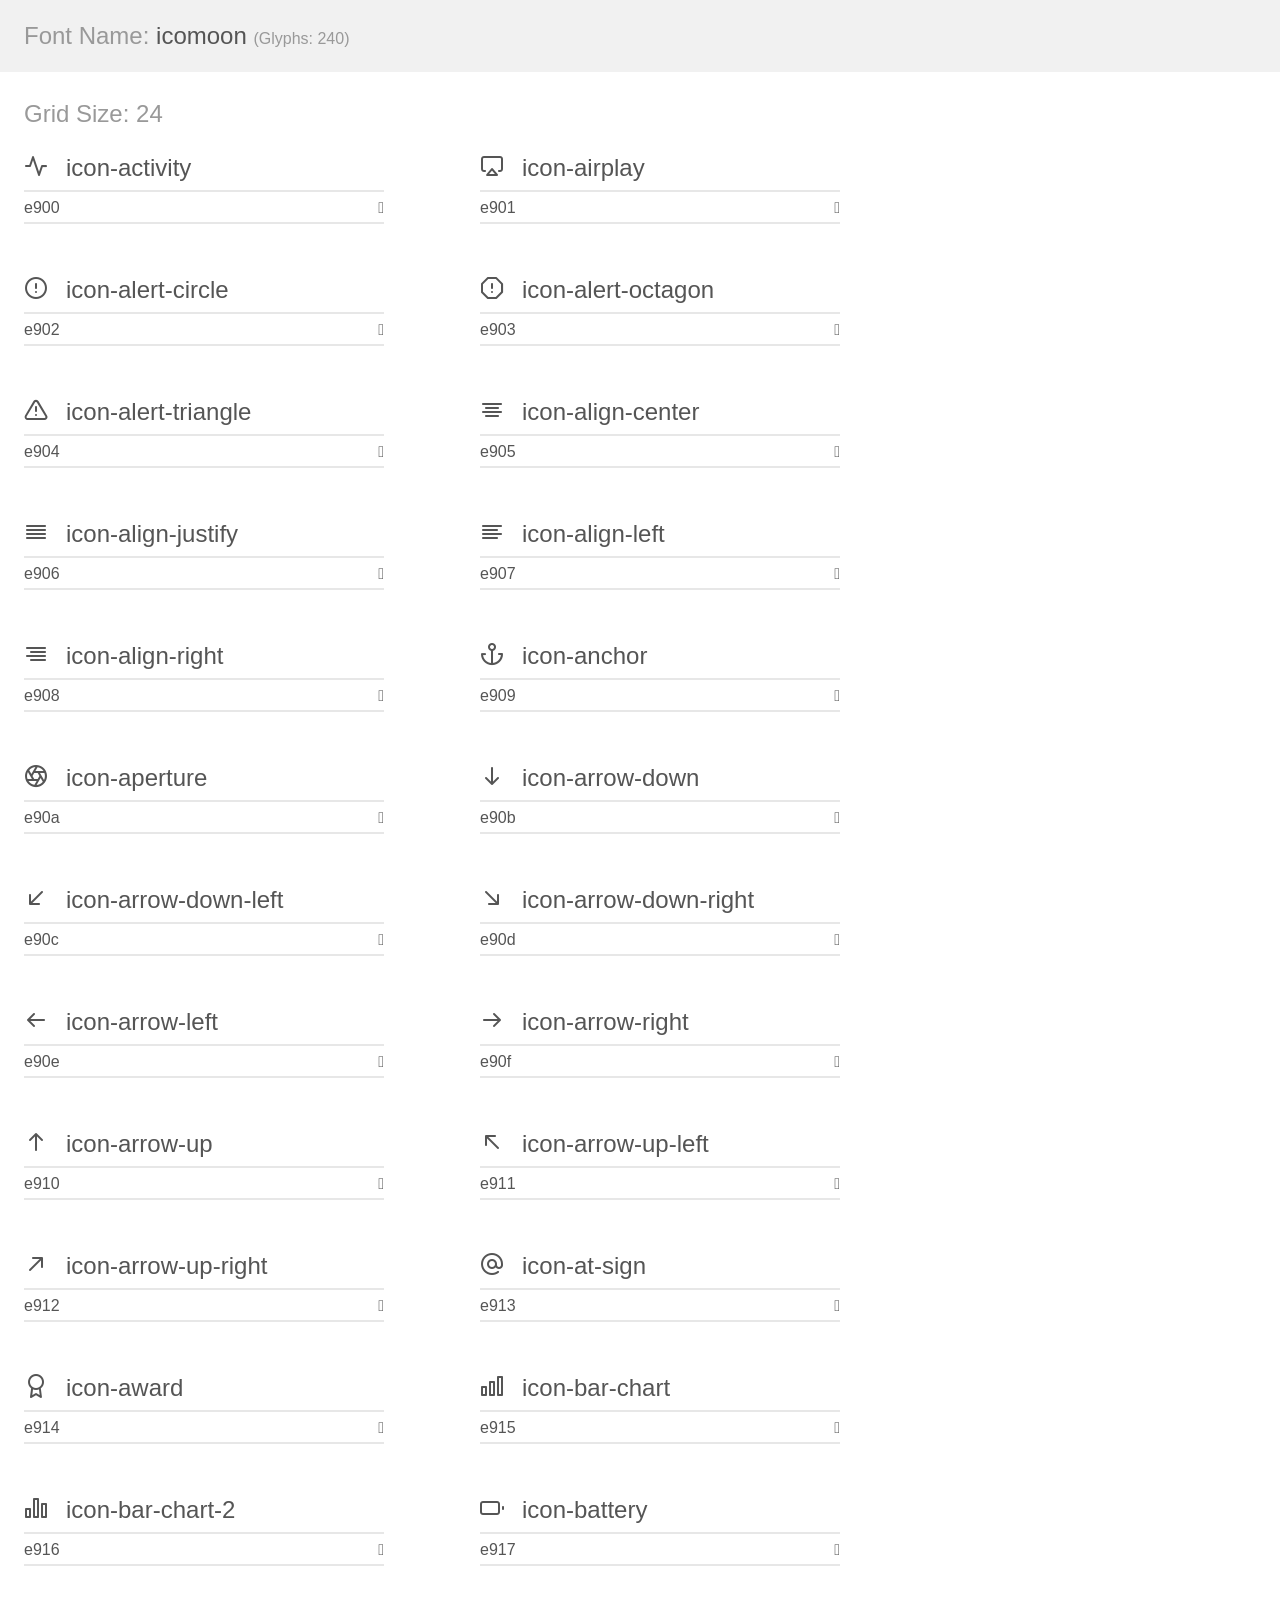
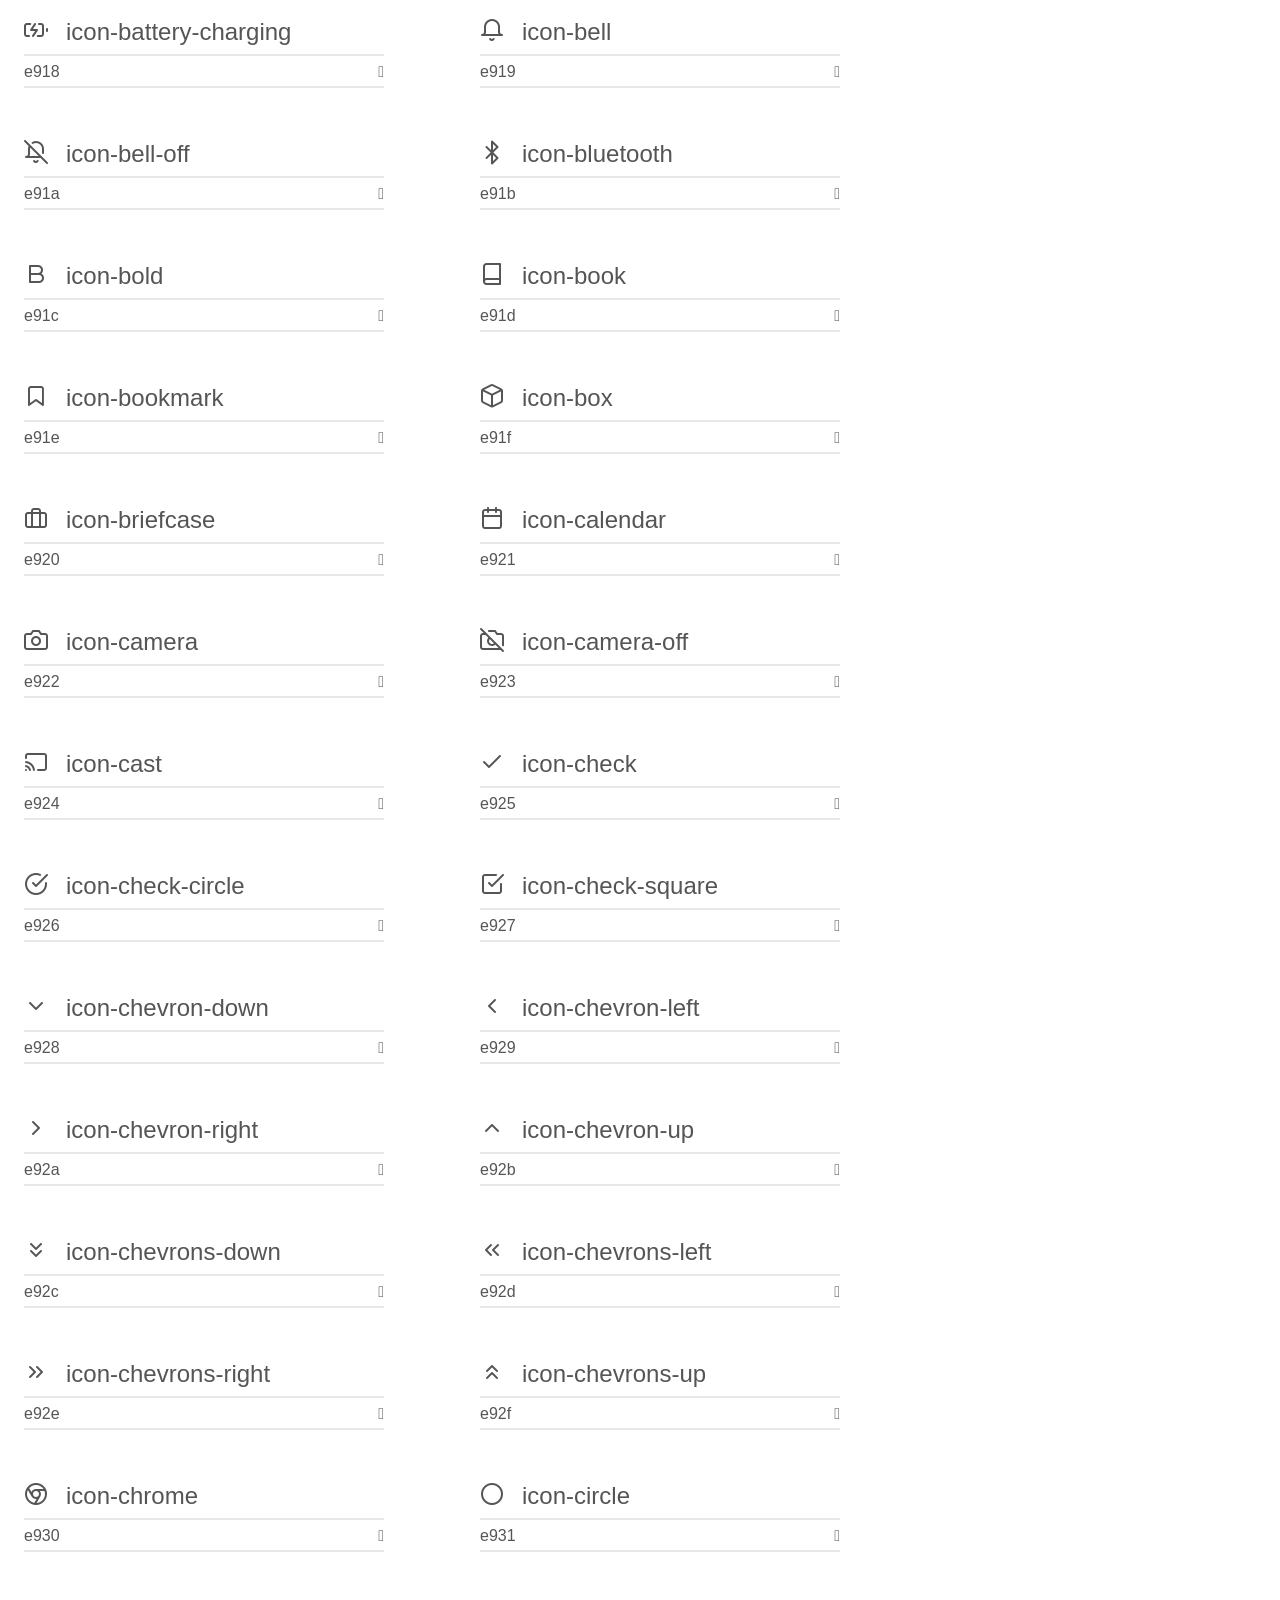
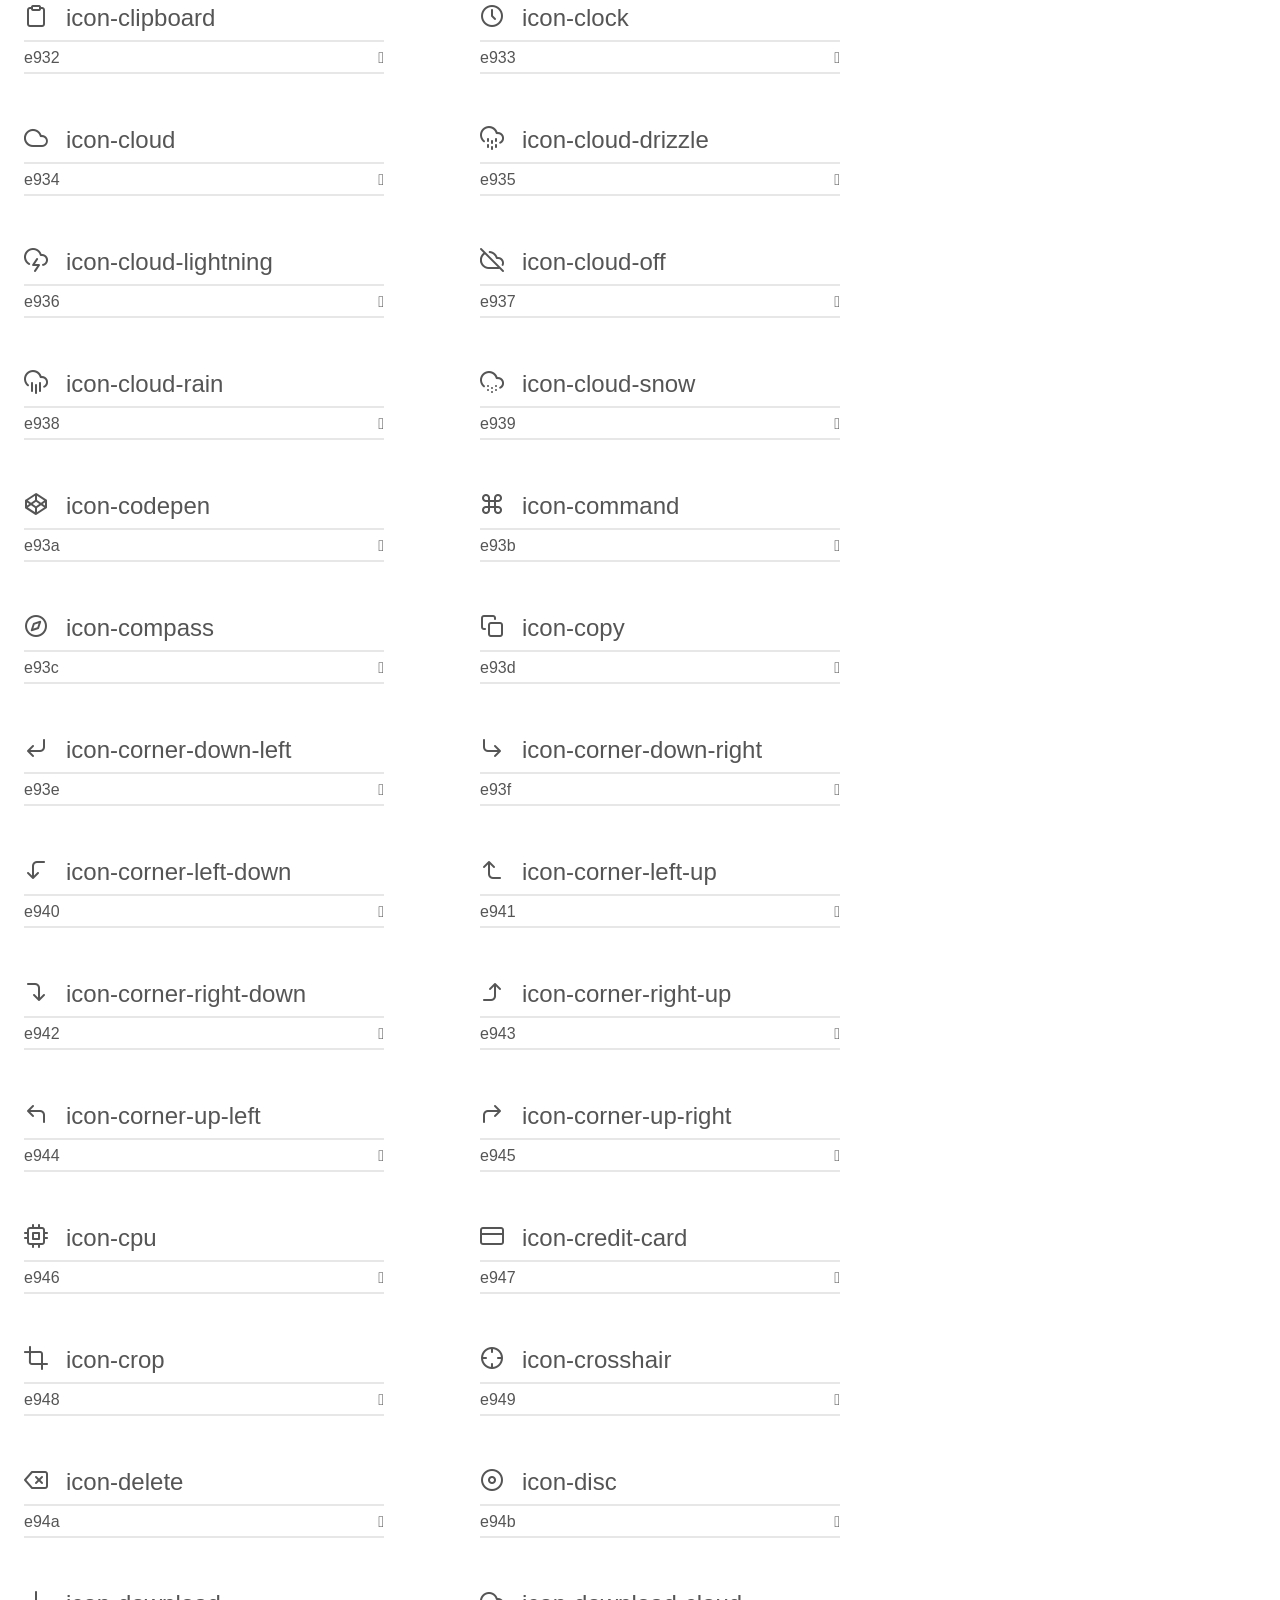
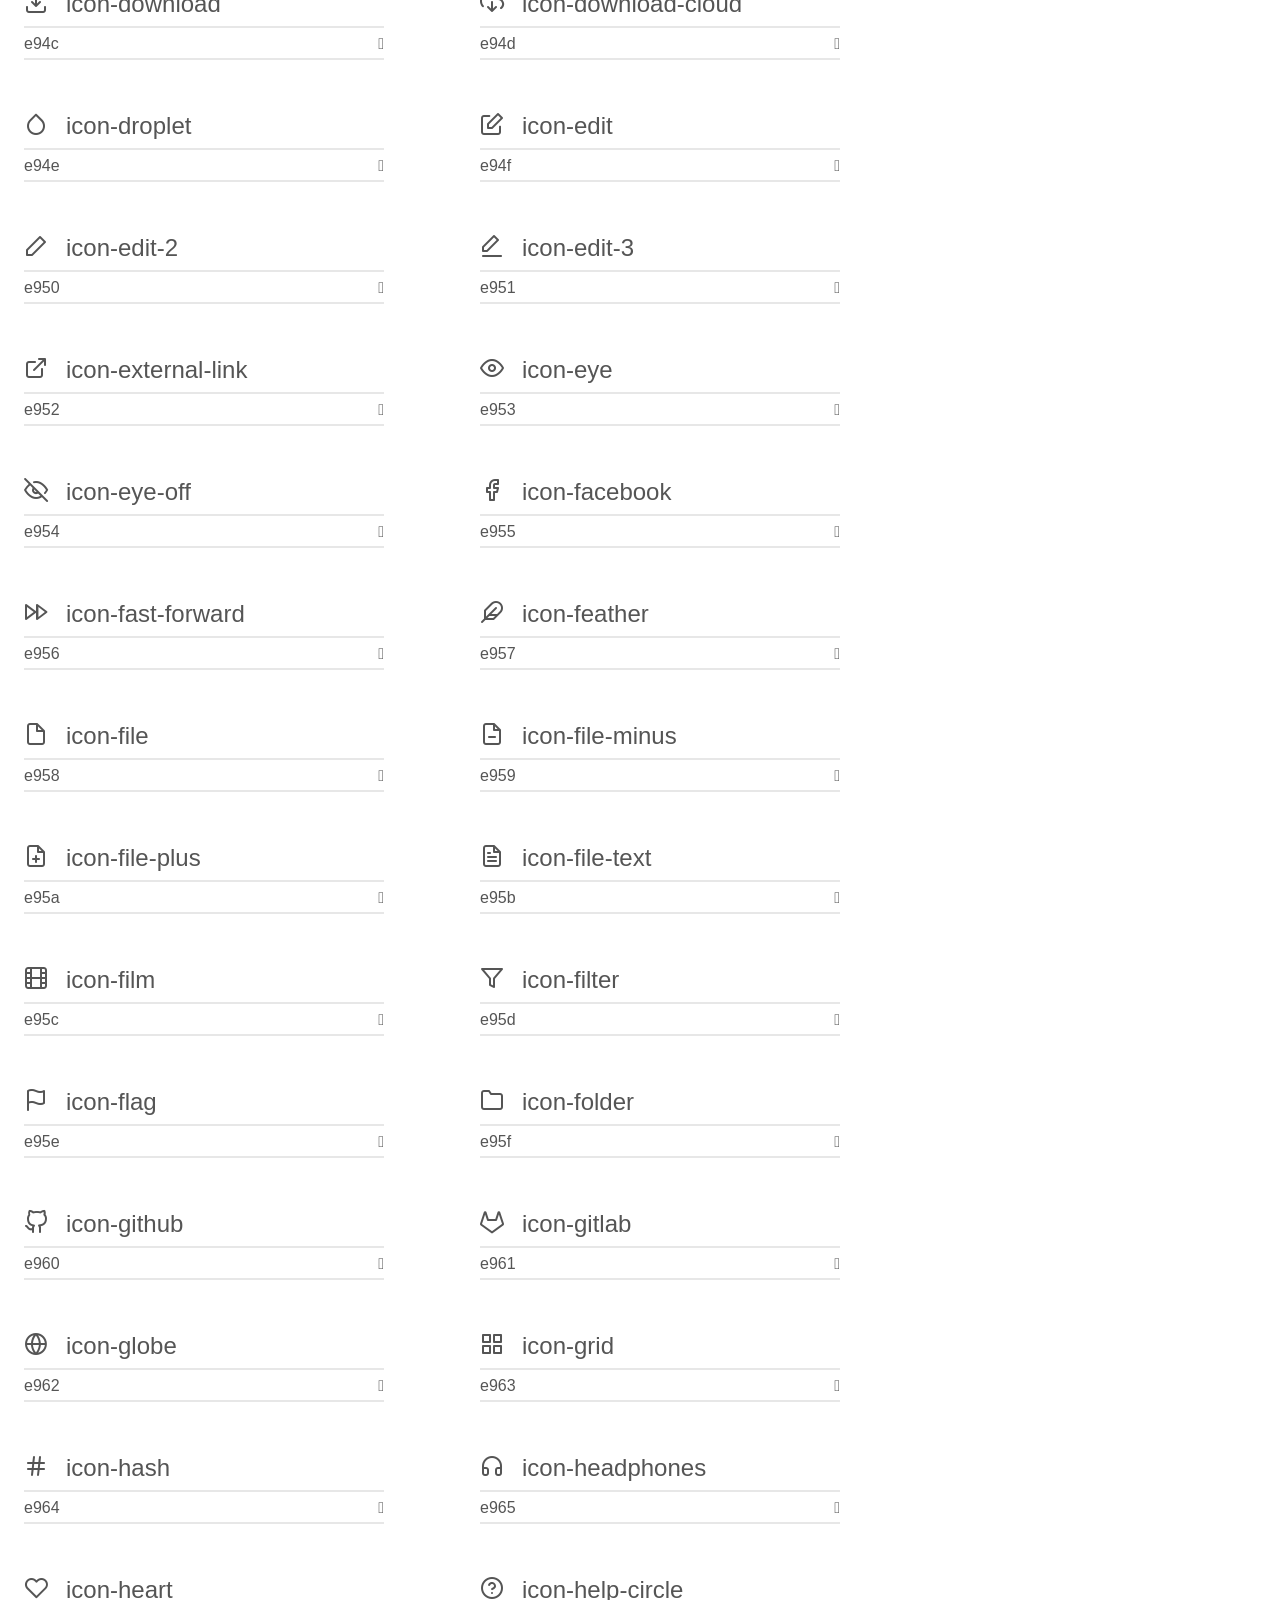
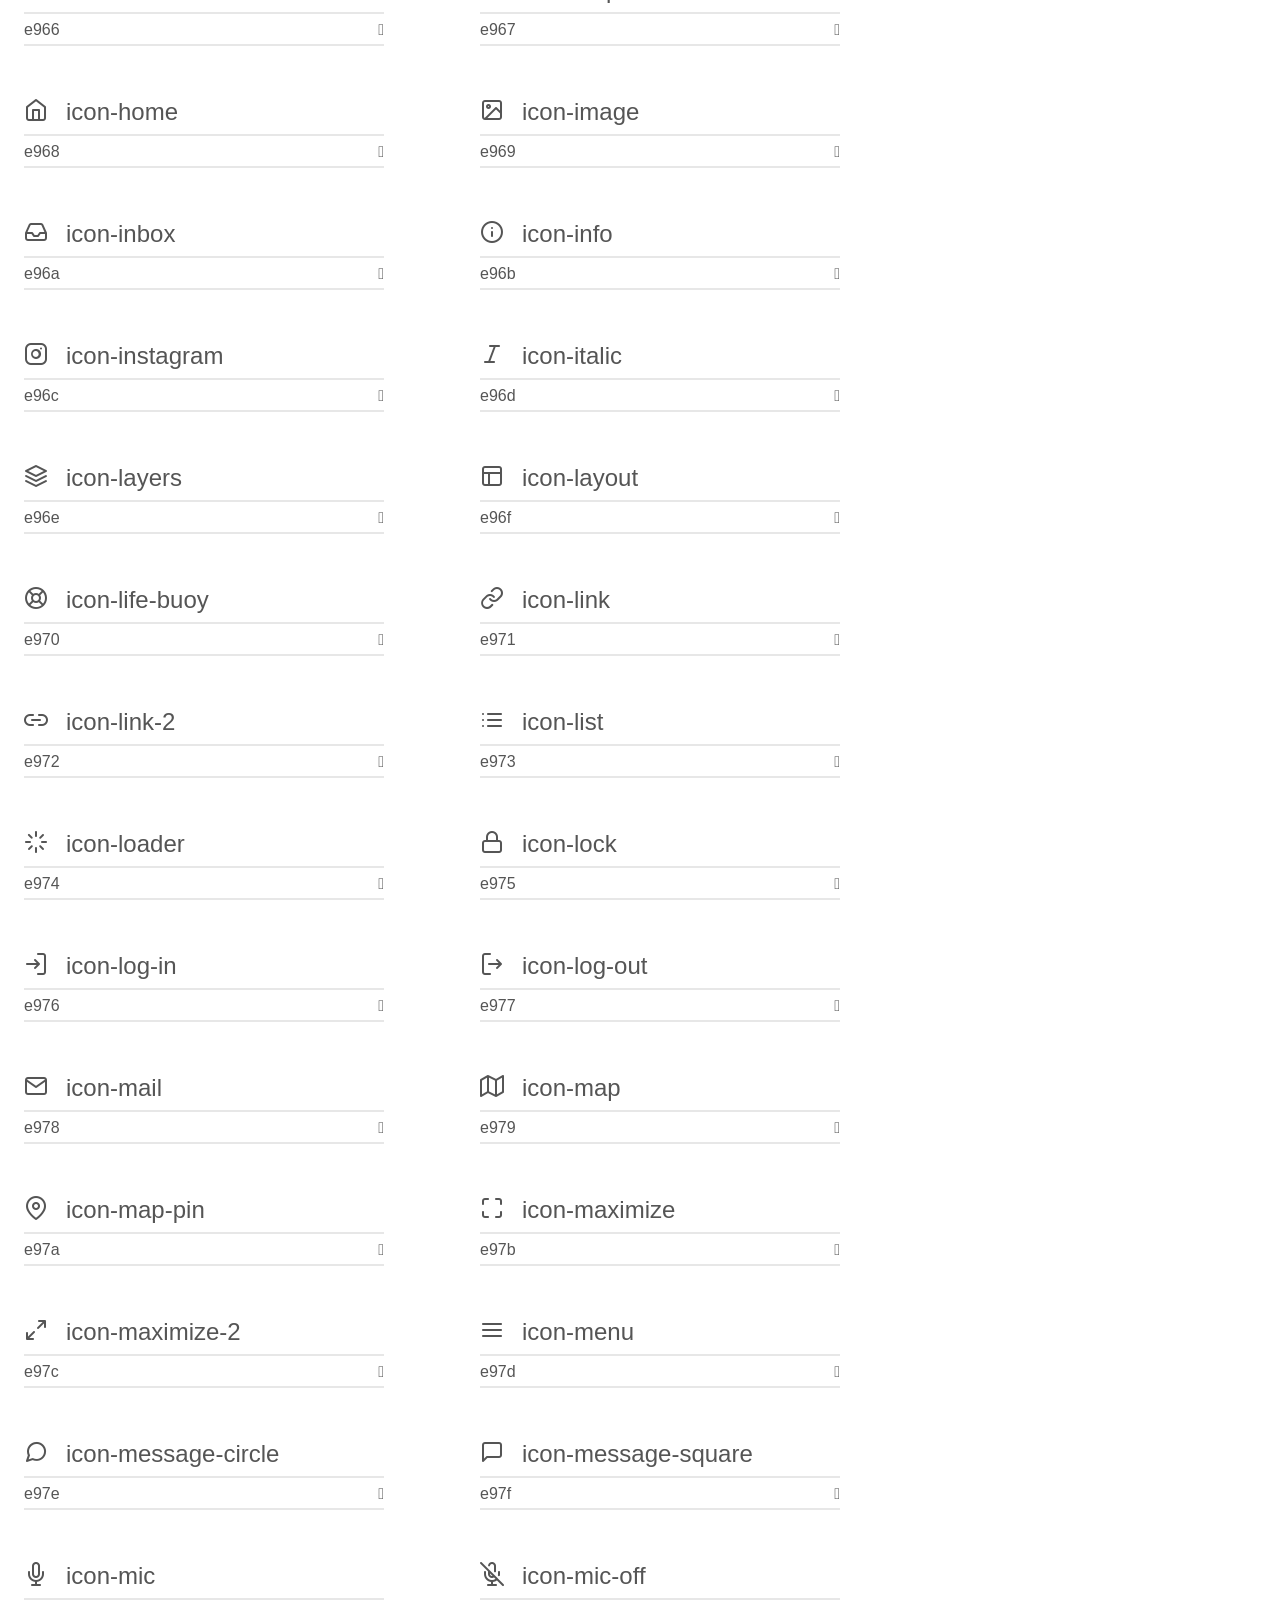
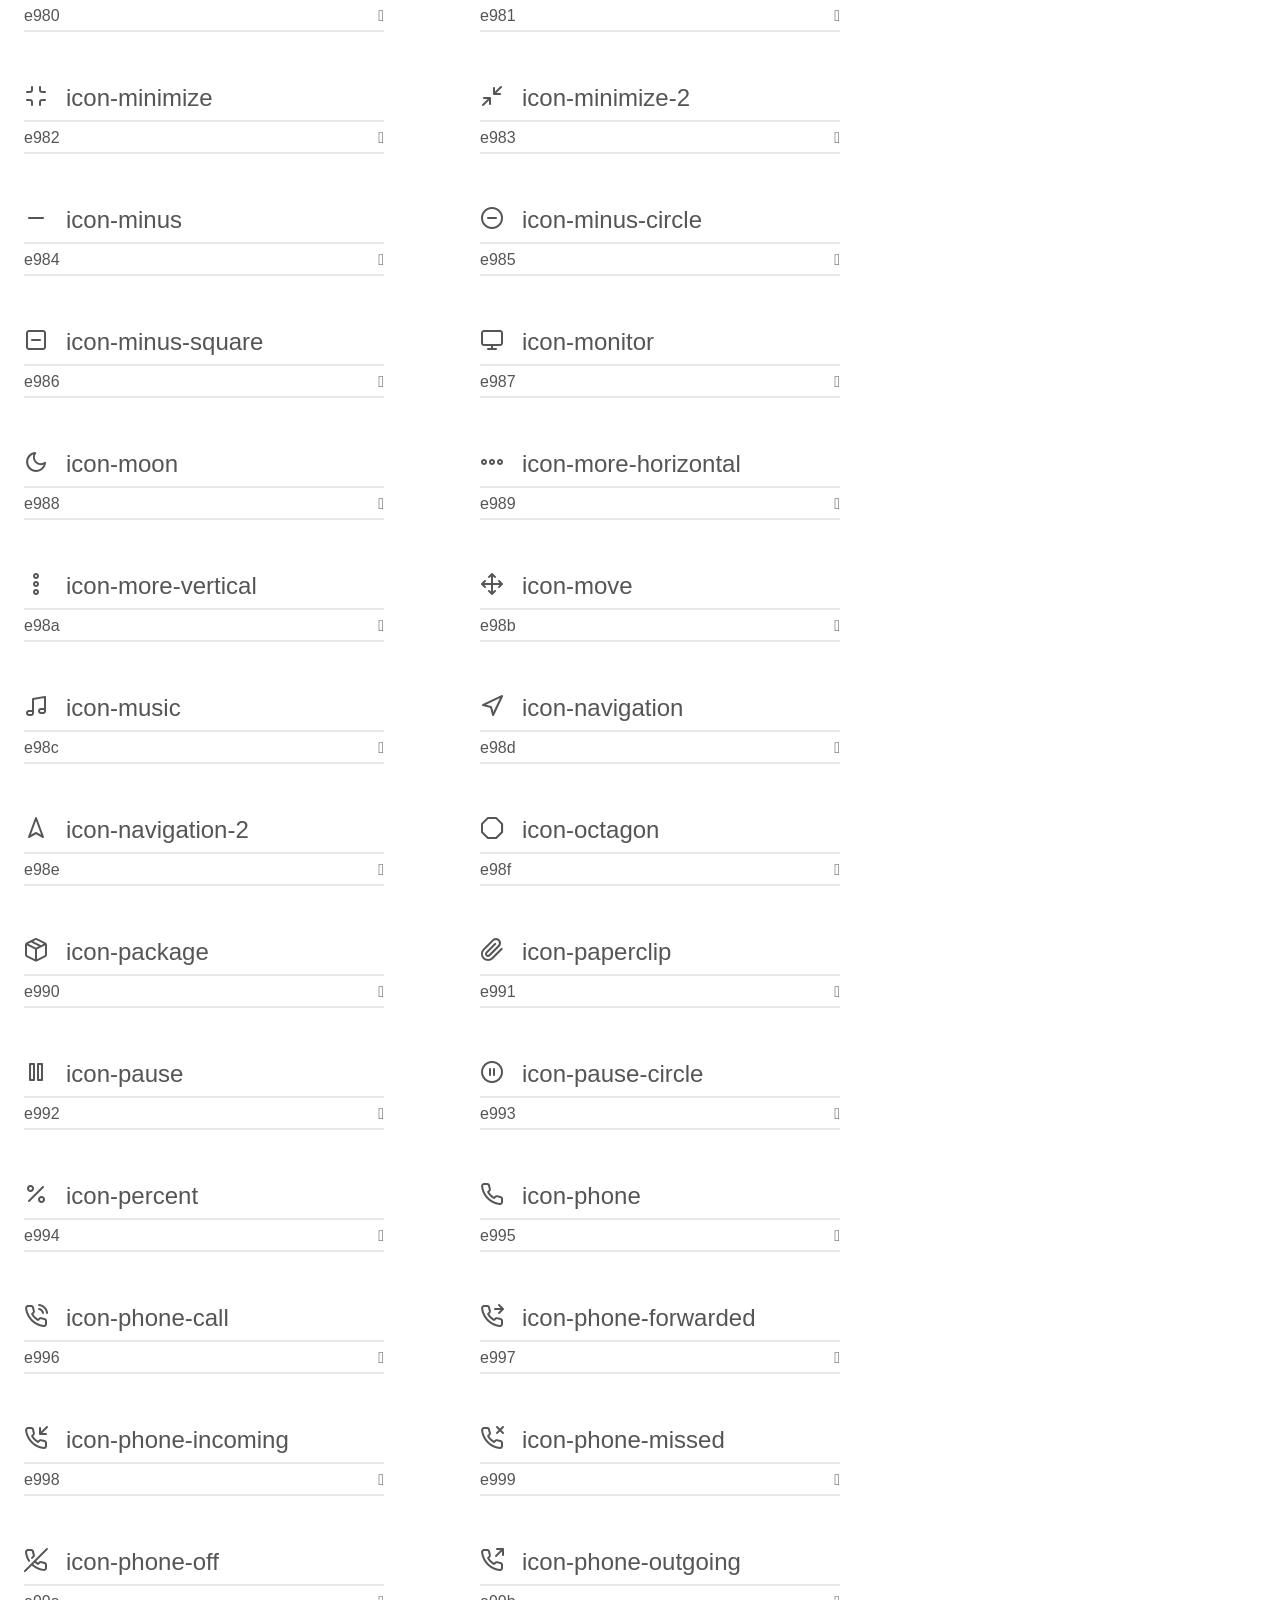
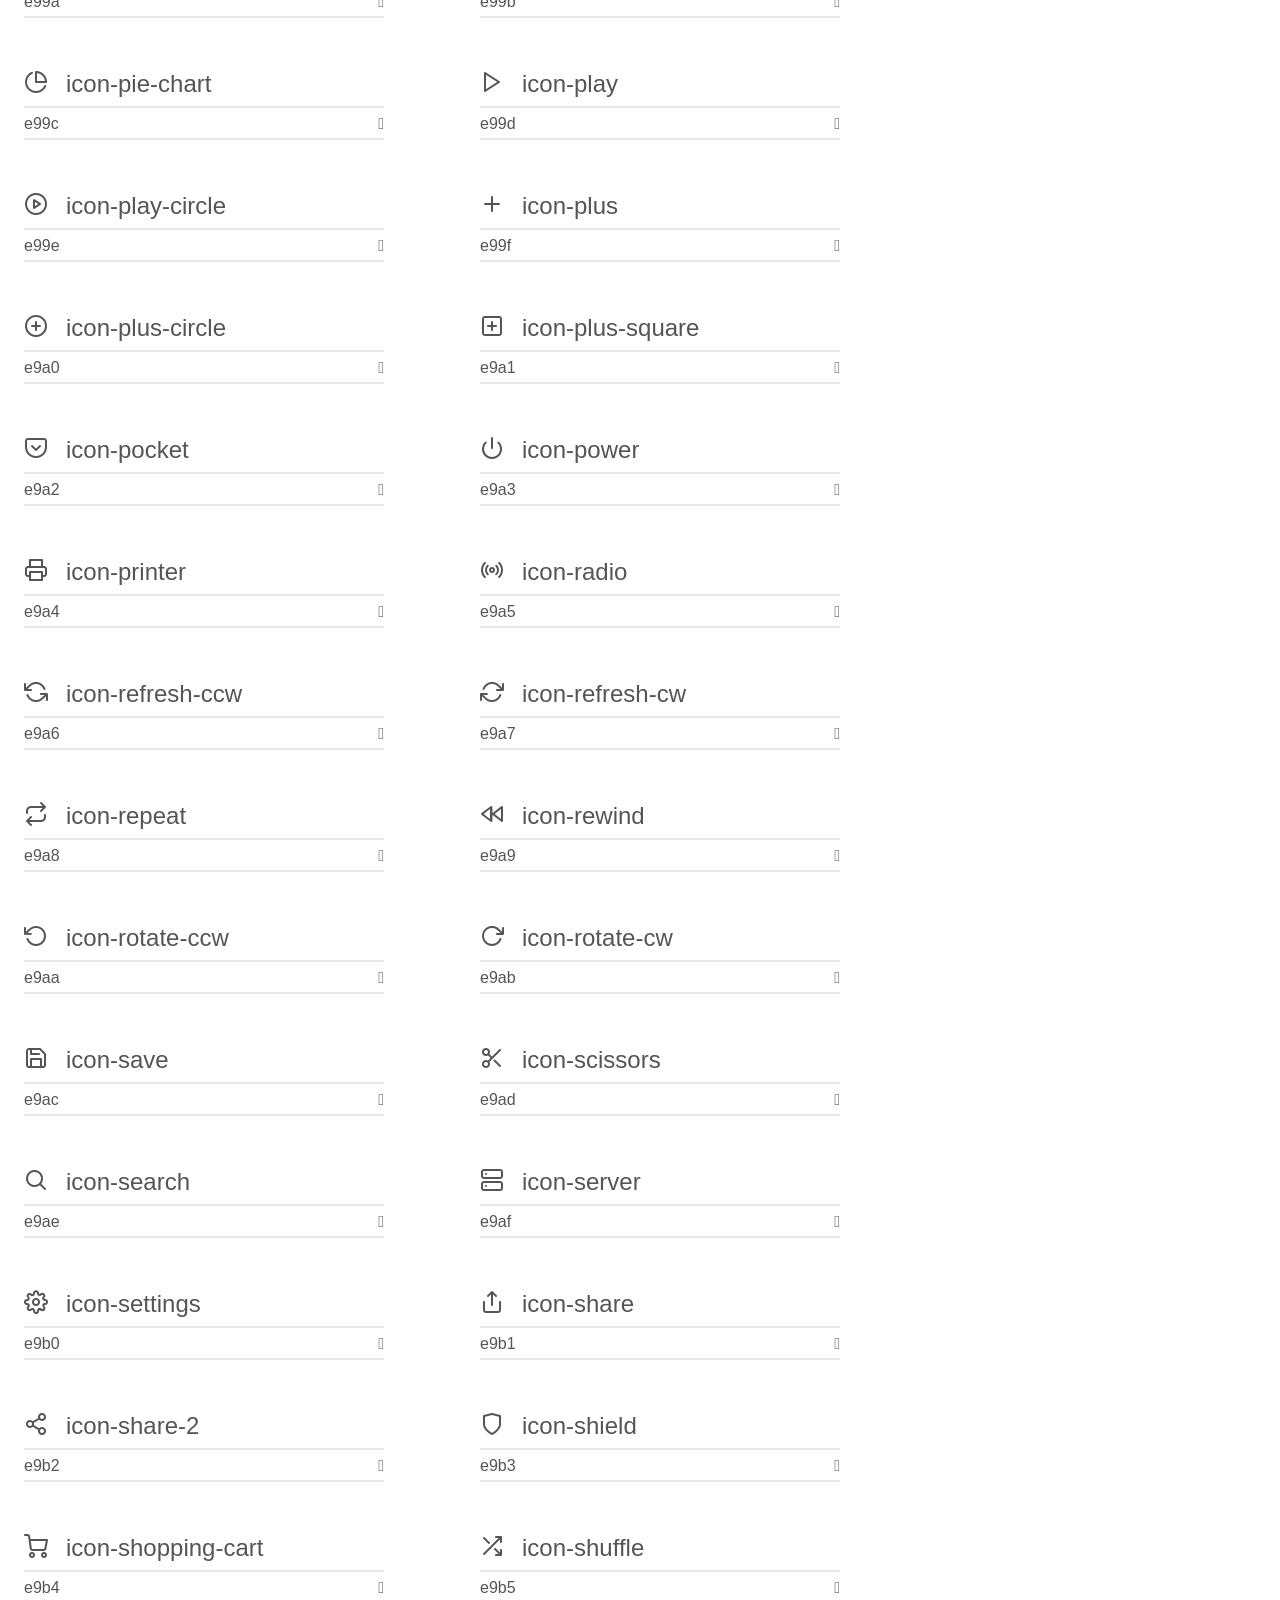
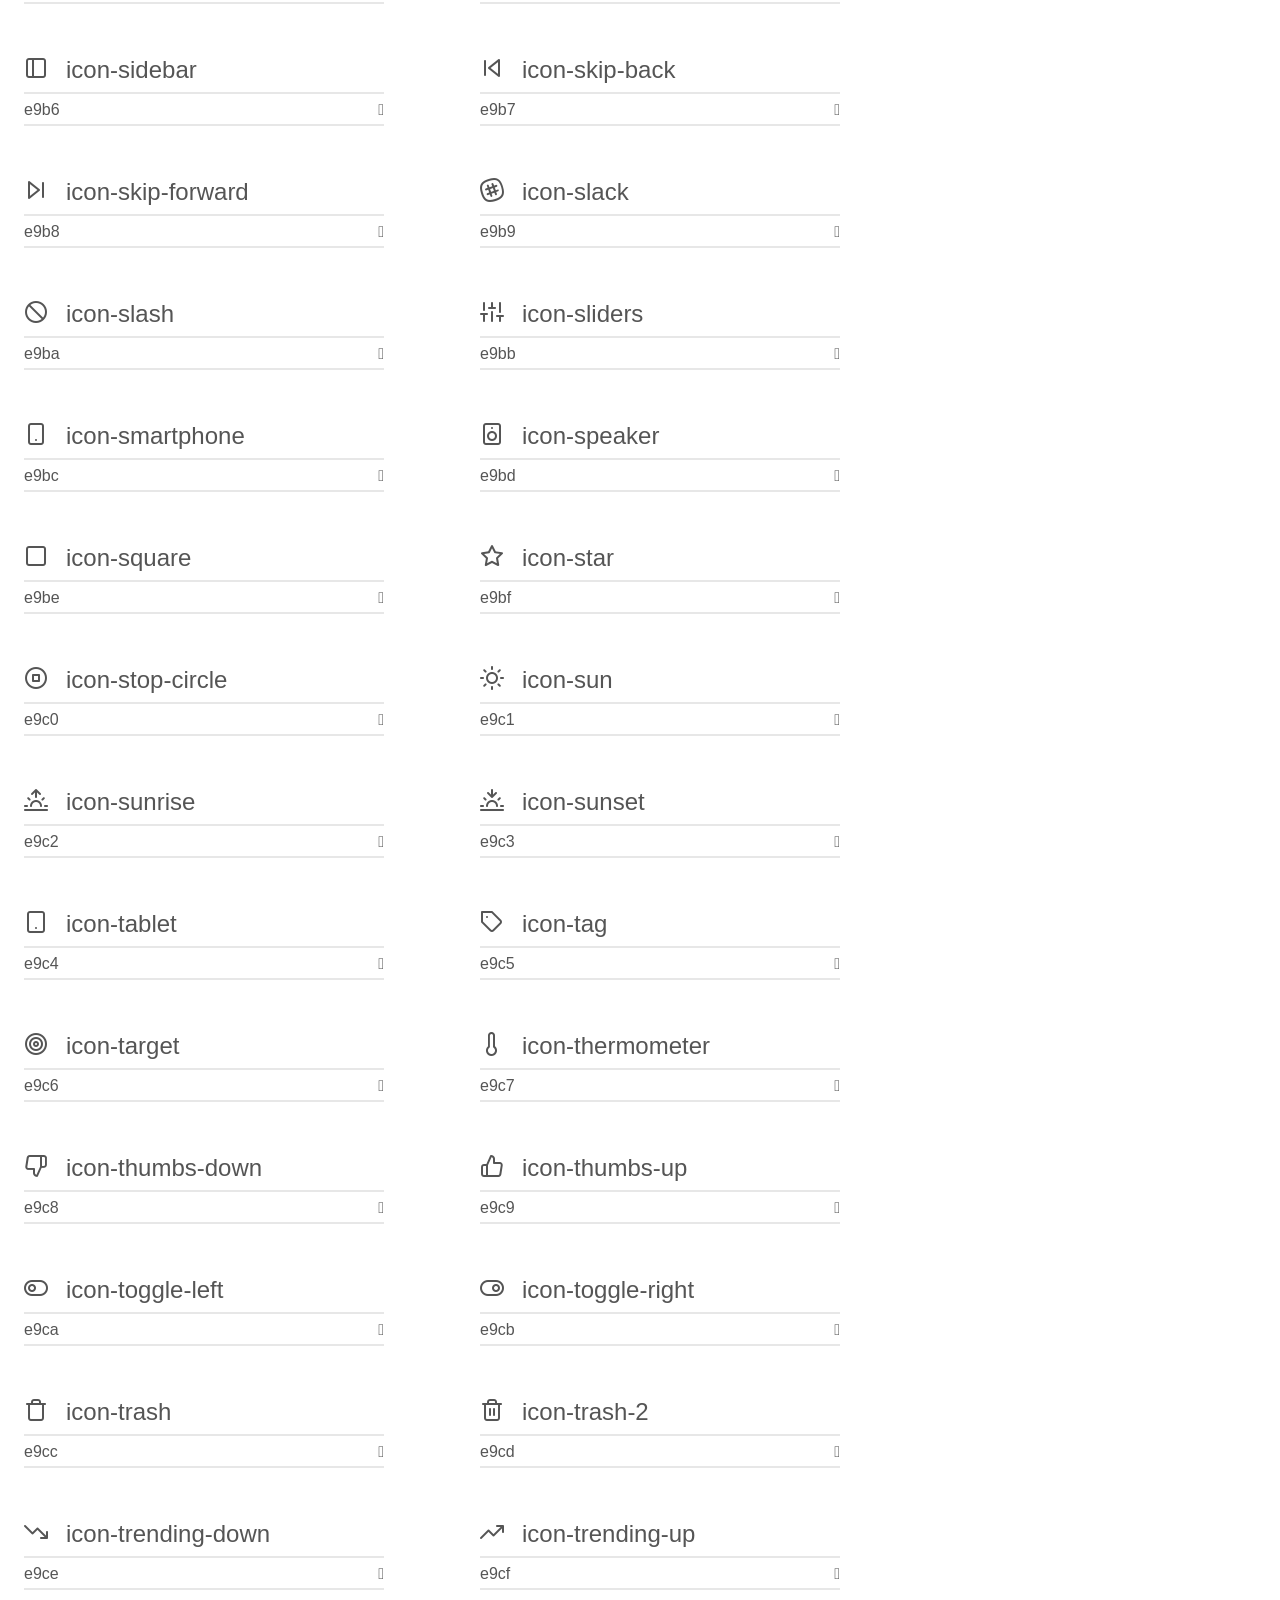
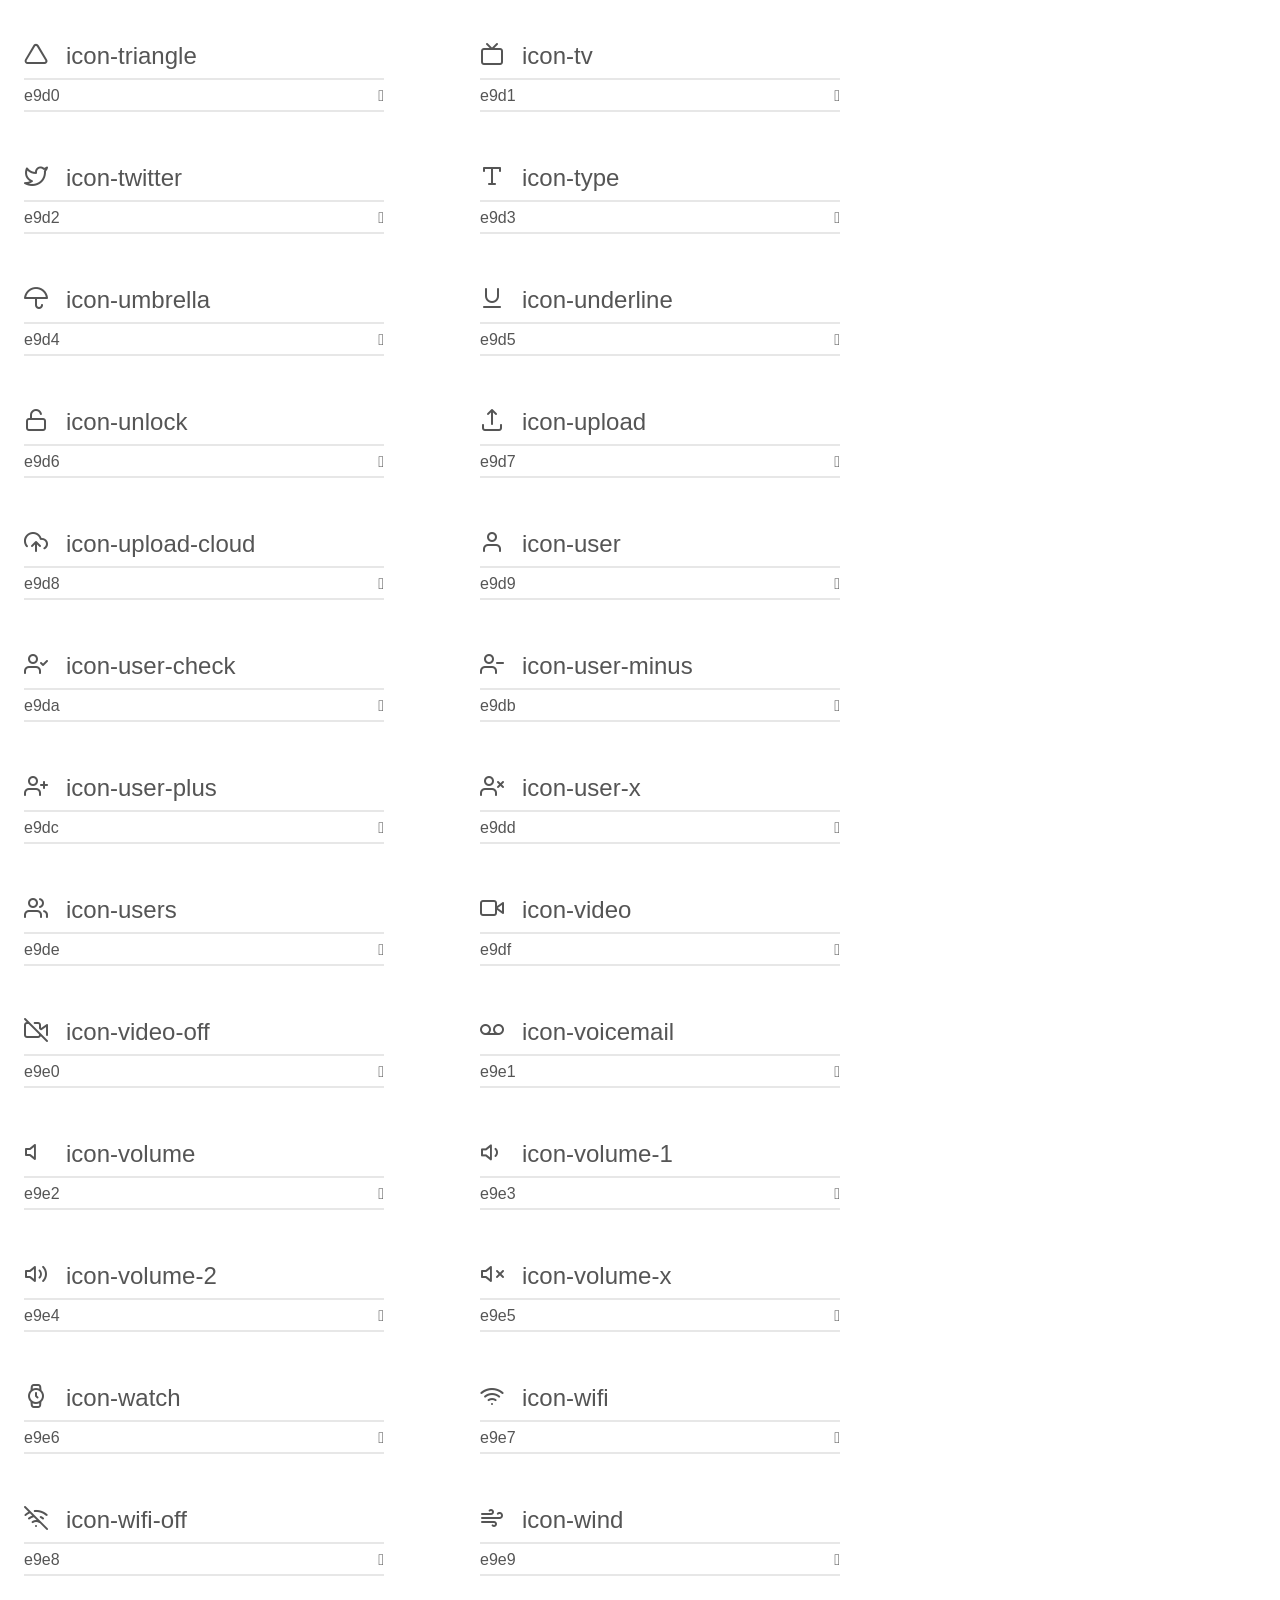
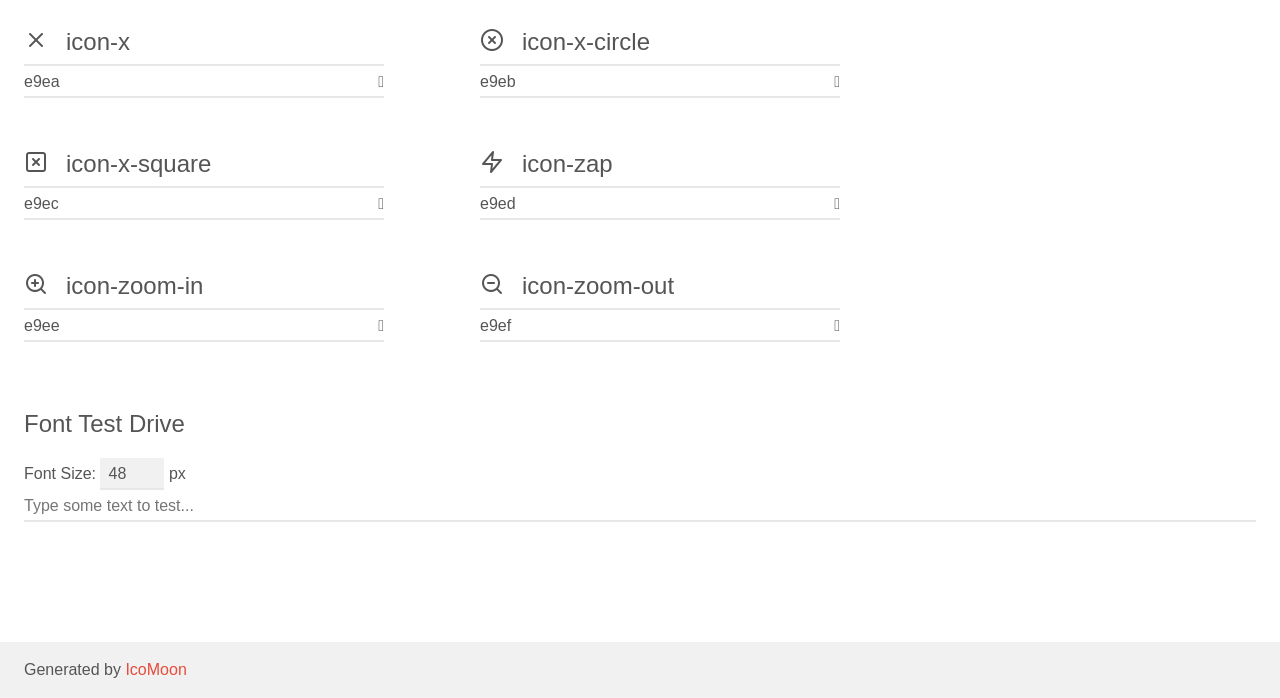
<file: icomoon/demo.html>
<!doctype html>
<html>
<head>
    <meta charset="utf-8">
    <title>IcoMoon Demo</title>
    <meta name="description" content="An Icon Font Generated By IcoMoon.io">
    <meta name="viewport" content="width=device-width, initial-scale=1">
    <link rel="stylesheet" href="demo-files/demo.css">
    <link rel="stylesheet" href="style.css"></head>
<body>
    <div class="bgc1 clearfix">
        <h1 class="mhmm mvm"><span class="fgc1">Font Name:</span> icomoon <small class="fgc1">(Glyphs:&nbsp;240)</small></h1>
    </div>
    <div class="clearfix mhl ptl">
        <h1 class="mvm mtn fgc1">Grid Size: 24</h1>
        <div class="glyph fs1">
            <div class="clearfix bshadow0 pbs">
                <span class="icon-activity">
                
                </span>
                <span class="mls"> icon-activity</span>
            </div>
            <fieldset class="fs0 size1of1 clearfix hidden-false">
                <input type="text" readonly value="e900" class="unit size1of2" />
                <input type="text" maxlength="1" readonly value="&#xe900;" class="unitRight size1of2 talign-right" />
            </fieldset>
            <div class="fs0 bshadow0 clearfix hidden-true">
                <span class="unit pvs fgc1">liga: </span>
                <input type="text" readonly value="" class="liga unitRight" />
            </div>
        </div>
        <div class="glyph fs1">
            <div class="clearfix bshadow0 pbs">
                <span class="icon-airplay">
                
                </span>
                <span class="mls"> icon-airplay</span>
            </div>
            <fieldset class="fs0 size1of1 clearfix hidden-false">
                <input type="text" readonly value="e901" class="unit size1of2" />
                <input type="text" maxlength="1" readonly value="&#xe901;" class="unitRight size1of2 talign-right" />
            </fieldset>
            <div class="fs0 bshadow0 clearfix hidden-true">
                <span class="unit pvs fgc1">liga: </span>
                <input type="text" readonly value="" class="liga unitRight" />
            </div>
        </div>
        <div class="glyph fs1">
            <div class="clearfix bshadow0 pbs">
                <span class="icon-alert-circle">
                
                </span>
                <span class="mls"> icon-alert-circle</span>
            </div>
            <fieldset class="fs0 size1of1 clearfix hidden-false">
                <input type="text" readonly value="e902" class="unit size1of2" />
                <input type="text" maxlength="1" readonly value="&#xe902;" class="unitRight size1of2 talign-right" />
            </fieldset>
            <div class="fs0 bshadow0 clearfix hidden-true">
                <span class="unit pvs fgc1">liga: </span>
                <input type="text" readonly value="" class="liga unitRight" />
            </div>
        </div>
        <div class="glyph fs1">
            <div class="clearfix bshadow0 pbs">
                <span class="icon-alert-octagon">
                
                </span>
                <span class="mls"> icon-alert-octagon</span>
            </div>
            <fieldset class="fs0 size1of1 clearfix hidden-false">
                <input type="text" readonly value="e903" class="unit size1of2" />
                <input type="text" maxlength="1" readonly value="&#xe903;" class="unitRight size1of2 talign-right" />
            </fieldset>
            <div class="fs0 bshadow0 clearfix hidden-true">
                <span class="unit pvs fgc1">liga: </span>
                <input type="text" readonly value="" class="liga unitRight" />
            </div>
        </div>
        <div class="glyph fs1">
            <div class="clearfix bshadow0 pbs">
                <span class="icon-alert-triangle">
                
                </span>
                <span class="mls"> icon-alert-triangle</span>
            </div>
            <fieldset class="fs0 size1of1 clearfix hidden-false">
                <input type="text" readonly value="e904" class="unit size1of2" />
                <input type="text" maxlength="1" readonly value="&#xe904;" class="unitRight size1of2 talign-right" />
            </fieldset>
            <div class="fs0 bshadow0 clearfix hidden-true">
                <span class="unit pvs fgc1">liga: </span>
                <input type="text" readonly value="" class="liga unitRight" />
            </div>
        </div>
        <div class="glyph fs1">
            <div class="clearfix bshadow0 pbs">
                <span class="icon-align-center">
                
                </span>
                <span class="mls"> icon-align-center</span>
            </div>
            <fieldset class="fs0 size1of1 clearfix hidden-false">
                <input type="text" readonly value="e905" class="unit size1of2" />
                <input type="text" maxlength="1" readonly value="&#xe905;" class="unitRight size1of2 talign-right" />
            </fieldset>
            <div class="fs0 bshadow0 clearfix hidden-true">
                <span class="unit pvs fgc1">liga: </span>
                <input type="text" readonly value="" class="liga unitRight" />
            </div>
        </div>
        <div class="glyph fs1">
            <div class="clearfix bshadow0 pbs">
                <span class="icon-align-justify">
                
                </span>
                <span class="mls"> icon-align-justify</span>
            </div>
            <fieldset class="fs0 size1of1 clearfix hidden-false">
                <input type="text" readonly value="e906" class="unit size1of2" />
                <input type="text" maxlength="1" readonly value="&#xe906;" class="unitRight size1of2 talign-right" />
            </fieldset>
            <div class="fs0 bshadow0 clearfix hidden-true">
                <span class="unit pvs fgc1">liga: </span>
                <input type="text" readonly value="" class="liga unitRight" />
            </div>
        </div>
        <div class="glyph fs1">
            <div class="clearfix bshadow0 pbs">
                <span class="icon-align-left">
                
                </span>
                <span class="mls"> icon-align-left</span>
            </div>
            <fieldset class="fs0 size1of1 clearfix hidden-false">
                <input type="text" readonly value="e907" class="unit size1of2" />
                <input type="text" maxlength="1" readonly value="&#xe907;" class="unitRight size1of2 talign-right" />
            </fieldset>
            <div class="fs0 bshadow0 clearfix hidden-true">
                <span class="unit pvs fgc1">liga: </span>
                <input type="text" readonly value="" class="liga unitRight" />
            </div>
        </div>
        <div class="glyph fs1">
            <div class="clearfix bshadow0 pbs">
                <span class="icon-align-right">
                
                </span>
                <span class="mls"> icon-align-right</span>
            </div>
            <fieldset class="fs0 size1of1 clearfix hidden-false">
                <input type="text" readonly value="e908" class="unit size1of2" />
                <input type="text" maxlength="1" readonly value="&#xe908;" class="unitRight size1of2 talign-right" />
            </fieldset>
            <div class="fs0 bshadow0 clearfix hidden-true">
                <span class="unit pvs fgc1">liga: </span>
                <input type="text" readonly value="" class="liga unitRight" />
            </div>
        </div>
        <div class="glyph fs1">
            <div class="clearfix bshadow0 pbs">
                <span class="icon-anchor">
                
                </span>
                <span class="mls"> icon-anchor</span>
            </div>
            <fieldset class="fs0 size1of1 clearfix hidden-false">
                <input type="text" readonly value="e909" class="unit size1of2" />
                <input type="text" maxlength="1" readonly value="&#xe909;" class="unitRight size1of2 talign-right" />
            </fieldset>
            <div class="fs0 bshadow0 clearfix hidden-true">
                <span class="unit pvs fgc1">liga: </span>
                <input type="text" readonly value="" class="liga unitRight" />
            </div>
        </div>
        <div class="glyph fs1">
            <div class="clearfix bshadow0 pbs">
                <span class="icon-aperture">
                
                </span>
                <span class="mls"> icon-aperture</span>
            </div>
            <fieldset class="fs0 size1of1 clearfix hidden-false">
                <input type="text" readonly value="e90a" class="unit size1of2" />
                <input type="text" maxlength="1" readonly value="&#xe90a;" class="unitRight size1of2 talign-right" />
            </fieldset>
            <div class="fs0 bshadow0 clearfix hidden-true">
                <span class="unit pvs fgc1">liga: </span>
                <input type="text" readonly value="" class="liga unitRight" />
            </div>
        </div>
        <div class="glyph fs1">
            <div class="clearfix bshadow0 pbs">
                <span class="icon-arrow-down">
                
                </span>
                <span class="mls"> icon-arrow-down</span>
            </div>
            <fieldset class="fs0 size1of1 clearfix hidden-false">
                <input type="text" readonly value="e90b" class="unit size1of2" />
                <input type="text" maxlength="1" readonly value="&#xe90b;" class="unitRight size1of2 talign-right" />
            </fieldset>
            <div class="fs0 bshadow0 clearfix hidden-true">
                <span class="unit pvs fgc1">liga: </span>
                <input type="text" readonly value="" class="liga unitRight" />
            </div>
        </div>
        <div class="glyph fs1">
            <div class="clearfix bshadow0 pbs">
                <span class="icon-arrow-down-left">
                
                </span>
                <span class="mls"> icon-arrow-down-left</span>
            </div>
            <fieldset class="fs0 size1of1 clearfix hidden-false">
                <input type="text" readonly value="e90c" class="unit size1of2" />
                <input type="text" maxlength="1" readonly value="&#xe90c;" class="unitRight size1of2 talign-right" />
            </fieldset>
            <div class="fs0 bshadow0 clearfix hidden-true">
                <span class="unit pvs fgc1">liga: </span>
                <input type="text" readonly value="" class="liga unitRight" />
            </div>
        </div>
        <div class="glyph fs1">
            <div class="clearfix bshadow0 pbs">
                <span class="icon-arrow-down-right">
                
                </span>
                <span class="mls"> icon-arrow-down-right</span>
            </div>
            <fieldset class="fs0 size1of1 clearfix hidden-false">
                <input type="text" readonly value="e90d" class="unit size1of2" />
                <input type="text" maxlength="1" readonly value="&#xe90d;" class="unitRight size1of2 talign-right" />
            </fieldset>
            <div class="fs0 bshadow0 clearfix hidden-true">
                <span class="unit pvs fgc1">liga: </span>
                <input type="text" readonly value="" class="liga unitRight" />
            </div>
        </div>
        <div class="glyph fs1">
            <div class="clearfix bshadow0 pbs">
                <span class="icon-arrow-left">
                
                </span>
                <span class="mls"> icon-arrow-left</span>
            </div>
            <fieldset class="fs0 size1of1 clearfix hidden-false">
                <input type="text" readonly value="e90e" class="unit size1of2" />
                <input type="text" maxlength="1" readonly value="&#xe90e;" class="unitRight size1of2 talign-right" />
            </fieldset>
            <div class="fs0 bshadow0 clearfix hidden-true">
                <span class="unit pvs fgc1">liga: </span>
                <input type="text" readonly value="" class="liga unitRight" />
            </div>
        </div>
        <div class="glyph fs1">
            <div class="clearfix bshadow0 pbs">
                <span class="icon-arrow-right">
                
                </span>
                <span class="mls"> icon-arrow-right</span>
            </div>
            <fieldset class="fs0 size1of1 clearfix hidden-false">
                <input type="text" readonly value="e90f" class="unit size1of2" />
                <input type="text" maxlength="1" readonly value="&#xe90f;" class="unitRight size1of2 talign-right" />
            </fieldset>
            <div class="fs0 bshadow0 clearfix hidden-true">
                <span class="unit pvs fgc1">liga: </span>
                <input type="text" readonly value="" class="liga unitRight" />
            </div>
        </div>
        <div class="glyph fs1">
            <div class="clearfix bshadow0 pbs">
                <span class="icon-arrow-up">
                
                </span>
                <span class="mls"> icon-arrow-up</span>
            </div>
            <fieldset class="fs0 size1of1 clearfix hidden-false">
                <input type="text" readonly value="e910" class="unit size1of2" />
                <input type="text" maxlength="1" readonly value="&#xe910;" class="unitRight size1of2 talign-right" />
            </fieldset>
            <div class="fs0 bshadow0 clearfix hidden-true">
                <span class="unit pvs fgc1">liga: </span>
                <input type="text" readonly value="" class="liga unitRight" />
            </div>
        </div>
        <div class="glyph fs1">
            <div class="clearfix bshadow0 pbs">
                <span class="icon-arrow-up-left">
                
                </span>
                <span class="mls"> icon-arrow-up-left</span>
            </div>
            <fieldset class="fs0 size1of1 clearfix hidden-false">
                <input type="text" readonly value="e911" class="unit size1of2" />
                <input type="text" maxlength="1" readonly value="&#xe911;" class="unitRight size1of2 talign-right" />
            </fieldset>
            <div class="fs0 bshadow0 clearfix hidden-true">
                <span class="unit pvs fgc1">liga: </span>
                <input type="text" readonly value="" class="liga unitRight" />
            </div>
        </div>
        <div class="glyph fs1">
            <div class="clearfix bshadow0 pbs">
                <span class="icon-arrow-up-right">
                
                </span>
                <span class="mls"> icon-arrow-up-right</span>
            </div>
            <fieldset class="fs0 size1of1 clearfix hidden-false">
                <input type="text" readonly value="e912" class="unit size1of2" />
                <input type="text" maxlength="1" readonly value="&#xe912;" class="unitRight size1of2 talign-right" />
            </fieldset>
            <div class="fs0 bshadow0 clearfix hidden-true">
                <span class="unit pvs fgc1">liga: </span>
                <input type="text" readonly value="" class="liga unitRight" />
            </div>
        </div>
        <div class="glyph fs1">
            <div class="clearfix bshadow0 pbs">
                <span class="icon-at-sign">
                
                </span>
                <span class="mls"> icon-at-sign</span>
            </div>
            <fieldset class="fs0 size1of1 clearfix hidden-false">
                <input type="text" readonly value="e913" class="unit size1of2" />
                <input type="text" maxlength="1" readonly value="&#xe913;" class="unitRight size1of2 talign-right" />
            </fieldset>
            <div class="fs0 bshadow0 clearfix hidden-true">
                <span class="unit pvs fgc1">liga: </span>
                <input type="text" readonly value="" class="liga unitRight" />
            </div>
        </div>
        <div class="glyph fs1">
            <div class="clearfix bshadow0 pbs">
                <span class="icon-award">
                
                </span>
                <span class="mls"> icon-award</span>
            </div>
            <fieldset class="fs0 size1of1 clearfix hidden-false">
                <input type="text" readonly value="e914" class="unit size1of2" />
                <input type="text" maxlength="1" readonly value="&#xe914;" class="unitRight size1of2 talign-right" />
            </fieldset>
            <div class="fs0 bshadow0 clearfix hidden-true">
                <span class="unit pvs fgc1">liga: </span>
                <input type="text" readonly value="" class="liga unitRight" />
            </div>
        </div>
        <div class="glyph fs1">
            <div class="clearfix bshadow0 pbs">
                <span class="icon-bar-chart">
                
                </span>
                <span class="mls"> icon-bar-chart</span>
            </div>
            <fieldset class="fs0 size1of1 clearfix hidden-false">
                <input type="text" readonly value="e915" class="unit size1of2" />
                <input type="text" maxlength="1" readonly value="&#xe915;" class="unitRight size1of2 talign-right" />
            </fieldset>
            <div class="fs0 bshadow0 clearfix hidden-true">
                <span class="unit pvs fgc1">liga: </span>
                <input type="text" readonly value="" class="liga unitRight" />
            </div>
        </div>
        <div class="glyph fs1">
            <div class="clearfix bshadow0 pbs">
                <span class="icon-bar-chart-2">
                
                </span>
                <span class="mls"> icon-bar-chart-2</span>
            </div>
            <fieldset class="fs0 size1of1 clearfix hidden-false">
                <input type="text" readonly value="e916" class="unit size1of2" />
                <input type="text" maxlength="1" readonly value="&#xe916;" class="unitRight size1of2 talign-right" />
            </fieldset>
            <div class="fs0 bshadow0 clearfix hidden-true">
                <span class="unit pvs fgc1">liga: </span>
                <input type="text" readonly value="" class="liga unitRight" />
            </div>
        </div>
        <div class="glyph fs1">
            <div class="clearfix bshadow0 pbs">
                <span class="icon-battery">
                
                </span>
                <span class="mls"> icon-battery</span>
            </div>
            <fieldset class="fs0 size1of1 clearfix hidden-false">
                <input type="text" readonly value="e917" class="unit size1of2" />
                <input type="text" maxlength="1" readonly value="&#xe917;" class="unitRight size1of2 talign-right" />
            </fieldset>
            <div class="fs0 bshadow0 clearfix hidden-true">
                <span class="unit pvs fgc1">liga: </span>
                <input type="text" readonly value="" class="liga unitRight" />
            </div>
        </div>
        <div class="glyph fs1">
            <div class="clearfix bshadow0 pbs">
                <span class="icon-battery-charging">
                
                </span>
                <span class="mls"> icon-battery-charging</span>
            </div>
            <fieldset class="fs0 size1of1 clearfix hidden-false">
                <input type="text" readonly value="e918" class="unit size1of2" />
                <input type="text" maxlength="1" readonly value="&#xe918;" class="unitRight size1of2 talign-right" />
            </fieldset>
            <div class="fs0 bshadow0 clearfix hidden-true">
                <span class="unit pvs fgc1">liga: </span>
                <input type="text" readonly value="" class="liga unitRight" />
            </div>
        </div>
        <div class="glyph fs1">
            <div class="clearfix bshadow0 pbs">
                <span class="icon-bell">
                
                </span>
                <span class="mls"> icon-bell</span>
            </div>
            <fieldset class="fs0 size1of1 clearfix hidden-false">
                <input type="text" readonly value="e919" class="unit size1of2" />
                <input type="text" maxlength="1" readonly value="&#xe919;" class="unitRight size1of2 talign-right" />
            </fieldset>
            <div class="fs0 bshadow0 clearfix hidden-true">
                <span class="unit pvs fgc1">liga: </span>
                <input type="text" readonly value="" class="liga unitRight" />
            </div>
        </div>
        <div class="glyph fs1">
            <div class="clearfix bshadow0 pbs">
                <span class="icon-bell-off">
                
                </span>
                <span class="mls"> icon-bell-off</span>
            </div>
            <fieldset class="fs0 size1of1 clearfix hidden-false">
                <input type="text" readonly value="e91a" class="unit size1of2" />
                <input type="text" maxlength="1" readonly value="&#xe91a;" class="unitRight size1of2 talign-right" />
            </fieldset>
            <div class="fs0 bshadow0 clearfix hidden-true">
                <span class="unit pvs fgc1">liga: </span>
                <input type="text" readonly value="" class="liga unitRight" />
            </div>
        </div>
        <div class="glyph fs1">
            <div class="clearfix bshadow0 pbs">
                <span class="icon-bluetooth">
                
                </span>
                <span class="mls"> icon-bluetooth</span>
            </div>
            <fieldset class="fs0 size1of1 clearfix hidden-false">
                <input type="text" readonly value="e91b" class="unit size1of2" />
                <input type="text" maxlength="1" readonly value="&#xe91b;" class="unitRight size1of2 talign-right" />
            </fieldset>
            <div class="fs0 bshadow0 clearfix hidden-true">
                <span class="unit pvs fgc1">liga: </span>
                <input type="text" readonly value="" class="liga unitRight" />
            </div>
        </div>
        <div class="glyph fs1">
            <div class="clearfix bshadow0 pbs">
                <span class="icon-bold">
                
                </span>
                <span class="mls"> icon-bold</span>
            </div>
            <fieldset class="fs0 size1of1 clearfix hidden-false">
                <input type="text" readonly value="e91c" class="unit size1of2" />
                <input type="text" maxlength="1" readonly value="&#xe91c;" class="unitRight size1of2 talign-right" />
            </fieldset>
            <div class="fs0 bshadow0 clearfix hidden-true">
                <span class="unit pvs fgc1">liga: </span>
                <input type="text" readonly value="" class="liga unitRight" />
            </div>
        </div>
        <div class="glyph fs1">
            <div class="clearfix bshadow0 pbs">
                <span class="icon-book">
                
                </span>
                <span class="mls"> icon-book</span>
            </div>
            <fieldset class="fs0 size1of1 clearfix hidden-false">
                <input type="text" readonly value="e91d" class="unit size1of2" />
                <input type="text" maxlength="1" readonly value="&#xe91d;" class="unitRight size1of2 talign-right" />
            </fieldset>
            <div class="fs0 bshadow0 clearfix hidden-true">
                <span class="unit pvs fgc1">liga: </span>
                <input type="text" readonly value="" class="liga unitRight" />
            </div>
        </div>
        <div class="glyph fs1">
            <div class="clearfix bshadow0 pbs">
                <span class="icon-bookmark">
                
                </span>
                <span class="mls"> icon-bookmark</span>
            </div>
            <fieldset class="fs0 size1of1 clearfix hidden-false">
                <input type="text" readonly value="e91e" class="unit size1of2" />
                <input type="text" maxlength="1" readonly value="&#xe91e;" class="unitRight size1of2 talign-right" />
            </fieldset>
            <div class="fs0 bshadow0 clearfix hidden-true">
                <span class="unit pvs fgc1">liga: </span>
                <input type="text" readonly value="" class="liga unitRight" />
            </div>
        </div>
        <div class="glyph fs1">
            <div class="clearfix bshadow0 pbs">
                <span class="icon-box">
                
                </span>
                <span class="mls"> icon-box</span>
            </div>
            <fieldset class="fs0 size1of1 clearfix hidden-false">
                <input type="text" readonly value="e91f" class="unit size1of2" />
                <input type="text" maxlength="1" readonly value="&#xe91f;" class="unitRight size1of2 talign-right" />
            </fieldset>
            <div class="fs0 bshadow0 clearfix hidden-true">
                <span class="unit pvs fgc1">liga: </span>
                <input type="text" readonly value="" class="liga unitRight" />
            </div>
        </div>
        <div class="glyph fs1">
            <div class="clearfix bshadow0 pbs">
                <span class="icon-briefcase">
                
                </span>
                <span class="mls"> icon-briefcase</span>
            </div>
            <fieldset class="fs0 size1of1 clearfix hidden-false">
                <input type="text" readonly value="e920" class="unit size1of2" />
                <input type="text" maxlength="1" readonly value="&#xe920;" class="unitRight size1of2 talign-right" />
            </fieldset>
            <div class="fs0 bshadow0 clearfix hidden-true">
                <span class="unit pvs fgc1">liga: </span>
                <input type="text" readonly value="" class="liga unitRight" />
            </div>
        </div>
        <div class="glyph fs1">
            <div class="clearfix bshadow0 pbs">
                <span class="icon-calendar">
                
                </span>
                <span class="mls"> icon-calendar</span>
            </div>
            <fieldset class="fs0 size1of1 clearfix hidden-false">
                <input type="text" readonly value="e921" class="unit size1of2" />
                <input type="text" maxlength="1" readonly value="&#xe921;" class="unitRight size1of2 talign-right" />
            </fieldset>
            <div class="fs0 bshadow0 clearfix hidden-true">
                <span class="unit pvs fgc1">liga: </span>
                <input type="text" readonly value="" class="liga unitRight" />
            </div>
        </div>
        <div class="glyph fs1">
            <div class="clearfix bshadow0 pbs">
                <span class="icon-camera">
                
                </span>
                <span class="mls"> icon-camera</span>
            </div>
            <fieldset class="fs0 size1of1 clearfix hidden-false">
                <input type="text" readonly value="e922" class="unit size1of2" />
                <input type="text" maxlength="1" readonly value="&#xe922;" class="unitRight size1of2 talign-right" />
            </fieldset>
            <div class="fs0 bshadow0 clearfix hidden-true">
                <span class="unit pvs fgc1">liga: </span>
                <input type="text" readonly value="" class="liga unitRight" />
            </div>
        </div>
        <div class="glyph fs1">
            <div class="clearfix bshadow0 pbs">
                <span class="icon-camera-off">
                
                </span>
                <span class="mls"> icon-camera-off</span>
            </div>
            <fieldset class="fs0 size1of1 clearfix hidden-false">
                <input type="text" readonly value="e923" class="unit size1of2" />
                <input type="text" maxlength="1" readonly value="&#xe923;" class="unitRight size1of2 talign-right" />
            </fieldset>
            <div class="fs0 bshadow0 clearfix hidden-true">
                <span class="unit pvs fgc1">liga: </span>
                <input type="text" readonly value="" class="liga unitRight" />
            </div>
        </div>
        <div class="glyph fs1">
            <div class="clearfix bshadow0 pbs">
                <span class="icon-cast">
                
                </span>
                <span class="mls"> icon-cast</span>
            </div>
            <fieldset class="fs0 size1of1 clearfix hidden-false">
                <input type="text" readonly value="e924" class="unit size1of2" />
                <input type="text" maxlength="1" readonly value="&#xe924;" class="unitRight size1of2 talign-right" />
            </fieldset>
            <div class="fs0 bshadow0 clearfix hidden-true">
                <span class="unit pvs fgc1">liga: </span>
                <input type="text" readonly value="" class="liga unitRight" />
            </div>
        </div>
        <div class="glyph fs1">
            <div class="clearfix bshadow0 pbs">
                <span class="icon-check">
                
                </span>
                <span class="mls"> icon-check</span>
            </div>
            <fieldset class="fs0 size1of1 clearfix hidden-false">
                <input type="text" readonly value="e925" class="unit size1of2" />
                <input type="text" maxlength="1" readonly value="&#xe925;" class="unitRight size1of2 talign-right" />
            </fieldset>
            <div class="fs0 bshadow0 clearfix hidden-true">
                <span class="unit pvs fgc1">liga: </span>
                <input type="text" readonly value="" class="liga unitRight" />
            </div>
        </div>
        <div class="glyph fs1">
            <div class="clearfix bshadow0 pbs">
                <span class="icon-check-circle">
                
                </span>
                <span class="mls"> icon-check-circle</span>
            </div>
            <fieldset class="fs0 size1of1 clearfix hidden-false">
                <input type="text" readonly value="e926" class="unit size1of2" />
                <input type="text" maxlength="1" readonly value="&#xe926;" class="unitRight size1of2 talign-right" />
            </fieldset>
            <div class="fs0 bshadow0 clearfix hidden-true">
                <span class="unit pvs fgc1">liga: </span>
                <input type="text" readonly value="" class="liga unitRight" />
            </div>
        </div>
        <div class="glyph fs1">
            <div class="clearfix bshadow0 pbs">
                <span class="icon-check-square">
                
                </span>
                <span class="mls"> icon-check-square</span>
            </div>
            <fieldset class="fs0 size1of1 clearfix hidden-false">
                <input type="text" readonly value="e927" class="unit size1of2" />
                <input type="text" maxlength="1" readonly value="&#xe927;" class="unitRight size1of2 talign-right" />
            </fieldset>
            <div class="fs0 bshadow0 clearfix hidden-true">
                <span class="unit pvs fgc1">liga: </span>
                <input type="text" readonly value="" class="liga unitRight" />
            </div>
        </div>
        <div class="glyph fs1">
            <div class="clearfix bshadow0 pbs">
                <span class="icon-chevron-down">
                
                </span>
                <span class="mls"> icon-chevron-down</span>
            </div>
            <fieldset class="fs0 size1of1 clearfix hidden-false">
                <input type="text" readonly value="e928" class="unit size1of2" />
                <input type="text" maxlength="1" readonly value="&#xe928;" class="unitRight size1of2 talign-right" />
            </fieldset>
            <div class="fs0 bshadow0 clearfix hidden-true">
                <span class="unit pvs fgc1">liga: </span>
                <input type="text" readonly value="" class="liga unitRight" />
            </div>
        </div>
        <div class="glyph fs1">
            <div class="clearfix bshadow0 pbs">
                <span class="icon-chevron-left">
                
                </span>
                <span class="mls"> icon-chevron-left</span>
            </div>
            <fieldset class="fs0 size1of1 clearfix hidden-false">
                <input type="text" readonly value="e929" class="unit size1of2" />
                <input type="text" maxlength="1" readonly value="&#xe929;" class="unitRight size1of2 talign-right" />
            </fieldset>
            <div class="fs0 bshadow0 clearfix hidden-true">
                <span class="unit pvs fgc1">liga: </span>
                <input type="text" readonly value="" class="liga unitRight" />
            </div>
        </div>
        <div class="glyph fs1">
            <div class="clearfix bshadow0 pbs">
                <span class="icon-chevron-right">
                
                </span>
                <span class="mls"> icon-chevron-right</span>
            </div>
            <fieldset class="fs0 size1of1 clearfix hidden-false">
                <input type="text" readonly value="e92a" class="unit size1of2" />
                <input type="text" maxlength="1" readonly value="&#xe92a;" class="unitRight size1of2 talign-right" />
            </fieldset>
            <div class="fs0 bshadow0 clearfix hidden-true">
                <span class="unit pvs fgc1">liga: </span>
                <input type="text" readonly value="" class="liga unitRight" />
            </div>
        </div>
        <div class="glyph fs1">
            <div class="clearfix bshadow0 pbs">
                <span class="icon-chevron-up">
                
                </span>
                <span class="mls"> icon-chevron-up</span>
            </div>
            <fieldset class="fs0 size1of1 clearfix hidden-false">
                <input type="text" readonly value="e92b" class="unit size1of2" />
                <input type="text" maxlength="1" readonly value="&#xe92b;" class="unitRight size1of2 talign-right" />
            </fieldset>
            <div class="fs0 bshadow0 clearfix hidden-true">
                <span class="unit pvs fgc1">liga: </span>
                <input type="text" readonly value="" class="liga unitRight" />
            </div>
        </div>
        <div class="glyph fs1">
            <div class="clearfix bshadow0 pbs">
                <span class="icon-chevrons-down">
                
                </span>
                <span class="mls"> icon-chevrons-down</span>
            </div>
            <fieldset class="fs0 size1of1 clearfix hidden-false">
                <input type="text" readonly value="e92c" class="unit size1of2" />
                <input type="text" maxlength="1" readonly value="&#xe92c;" class="unitRight size1of2 talign-right" />
            </fieldset>
            <div class="fs0 bshadow0 clearfix hidden-true">
                <span class="unit pvs fgc1">liga: </span>
                <input type="text" readonly value="" class="liga unitRight" />
            </div>
        </div>
        <div class="glyph fs1">
            <div class="clearfix bshadow0 pbs">
                <span class="icon-chevrons-left">
                
                </span>
                <span class="mls"> icon-chevrons-left</span>
            </div>
            <fieldset class="fs0 size1of1 clearfix hidden-false">
                <input type="text" readonly value="e92d" class="unit size1of2" />
                <input type="text" maxlength="1" readonly value="&#xe92d;" class="unitRight size1of2 talign-right" />
            </fieldset>
            <div class="fs0 bshadow0 clearfix hidden-true">
                <span class="unit pvs fgc1">liga: </span>
                <input type="text" readonly value="" class="liga unitRight" />
            </div>
        </div>
        <div class="glyph fs1">
            <div class="clearfix bshadow0 pbs">
                <span class="icon-chevrons-right">
                
                </span>
                <span class="mls"> icon-chevrons-right</span>
            </div>
            <fieldset class="fs0 size1of1 clearfix hidden-false">
                <input type="text" readonly value="e92e" class="unit size1of2" />
                <input type="text" maxlength="1" readonly value="&#xe92e;" class="unitRight size1of2 talign-right" />
            </fieldset>
            <div class="fs0 bshadow0 clearfix hidden-true">
                <span class="unit pvs fgc1">liga: </span>
                <input type="text" readonly value="" class="liga unitRight" />
            </div>
        </div>
        <div class="glyph fs1">
            <div class="clearfix bshadow0 pbs">
                <span class="icon-chevrons-up">
                
                </span>
                <span class="mls"> icon-chevrons-up</span>
            </div>
            <fieldset class="fs0 size1of1 clearfix hidden-false">
                <input type="text" readonly value="e92f" class="unit size1of2" />
                <input type="text" maxlength="1" readonly value="&#xe92f;" class="unitRight size1of2 talign-right" />
            </fieldset>
            <div class="fs0 bshadow0 clearfix hidden-true">
                <span class="unit pvs fgc1">liga: </span>
                <input type="text" readonly value="" class="liga unitRight" />
            </div>
        </div>
        <div class="glyph fs1">
            <div class="clearfix bshadow0 pbs">
                <span class="icon-chrome">
                
                </span>
                <span class="mls"> icon-chrome</span>
            </div>
            <fieldset class="fs0 size1of1 clearfix hidden-false">
                <input type="text" readonly value="e930" class="unit size1of2" />
                <input type="text" maxlength="1" readonly value="&#xe930;" class="unitRight size1of2 talign-right" />
            </fieldset>
            <div class="fs0 bshadow0 clearfix hidden-true">
                <span class="unit pvs fgc1">liga: </span>
                <input type="text" readonly value="" class="liga unitRight" />
            </div>
        </div>
        <div class="glyph fs1">
            <div class="clearfix bshadow0 pbs">
                <span class="icon-circle">
                
                </span>
                <span class="mls"> icon-circle</span>
            </div>
            <fieldset class="fs0 size1of1 clearfix hidden-false">
                <input type="text" readonly value="e931" class="unit size1of2" />
                <input type="text" maxlength="1" readonly value="&#xe931;" class="unitRight size1of2 talign-right" />
            </fieldset>
            <div class="fs0 bshadow0 clearfix hidden-true">
                <span class="unit pvs fgc1">liga: </span>
                <input type="text" readonly value="" class="liga unitRight" />
            </div>
        </div>
        <div class="glyph fs1">
            <div class="clearfix bshadow0 pbs">
                <span class="icon-clipboard">
                
                </span>
                <span class="mls"> icon-clipboard</span>
            </div>
            <fieldset class="fs0 size1of1 clearfix hidden-false">
                <input type="text" readonly value="e932" class="unit size1of2" />
                <input type="text" maxlength="1" readonly value="&#xe932;" class="unitRight size1of2 talign-right" />
            </fieldset>
            <div class="fs0 bshadow0 clearfix hidden-true">
                <span class="unit pvs fgc1">liga: </span>
                <input type="text" readonly value="" class="liga unitRight" />
            </div>
        </div>
        <div class="glyph fs1">
            <div class="clearfix bshadow0 pbs">
                <span class="icon-clock">
                
                </span>
                <span class="mls"> icon-clock</span>
            </div>
            <fieldset class="fs0 size1of1 clearfix hidden-false">
                <input type="text" readonly value="e933" class="unit size1of2" />
                <input type="text" maxlength="1" readonly value="&#xe933;" class="unitRight size1of2 talign-right" />
            </fieldset>
            <div class="fs0 bshadow0 clearfix hidden-true">
                <span class="unit pvs fgc1">liga: </span>
                <input type="text" readonly value="" class="liga unitRight" />
            </div>
        </div>
        <div class="glyph fs1">
            <div class="clearfix bshadow0 pbs">
                <span class="icon-cloud">
                
                </span>
                <span class="mls"> icon-cloud</span>
            </div>
            <fieldset class="fs0 size1of1 clearfix hidden-false">
                <input type="text" readonly value="e934" class="unit size1of2" />
                <input type="text" maxlength="1" readonly value="&#xe934;" class="unitRight size1of2 talign-right" />
            </fieldset>
            <div class="fs0 bshadow0 clearfix hidden-true">
                <span class="unit pvs fgc1">liga: </span>
                <input type="text" readonly value="" class="liga unitRight" />
            </div>
        </div>
        <div class="glyph fs1">
            <div class="clearfix bshadow0 pbs">
                <span class="icon-cloud-drizzle">
                
                </span>
                <span class="mls"> icon-cloud-drizzle</span>
            </div>
            <fieldset class="fs0 size1of1 clearfix hidden-false">
                <input type="text" readonly value="e935" class="unit size1of2" />
                <input type="text" maxlength="1" readonly value="&#xe935;" class="unitRight size1of2 talign-right" />
            </fieldset>
            <div class="fs0 bshadow0 clearfix hidden-true">
                <span class="unit pvs fgc1">liga: </span>
                <input type="text" readonly value="" class="liga unitRight" />
            </div>
        </div>
        <div class="glyph fs1">
            <div class="clearfix bshadow0 pbs">
                <span class="icon-cloud-lightning">
                
                </span>
                <span class="mls"> icon-cloud-lightning</span>
            </div>
            <fieldset class="fs0 size1of1 clearfix hidden-false">
                <input type="text" readonly value="e936" class="unit size1of2" />
                <input type="text" maxlength="1" readonly value="&#xe936;" class="unitRight size1of2 talign-right" />
            </fieldset>
            <div class="fs0 bshadow0 clearfix hidden-true">
                <span class="unit pvs fgc1">liga: </span>
                <input type="text" readonly value="" class="liga unitRight" />
            </div>
        </div>
        <div class="glyph fs1">
            <div class="clearfix bshadow0 pbs">
                <span class="icon-cloud-off">
                
                </span>
                <span class="mls"> icon-cloud-off</span>
            </div>
            <fieldset class="fs0 size1of1 clearfix hidden-false">
                <input type="text" readonly value="e937" class="unit size1of2" />
                <input type="text" maxlength="1" readonly value="&#xe937;" class="unitRight size1of2 talign-right" />
            </fieldset>
            <div class="fs0 bshadow0 clearfix hidden-true">
                <span class="unit pvs fgc1">liga: </span>
                <input type="text" readonly value="" class="liga unitRight" />
            </div>
        </div>
        <div class="glyph fs1">
            <div class="clearfix bshadow0 pbs">
                <span class="icon-cloud-rain">
                
                </span>
                <span class="mls"> icon-cloud-rain</span>
            </div>
            <fieldset class="fs0 size1of1 clearfix hidden-false">
                <input type="text" readonly value="e938" class="unit size1of2" />
                <input type="text" maxlength="1" readonly value="&#xe938;" class="unitRight size1of2 talign-right" />
            </fieldset>
            <div class="fs0 bshadow0 clearfix hidden-true">
                <span class="unit pvs fgc1">liga: </span>
                <input type="text" readonly value="" class="liga unitRight" />
            </div>
        </div>
        <div class="glyph fs1">
            <div class="clearfix bshadow0 pbs">
                <span class="icon-cloud-snow">
                
                </span>
                <span class="mls"> icon-cloud-snow</span>
            </div>
            <fieldset class="fs0 size1of1 clearfix hidden-false">
                <input type="text" readonly value="e939" class="unit size1of2" />
                <input type="text" maxlength="1" readonly value="&#xe939;" class="unitRight size1of2 talign-right" />
            </fieldset>
            <div class="fs0 bshadow0 clearfix hidden-true">
                <span class="unit pvs fgc1">liga: </span>
                <input type="text" readonly value="" class="liga unitRight" />
            </div>
        </div>
        <div class="glyph fs1">
            <div class="clearfix bshadow0 pbs">
                <span class="icon-codepen">
                
                </span>
                <span class="mls"> icon-codepen</span>
            </div>
            <fieldset class="fs0 size1of1 clearfix hidden-false">
                <input type="text" readonly value="e93a" class="unit size1of2" />
                <input type="text" maxlength="1" readonly value="&#xe93a;" class="unitRight size1of2 talign-right" />
            </fieldset>
            <div class="fs0 bshadow0 clearfix hidden-true">
                <span class="unit pvs fgc1">liga: </span>
                <input type="text" readonly value="" class="liga unitRight" />
            </div>
        </div>
        <div class="glyph fs1">
            <div class="clearfix bshadow0 pbs">
                <span class="icon-command">
                
                </span>
                <span class="mls"> icon-command</span>
            </div>
            <fieldset class="fs0 size1of1 clearfix hidden-false">
                <input type="text" readonly value="e93b" class="unit size1of2" />
                <input type="text" maxlength="1" readonly value="&#xe93b;" class="unitRight size1of2 talign-right" />
            </fieldset>
            <div class="fs0 bshadow0 clearfix hidden-true">
                <span class="unit pvs fgc1">liga: </span>
                <input type="text" readonly value="" class="liga unitRight" />
            </div>
        </div>
        <div class="glyph fs1">
            <div class="clearfix bshadow0 pbs">
                <span class="icon-compass">
                
                </span>
                <span class="mls"> icon-compass</span>
            </div>
            <fieldset class="fs0 size1of1 clearfix hidden-false">
                <input type="text" readonly value="e93c" class="unit size1of2" />
                <input type="text" maxlength="1" readonly value="&#xe93c;" class="unitRight size1of2 talign-right" />
            </fieldset>
            <div class="fs0 bshadow0 clearfix hidden-true">
                <span class="unit pvs fgc1">liga: </span>
                <input type="text" readonly value="" class="liga unitRight" />
            </div>
        </div>
        <div class="glyph fs1">
            <div class="clearfix bshadow0 pbs">
                <span class="icon-copy">
                
                </span>
                <span class="mls"> icon-copy</span>
            </div>
            <fieldset class="fs0 size1of1 clearfix hidden-false">
                <input type="text" readonly value="e93d" class="unit size1of2" />
                <input type="text" maxlength="1" readonly value="&#xe93d;" class="unitRight size1of2 talign-right" />
            </fieldset>
            <div class="fs0 bshadow0 clearfix hidden-true">
                <span class="unit pvs fgc1">liga: </span>
                <input type="text" readonly value="" class="liga unitRight" />
            </div>
        </div>
        <div class="glyph fs1">
            <div class="clearfix bshadow0 pbs">
                <span class="icon-corner-down-left">
                
                </span>
                <span class="mls"> icon-corner-down-left</span>
            </div>
            <fieldset class="fs0 size1of1 clearfix hidden-false">
                <input type="text" readonly value="e93e" class="unit size1of2" />
                <input type="text" maxlength="1" readonly value="&#xe93e;" class="unitRight size1of2 talign-right" />
            </fieldset>
            <div class="fs0 bshadow0 clearfix hidden-true">
                <span class="unit pvs fgc1">liga: </span>
                <input type="text" readonly value="" class="liga unitRight" />
            </div>
        </div>
        <div class="glyph fs1">
            <div class="clearfix bshadow0 pbs">
                <span class="icon-corner-down-right">
                
                </span>
                <span class="mls"> icon-corner-down-right</span>
            </div>
            <fieldset class="fs0 size1of1 clearfix hidden-false">
                <input type="text" readonly value="e93f" class="unit size1of2" />
                <input type="text" maxlength="1" readonly value="&#xe93f;" class="unitRight size1of2 talign-right" />
            </fieldset>
            <div class="fs0 bshadow0 clearfix hidden-true">
                <span class="unit pvs fgc1">liga: </span>
                <input type="text" readonly value="" class="liga unitRight" />
            </div>
        </div>
        <div class="glyph fs1">
            <div class="clearfix bshadow0 pbs">
                <span class="icon-corner-left-down">
                
                </span>
                <span class="mls"> icon-corner-left-down</span>
            </div>
            <fieldset class="fs0 size1of1 clearfix hidden-false">
                <input type="text" readonly value="e940" class="unit size1of2" />
                <input type="text" maxlength="1" readonly value="&#xe940;" class="unitRight size1of2 talign-right" />
            </fieldset>
            <div class="fs0 bshadow0 clearfix hidden-true">
                <span class="unit pvs fgc1">liga: </span>
                <input type="text" readonly value="" class="liga unitRight" />
            </div>
        </div>
        <div class="glyph fs1">
            <div class="clearfix bshadow0 pbs">
                <span class="icon-corner-left-up">
                
                </span>
                <span class="mls"> icon-corner-left-up</span>
            </div>
            <fieldset class="fs0 size1of1 clearfix hidden-false">
                <input type="text" readonly value="e941" class="unit size1of2" />
                <input type="text" maxlength="1" readonly value="&#xe941;" class="unitRight size1of2 talign-right" />
            </fieldset>
            <div class="fs0 bshadow0 clearfix hidden-true">
                <span class="unit pvs fgc1">liga: </span>
                <input type="text" readonly value="" class="liga unitRight" />
            </div>
        </div>
        <div class="glyph fs1">
            <div class="clearfix bshadow0 pbs">
                <span class="icon-corner-right-down">
                
                </span>
                <span class="mls"> icon-corner-right-down</span>
            </div>
            <fieldset class="fs0 size1of1 clearfix hidden-false">
                <input type="text" readonly value="e942" class="unit size1of2" />
                <input type="text" maxlength="1" readonly value="&#xe942;" class="unitRight size1of2 talign-right" />
            </fieldset>
            <div class="fs0 bshadow0 clearfix hidden-true">
                <span class="unit pvs fgc1">liga: </span>
                <input type="text" readonly value="" class="liga unitRight" />
            </div>
        </div>
        <div class="glyph fs1">
            <div class="clearfix bshadow0 pbs">
                <span class="icon-corner-right-up">
                
                </span>
                <span class="mls"> icon-corner-right-up</span>
            </div>
            <fieldset class="fs0 size1of1 clearfix hidden-false">
                <input type="text" readonly value="e943" class="unit size1of2" />
                <input type="text" maxlength="1" readonly value="&#xe943;" class="unitRight size1of2 talign-right" />
            </fieldset>
            <div class="fs0 bshadow0 clearfix hidden-true">
                <span class="unit pvs fgc1">liga: </span>
                <input type="text" readonly value="" class="liga unitRight" />
            </div>
        </div>
        <div class="glyph fs1">
            <div class="clearfix bshadow0 pbs">
                <span class="icon-corner-up-left">
                
                </span>
                <span class="mls"> icon-corner-up-left</span>
            </div>
            <fieldset class="fs0 size1of1 clearfix hidden-false">
                <input type="text" readonly value="e944" class="unit size1of2" />
                <input type="text" maxlength="1" readonly value="&#xe944;" class="unitRight size1of2 talign-right" />
            </fieldset>
            <div class="fs0 bshadow0 clearfix hidden-true">
                <span class="unit pvs fgc1">liga: </span>
                <input type="text" readonly value="" class="liga unitRight" />
            </div>
        </div>
        <div class="glyph fs1">
            <div class="clearfix bshadow0 pbs">
                <span class="icon-corner-up-right">
                
                </span>
                <span class="mls"> icon-corner-up-right</span>
            </div>
            <fieldset class="fs0 size1of1 clearfix hidden-false">
                <input type="text" readonly value="e945" class="unit size1of2" />
                <input type="text" maxlength="1" readonly value="&#xe945;" class="unitRight size1of2 talign-right" />
            </fieldset>
            <div class="fs0 bshadow0 clearfix hidden-true">
                <span class="unit pvs fgc1">liga: </span>
                <input type="text" readonly value="" class="liga unitRight" />
            </div>
        </div>
        <div class="glyph fs1">
            <div class="clearfix bshadow0 pbs">
                <span class="icon-cpu">
                
                </span>
                <span class="mls"> icon-cpu</span>
            </div>
            <fieldset class="fs0 size1of1 clearfix hidden-false">
                <input type="text" readonly value="e946" class="unit size1of2" />
                <input type="text" maxlength="1" readonly value="&#xe946;" class="unitRight size1of2 talign-right" />
            </fieldset>
            <div class="fs0 bshadow0 clearfix hidden-true">
                <span class="unit pvs fgc1">liga: </span>
                <input type="text" readonly value="" class="liga unitRight" />
            </div>
        </div>
        <div class="glyph fs1">
            <div class="clearfix bshadow0 pbs">
                <span class="icon-credit-card">
                
                </span>
                <span class="mls"> icon-credit-card</span>
            </div>
            <fieldset class="fs0 size1of1 clearfix hidden-false">
                <input type="text" readonly value="e947" class="unit size1of2" />
                <input type="text" maxlength="1" readonly value="&#xe947;" class="unitRight size1of2 talign-right" />
            </fieldset>
            <div class="fs0 bshadow0 clearfix hidden-true">
                <span class="unit pvs fgc1">liga: </span>
                <input type="text" readonly value="" class="liga unitRight" />
            </div>
        </div>
        <div class="glyph fs1">
            <div class="clearfix bshadow0 pbs">
                <span class="icon-crop">
                
                </span>
                <span class="mls"> icon-crop</span>
            </div>
            <fieldset class="fs0 size1of1 clearfix hidden-false">
                <input type="text" readonly value="e948" class="unit size1of2" />
                <input type="text" maxlength="1" readonly value="&#xe948;" class="unitRight size1of2 talign-right" />
            </fieldset>
            <div class="fs0 bshadow0 clearfix hidden-true">
                <span class="unit pvs fgc1">liga: </span>
                <input type="text" readonly value="" class="liga unitRight" />
            </div>
        </div>
        <div class="glyph fs1">
            <div class="clearfix bshadow0 pbs">
                <span class="icon-crosshair">
                
                </span>
                <span class="mls"> icon-crosshair</span>
            </div>
            <fieldset class="fs0 size1of1 clearfix hidden-false">
                <input type="text" readonly value="e949" class="unit size1of2" />
                <input type="text" maxlength="1" readonly value="&#xe949;" class="unitRight size1of2 talign-right" />
            </fieldset>
            <div class="fs0 bshadow0 clearfix hidden-true">
                <span class="unit pvs fgc1">liga: </span>
                <input type="text" readonly value="" class="liga unitRight" />
            </div>
        </div>
        <div class="glyph fs1">
            <div class="clearfix bshadow0 pbs">
                <span class="icon-delete">
                
                </span>
                <span class="mls"> icon-delete</span>
            </div>
            <fieldset class="fs0 size1of1 clearfix hidden-false">
                <input type="text" readonly value="e94a" class="unit size1of2" />
                <input type="text" maxlength="1" readonly value="&#xe94a;" class="unitRight size1of2 talign-right" />
            </fieldset>
            <div class="fs0 bshadow0 clearfix hidden-true">
                <span class="unit pvs fgc1">liga: </span>
                <input type="text" readonly value="" class="liga unitRight" />
            </div>
        </div>
        <div class="glyph fs1">
            <div class="clearfix bshadow0 pbs">
                <span class="icon-disc">
                
                </span>
                <span class="mls"> icon-disc</span>
            </div>
            <fieldset class="fs0 size1of1 clearfix hidden-false">
                <input type="text" readonly value="e94b" class="unit size1of2" />
                <input type="text" maxlength="1" readonly value="&#xe94b;" class="unitRight size1of2 talign-right" />
            </fieldset>
            <div class="fs0 bshadow0 clearfix hidden-true">
                <span class="unit pvs fgc1">liga: </span>
                <input type="text" readonly value="" class="liga unitRight" />
            </div>
        </div>
        <div class="glyph fs1">
            <div class="clearfix bshadow0 pbs">
                <span class="icon-download">
                
                </span>
                <span class="mls"> icon-download</span>
            </div>
            <fieldset class="fs0 size1of1 clearfix hidden-false">
                <input type="text" readonly value="e94c" class="unit size1of2" />
                <input type="text" maxlength="1" readonly value="&#xe94c;" class="unitRight size1of2 talign-right" />
            </fieldset>
            <div class="fs0 bshadow0 clearfix hidden-true">
                <span class="unit pvs fgc1">liga: </span>
                <input type="text" readonly value="" class="liga unitRight" />
            </div>
        </div>
        <div class="glyph fs1">
            <div class="clearfix bshadow0 pbs">
                <span class="icon-download-cloud">
                
                </span>
                <span class="mls"> icon-download-cloud</span>
            </div>
            <fieldset class="fs0 size1of1 clearfix hidden-false">
                <input type="text" readonly value="e94d" class="unit size1of2" />
                <input type="text" maxlength="1" readonly value="&#xe94d;" class="unitRight size1of2 talign-right" />
            </fieldset>
            <div class="fs0 bshadow0 clearfix hidden-true">
                <span class="unit pvs fgc1">liga: </span>
                <input type="text" readonly value="" class="liga unitRight" />
            </div>
        </div>
        <div class="glyph fs1">
            <div class="clearfix bshadow0 pbs">
                <span class="icon-droplet">
                
                </span>
                <span class="mls"> icon-droplet</span>
            </div>
            <fieldset class="fs0 size1of1 clearfix hidden-false">
                <input type="text" readonly value="e94e" class="unit size1of2" />
                <input type="text" maxlength="1" readonly value="&#xe94e;" class="unitRight size1of2 talign-right" />
            </fieldset>
            <div class="fs0 bshadow0 clearfix hidden-true">
                <span class="unit pvs fgc1">liga: </span>
                <input type="text" readonly value="" class="liga unitRight" />
            </div>
        </div>
        <div class="glyph fs1">
            <div class="clearfix bshadow0 pbs">
                <span class="icon-edit">
                
                </span>
                <span class="mls"> icon-edit</span>
            </div>
            <fieldset class="fs0 size1of1 clearfix hidden-false">
                <input type="text" readonly value="e94f" class="unit size1of2" />
                <input type="text" maxlength="1" readonly value="&#xe94f;" class="unitRight size1of2 talign-right" />
            </fieldset>
            <div class="fs0 bshadow0 clearfix hidden-true">
                <span class="unit pvs fgc1">liga: </span>
                <input type="text" readonly value="" class="liga unitRight" />
            </div>
        </div>
        <div class="glyph fs1">
            <div class="clearfix bshadow0 pbs">
                <span class="icon-edit-2">
                
                </span>
                <span class="mls"> icon-edit-2</span>
            </div>
            <fieldset class="fs0 size1of1 clearfix hidden-false">
                <input type="text" readonly value="e950" class="unit size1of2" />
                <input type="text" maxlength="1" readonly value="&#xe950;" class="unitRight size1of2 talign-right" />
            </fieldset>
            <div class="fs0 bshadow0 clearfix hidden-true">
                <span class="unit pvs fgc1">liga: </span>
                <input type="text" readonly value="" class="liga unitRight" />
            </div>
        </div>
        <div class="glyph fs1">
            <div class="clearfix bshadow0 pbs">
                <span class="icon-edit-3">
                
                </span>
                <span class="mls"> icon-edit-3</span>
            </div>
            <fieldset class="fs0 size1of1 clearfix hidden-false">
                <input type="text" readonly value="e951" class="unit size1of2" />
                <input type="text" maxlength="1" readonly value="&#xe951;" class="unitRight size1of2 talign-right" />
            </fieldset>
            <div class="fs0 bshadow0 clearfix hidden-true">
                <span class="unit pvs fgc1">liga: </span>
                <input type="text" readonly value="" class="liga unitRight" />
            </div>
        </div>
        <div class="glyph fs1">
            <div class="clearfix bshadow0 pbs">
                <span class="icon-external-link">
                
                </span>
                <span class="mls"> icon-external-link</span>
            </div>
            <fieldset class="fs0 size1of1 clearfix hidden-false">
                <input type="text" readonly value="e952" class="unit size1of2" />
                <input type="text" maxlength="1" readonly value="&#xe952;" class="unitRight size1of2 talign-right" />
            </fieldset>
            <div class="fs0 bshadow0 clearfix hidden-true">
                <span class="unit pvs fgc1">liga: </span>
                <input type="text" readonly value="" class="liga unitRight" />
            </div>
        </div>
        <div class="glyph fs1">
            <div class="clearfix bshadow0 pbs">
                <span class="icon-eye">
                
                </span>
                <span class="mls"> icon-eye</span>
            </div>
            <fieldset class="fs0 size1of1 clearfix hidden-false">
                <input type="text" readonly value="e953" class="unit size1of2" />
                <input type="text" maxlength="1" readonly value="&#xe953;" class="unitRight size1of2 talign-right" />
            </fieldset>
            <div class="fs0 bshadow0 clearfix hidden-true">
                <span class="unit pvs fgc1">liga: </span>
                <input type="text" readonly value="" class="liga unitRight" />
            </div>
        </div>
        <div class="glyph fs1">
            <div class="clearfix bshadow0 pbs">
                <span class="icon-eye-off">
                
                </span>
                <span class="mls"> icon-eye-off</span>
            </div>
            <fieldset class="fs0 size1of1 clearfix hidden-false">
                <input type="text" readonly value="e954" class="unit size1of2" />
                <input type="text" maxlength="1" readonly value="&#xe954;" class="unitRight size1of2 talign-right" />
            </fieldset>
            <div class="fs0 bshadow0 clearfix hidden-true">
                <span class="unit pvs fgc1">liga: </span>
                <input type="text" readonly value="" class="liga unitRight" />
            </div>
        </div>
        <div class="glyph fs1">
            <div class="clearfix bshadow0 pbs">
                <span class="icon-facebook">
                
                </span>
                <span class="mls"> icon-facebook</span>
            </div>
            <fieldset class="fs0 size1of1 clearfix hidden-false">
                <input type="text" readonly value="e955" class="unit size1of2" />
                <input type="text" maxlength="1" readonly value="&#xe955;" class="unitRight size1of2 talign-right" />
            </fieldset>
            <div class="fs0 bshadow0 clearfix hidden-true">
                <span class="unit pvs fgc1">liga: </span>
                <input type="text" readonly value="" class="liga unitRight" />
            </div>
        </div>
        <div class="glyph fs1">
            <div class="clearfix bshadow0 pbs">
                <span class="icon-fast-forward">
                
                </span>
                <span class="mls"> icon-fast-forward</span>
            </div>
            <fieldset class="fs0 size1of1 clearfix hidden-false">
                <input type="text" readonly value="e956" class="unit size1of2" />
                <input type="text" maxlength="1" readonly value="&#xe956;" class="unitRight size1of2 talign-right" />
            </fieldset>
            <div class="fs0 bshadow0 clearfix hidden-true">
                <span class="unit pvs fgc1">liga: </span>
                <input type="text" readonly value="" class="liga unitRight" />
            </div>
        </div>
        <div class="glyph fs1">
            <div class="clearfix bshadow0 pbs">
                <span class="icon-feather">
                
                </span>
                <span class="mls"> icon-feather</span>
            </div>
            <fieldset class="fs0 size1of1 clearfix hidden-false">
                <input type="text" readonly value="e957" class="unit size1of2" />
                <input type="text" maxlength="1" readonly value="&#xe957;" class="unitRight size1of2 talign-right" />
            </fieldset>
            <div class="fs0 bshadow0 clearfix hidden-true">
                <span class="unit pvs fgc1">liga: </span>
                <input type="text" readonly value="" class="liga unitRight" />
            </div>
        </div>
        <div class="glyph fs1">
            <div class="clearfix bshadow0 pbs">
                <span class="icon-file">
                
                </span>
                <span class="mls"> icon-file</span>
            </div>
            <fieldset class="fs0 size1of1 clearfix hidden-false">
                <input type="text" readonly value="e958" class="unit size1of2" />
                <input type="text" maxlength="1" readonly value="&#xe958;" class="unitRight size1of2 talign-right" />
            </fieldset>
            <div class="fs0 bshadow0 clearfix hidden-true">
                <span class="unit pvs fgc1">liga: </span>
                <input type="text" readonly value="" class="liga unitRight" />
            </div>
        </div>
        <div class="glyph fs1">
            <div class="clearfix bshadow0 pbs">
                <span class="icon-file-minus">
                
                </span>
                <span class="mls"> icon-file-minus</span>
            </div>
            <fieldset class="fs0 size1of1 clearfix hidden-false">
                <input type="text" readonly value="e959" class="unit size1of2" />
                <input type="text" maxlength="1" readonly value="&#xe959;" class="unitRight size1of2 talign-right" />
            </fieldset>
            <div class="fs0 bshadow0 clearfix hidden-true">
                <span class="unit pvs fgc1">liga: </span>
                <input type="text" readonly value="" class="liga unitRight" />
            </div>
        </div>
        <div class="glyph fs1">
            <div class="clearfix bshadow0 pbs">
                <span class="icon-file-plus">
                
                </span>
                <span class="mls"> icon-file-plus</span>
            </div>
            <fieldset class="fs0 size1of1 clearfix hidden-false">
                <input type="text" readonly value="e95a" class="unit size1of2" />
                <input type="text" maxlength="1" readonly value="&#xe95a;" class="unitRight size1of2 talign-right" />
            </fieldset>
            <div class="fs0 bshadow0 clearfix hidden-true">
                <span class="unit pvs fgc1">liga: </span>
                <input type="text" readonly value="" class="liga unitRight" />
            </div>
        </div>
        <div class="glyph fs1">
            <div class="clearfix bshadow0 pbs">
                <span class="icon-file-text">
                
                </span>
                <span class="mls"> icon-file-text</span>
            </div>
            <fieldset class="fs0 size1of1 clearfix hidden-false">
                <input type="text" readonly value="e95b" class="unit size1of2" />
                <input type="text" maxlength="1" readonly value="&#xe95b;" class="unitRight size1of2 talign-right" />
            </fieldset>
            <div class="fs0 bshadow0 clearfix hidden-true">
                <span class="unit pvs fgc1">liga: </span>
                <input type="text" readonly value="" class="liga unitRight" />
            </div>
        </div>
        <div class="glyph fs1">
            <div class="clearfix bshadow0 pbs">
                <span class="icon-film">
                
                </span>
                <span class="mls"> icon-film</span>
            </div>
            <fieldset class="fs0 size1of1 clearfix hidden-false">
                <input type="text" readonly value="e95c" class="unit size1of2" />
                <input type="text" maxlength="1" readonly value="&#xe95c;" class="unitRight size1of2 talign-right" />
            </fieldset>
            <div class="fs0 bshadow0 clearfix hidden-true">
                <span class="unit pvs fgc1">liga: </span>
                <input type="text" readonly value="" class="liga unitRight" />
            </div>
        </div>
        <div class="glyph fs1">
            <div class="clearfix bshadow0 pbs">
                <span class="icon-filter">
                
                </span>
                <span class="mls"> icon-filter</span>
            </div>
            <fieldset class="fs0 size1of1 clearfix hidden-false">
                <input type="text" readonly value="e95d" class="unit size1of2" />
                <input type="text" maxlength="1" readonly value="&#xe95d;" class="unitRight size1of2 talign-right" />
            </fieldset>
            <div class="fs0 bshadow0 clearfix hidden-true">
                <span class="unit pvs fgc1">liga: </span>
                <input type="text" readonly value="" class="liga unitRight" />
            </div>
        </div>
        <div class="glyph fs1">
            <div class="clearfix bshadow0 pbs">
                <span class="icon-flag">
                
                </span>
                <span class="mls"> icon-flag</span>
            </div>
            <fieldset class="fs0 size1of1 clearfix hidden-false">
                <input type="text" readonly value="e95e" class="unit size1of2" />
                <input type="text" maxlength="1" readonly value="&#xe95e;" class="unitRight size1of2 talign-right" />
            </fieldset>
            <div class="fs0 bshadow0 clearfix hidden-true">
                <span class="unit pvs fgc1">liga: </span>
                <input type="text" readonly value="" class="liga unitRight" />
            </div>
        </div>
        <div class="glyph fs1">
            <div class="clearfix bshadow0 pbs">
                <span class="icon-folder">
                
                </span>
                <span class="mls"> icon-folder</span>
            </div>
            <fieldset class="fs0 size1of1 clearfix hidden-false">
                <input type="text" readonly value="e95f" class="unit size1of2" />
                <input type="text" maxlength="1" readonly value="&#xe95f;" class="unitRight size1of2 talign-right" />
            </fieldset>
            <div class="fs0 bshadow0 clearfix hidden-true">
                <span class="unit pvs fgc1">liga: </span>
                <input type="text" readonly value="" class="liga unitRight" />
            </div>
        </div>
        <div class="glyph fs1">
            <div class="clearfix bshadow0 pbs">
                <span class="icon-github">
                
                </span>
                <span class="mls"> icon-github</span>
            </div>
            <fieldset class="fs0 size1of1 clearfix hidden-false">
                <input type="text" readonly value="e960" class="unit size1of2" />
                <input type="text" maxlength="1" readonly value="&#xe960;" class="unitRight size1of2 talign-right" />
            </fieldset>
            <div class="fs0 bshadow0 clearfix hidden-true">
                <span class="unit pvs fgc1">liga: </span>
                <input type="text" readonly value="" class="liga unitRight" />
            </div>
        </div>
        <div class="glyph fs1">
            <div class="clearfix bshadow0 pbs">
                <span class="icon-gitlab">
                
                </span>
                <span class="mls"> icon-gitlab</span>
            </div>
            <fieldset class="fs0 size1of1 clearfix hidden-false">
                <input type="text" readonly value="e961" class="unit size1of2" />
                <input type="text" maxlength="1" readonly value="&#xe961;" class="unitRight size1of2 talign-right" />
            </fieldset>
            <div class="fs0 bshadow0 clearfix hidden-true">
                <span class="unit pvs fgc1">liga: </span>
                <input type="text" readonly value="" class="liga unitRight" />
            </div>
        </div>
        <div class="glyph fs1">
            <div class="clearfix bshadow0 pbs">
                <span class="icon-globe">
                
                </span>
                <span class="mls"> icon-globe</span>
            </div>
            <fieldset class="fs0 size1of1 clearfix hidden-false">
                <input type="text" readonly value="e962" class="unit size1of2" />
                <input type="text" maxlength="1" readonly value="&#xe962;" class="unitRight size1of2 talign-right" />
            </fieldset>
            <div class="fs0 bshadow0 clearfix hidden-true">
                <span class="unit pvs fgc1">liga: </span>
                <input type="text" readonly value="" class="liga unitRight" />
            </div>
        </div>
        <div class="glyph fs1">
            <div class="clearfix bshadow0 pbs">
                <span class="icon-grid">
                
                </span>
                <span class="mls"> icon-grid</span>
            </div>
            <fieldset class="fs0 size1of1 clearfix hidden-false">
                <input type="text" readonly value="e963" class="unit size1of2" />
                <input type="text" maxlength="1" readonly value="&#xe963;" class="unitRight size1of2 talign-right" />
            </fieldset>
            <div class="fs0 bshadow0 clearfix hidden-true">
                <span class="unit pvs fgc1">liga: </span>
                <input type="text" readonly value="" class="liga unitRight" />
            </div>
        </div>
        <div class="glyph fs1">
            <div class="clearfix bshadow0 pbs">
                <span class="icon-hash">
                
                </span>
                <span class="mls"> icon-hash</span>
            </div>
            <fieldset class="fs0 size1of1 clearfix hidden-false">
                <input type="text" readonly value="e964" class="unit size1of2" />
                <input type="text" maxlength="1" readonly value="&#xe964;" class="unitRight size1of2 talign-right" />
            </fieldset>
            <div class="fs0 bshadow0 clearfix hidden-true">
                <span class="unit pvs fgc1">liga: </span>
                <input type="text" readonly value="" class="liga unitRight" />
            </div>
        </div>
        <div class="glyph fs1">
            <div class="clearfix bshadow0 pbs">
                <span class="icon-headphones">
                
                </span>
                <span class="mls"> icon-headphones</span>
            </div>
            <fieldset class="fs0 size1of1 clearfix hidden-false">
                <input type="text" readonly value="e965" class="unit size1of2" />
                <input type="text" maxlength="1" readonly value="&#xe965;" class="unitRight size1of2 talign-right" />
            </fieldset>
            <div class="fs0 bshadow0 clearfix hidden-true">
                <span class="unit pvs fgc1">liga: </span>
                <input type="text" readonly value="" class="liga unitRight" />
            </div>
        </div>
        <div class="glyph fs1">
            <div class="clearfix bshadow0 pbs">
                <span class="icon-heart">
                
                </span>
                <span class="mls"> icon-heart</span>
            </div>
            <fieldset class="fs0 size1of1 clearfix hidden-false">
                <input type="text" readonly value="e966" class="unit size1of2" />
                <input type="text" maxlength="1" readonly value="&#xe966;" class="unitRight size1of2 talign-right" />
            </fieldset>
            <div class="fs0 bshadow0 clearfix hidden-true">
                <span class="unit pvs fgc1">liga: </span>
                <input type="text" readonly value="" class="liga unitRight" />
            </div>
        </div>
        <div class="glyph fs1">
            <div class="clearfix bshadow0 pbs">
                <span class="icon-help-circle">
                
                </span>
                <span class="mls"> icon-help-circle</span>
            </div>
            <fieldset class="fs0 size1of1 clearfix hidden-false">
                <input type="text" readonly value="e967" class="unit size1of2" />
                <input type="text" maxlength="1" readonly value="&#xe967;" class="unitRight size1of2 talign-right" />
            </fieldset>
            <div class="fs0 bshadow0 clearfix hidden-true">
                <span class="unit pvs fgc1">liga: </span>
                <input type="text" readonly value="" class="liga unitRight" />
            </div>
        </div>
        <div class="glyph fs1">
            <div class="clearfix bshadow0 pbs">
                <span class="icon-home">
                
                </span>
                <span class="mls"> icon-home</span>
            </div>
            <fieldset class="fs0 size1of1 clearfix hidden-false">
                <input type="text" readonly value="e968" class="unit size1of2" />
                <input type="text" maxlength="1" readonly value="&#xe968;" class="unitRight size1of2 talign-right" />
            </fieldset>
            <div class="fs0 bshadow0 clearfix hidden-true">
                <span class="unit pvs fgc1">liga: </span>
                <input type="text" readonly value="" class="liga unitRight" />
            </div>
        </div>
        <div class="glyph fs1">
            <div class="clearfix bshadow0 pbs">
                <span class="icon-image">
                
                </span>
                <span class="mls"> icon-image</span>
            </div>
            <fieldset class="fs0 size1of1 clearfix hidden-false">
                <input type="text" readonly value="e969" class="unit size1of2" />
                <input type="text" maxlength="1" readonly value="&#xe969;" class="unitRight size1of2 talign-right" />
            </fieldset>
            <div class="fs0 bshadow0 clearfix hidden-true">
                <span class="unit pvs fgc1">liga: </span>
                <input type="text" readonly value="" class="liga unitRight" />
            </div>
        </div>
        <div class="glyph fs1">
            <div class="clearfix bshadow0 pbs">
                <span class="icon-inbox">
                
                </span>
                <span class="mls"> icon-inbox</span>
            </div>
            <fieldset class="fs0 size1of1 clearfix hidden-false">
                <input type="text" readonly value="e96a" class="unit size1of2" />
                <input type="text" maxlength="1" readonly value="&#xe96a;" class="unitRight size1of2 talign-right" />
            </fieldset>
            <div class="fs0 bshadow0 clearfix hidden-true">
                <span class="unit pvs fgc1">liga: </span>
                <input type="text" readonly value="" class="liga unitRight" />
            </div>
        </div>
        <div class="glyph fs1">
            <div class="clearfix bshadow0 pbs">
                <span class="icon-info">
                
                </span>
                <span class="mls"> icon-info</span>
            </div>
            <fieldset class="fs0 size1of1 clearfix hidden-false">
                <input type="text" readonly value="e96b" class="unit size1of2" />
                <input type="text" maxlength="1" readonly value="&#xe96b;" class="unitRight size1of2 talign-right" />
            </fieldset>
            <div class="fs0 bshadow0 clearfix hidden-true">
                <span class="unit pvs fgc1">liga: </span>
                <input type="text" readonly value="" class="liga unitRight" />
            </div>
        </div>
        <div class="glyph fs1">
            <div class="clearfix bshadow0 pbs">
                <span class="icon-instagram">
                
                </span>
                <span class="mls"> icon-instagram</span>
            </div>
            <fieldset class="fs0 size1of1 clearfix hidden-false">
                <input type="text" readonly value="e96c" class="unit size1of2" />
                <input type="text" maxlength="1" readonly value="&#xe96c;" class="unitRight size1of2 talign-right" />
            </fieldset>
            <div class="fs0 bshadow0 clearfix hidden-true">
                <span class="unit pvs fgc1">liga: </span>
                <input type="text" readonly value="" class="liga unitRight" />
            </div>
        </div>
        <div class="glyph fs1">
            <div class="clearfix bshadow0 pbs">
                <span class="icon-italic">
                
                </span>
                <span class="mls"> icon-italic</span>
            </div>
            <fieldset class="fs0 size1of1 clearfix hidden-false">
                <input type="text" readonly value="e96d" class="unit size1of2" />
                <input type="text" maxlength="1" readonly value="&#xe96d;" class="unitRight size1of2 talign-right" />
            </fieldset>
            <div class="fs0 bshadow0 clearfix hidden-true">
                <span class="unit pvs fgc1">liga: </span>
                <input type="text" readonly value="" class="liga unitRight" />
            </div>
        </div>
        <div class="glyph fs1">
            <div class="clearfix bshadow0 pbs">
                <span class="icon-layers">
                
                </span>
                <span class="mls"> icon-layers</span>
            </div>
            <fieldset class="fs0 size1of1 clearfix hidden-false">
                <input type="text" readonly value="e96e" class="unit size1of2" />
                <input type="text" maxlength="1" readonly value="&#xe96e;" class="unitRight size1of2 talign-right" />
            </fieldset>
            <div class="fs0 bshadow0 clearfix hidden-true">
                <span class="unit pvs fgc1">liga: </span>
                <input type="text" readonly value="" class="liga unitRight" />
            </div>
        </div>
        <div class="glyph fs1">
            <div class="clearfix bshadow0 pbs">
                <span class="icon-layout">
                
                </span>
                <span class="mls"> icon-layout</span>
            </div>
            <fieldset class="fs0 size1of1 clearfix hidden-false">
                <input type="text" readonly value="e96f" class="unit size1of2" />
                <input type="text" maxlength="1" readonly value="&#xe96f;" class="unitRight size1of2 talign-right" />
            </fieldset>
            <div class="fs0 bshadow0 clearfix hidden-true">
                <span class="unit pvs fgc1">liga: </span>
                <input type="text" readonly value="" class="liga unitRight" />
            </div>
        </div>
        <div class="glyph fs1">
            <div class="clearfix bshadow0 pbs">
                <span class="icon-life-buoy">
                
                </span>
                <span class="mls"> icon-life-buoy</span>
            </div>
            <fieldset class="fs0 size1of1 clearfix hidden-false">
                <input type="text" readonly value="e970" class="unit size1of2" />
                <input type="text" maxlength="1" readonly value="&#xe970;" class="unitRight size1of2 talign-right" />
            </fieldset>
            <div class="fs0 bshadow0 clearfix hidden-true">
                <span class="unit pvs fgc1">liga: </span>
                <input type="text" readonly value="" class="liga unitRight" />
            </div>
        </div>
        <div class="glyph fs1">
            <div class="clearfix bshadow0 pbs">
                <span class="icon-link">
                
                </span>
                <span class="mls"> icon-link</span>
            </div>
            <fieldset class="fs0 size1of1 clearfix hidden-false">
                <input type="text" readonly value="e971" class="unit size1of2" />
                <input type="text" maxlength="1" readonly value="&#xe971;" class="unitRight size1of2 talign-right" />
            </fieldset>
            <div class="fs0 bshadow0 clearfix hidden-true">
                <span class="unit pvs fgc1">liga: </span>
                <input type="text" readonly value="" class="liga unitRight" />
            </div>
        </div>
        <div class="glyph fs1">
            <div class="clearfix bshadow0 pbs">
                <span class="icon-link-2">
                
                </span>
                <span class="mls"> icon-link-2</span>
            </div>
            <fieldset class="fs0 size1of1 clearfix hidden-false">
                <input type="text" readonly value="e972" class="unit size1of2" />
                <input type="text" maxlength="1" readonly value="&#xe972;" class="unitRight size1of2 talign-right" />
            </fieldset>
            <div class="fs0 bshadow0 clearfix hidden-true">
                <span class="unit pvs fgc1">liga: </span>
                <input type="text" readonly value="" class="liga unitRight" />
            </div>
        </div>
        <div class="glyph fs1">
            <div class="clearfix bshadow0 pbs">
                <span class="icon-list">
                
                </span>
                <span class="mls"> icon-list</span>
            </div>
            <fieldset class="fs0 size1of1 clearfix hidden-false">
                <input type="text" readonly value="e973" class="unit size1of2" />
                <input type="text" maxlength="1" readonly value="&#xe973;" class="unitRight size1of2 talign-right" />
            </fieldset>
            <div class="fs0 bshadow0 clearfix hidden-true">
                <span class="unit pvs fgc1">liga: </span>
                <input type="text" readonly value="" class="liga unitRight" />
            </div>
        </div>
        <div class="glyph fs1">
            <div class="clearfix bshadow0 pbs">
                <span class="icon-loader">
                
                </span>
                <span class="mls"> icon-loader</span>
            </div>
            <fieldset class="fs0 size1of1 clearfix hidden-false">
                <input type="text" readonly value="e974" class="unit size1of2" />
                <input type="text" maxlength="1" readonly value="&#xe974;" class="unitRight size1of2 talign-right" />
            </fieldset>
            <div class="fs0 bshadow0 clearfix hidden-true">
                <span class="unit pvs fgc1">liga: </span>
                <input type="text" readonly value="" class="liga unitRight" />
            </div>
        </div>
        <div class="glyph fs1">
            <div class="clearfix bshadow0 pbs">
                <span class="icon-lock">
                
                </span>
                <span class="mls"> icon-lock</span>
            </div>
            <fieldset class="fs0 size1of1 clearfix hidden-false">
                <input type="text" readonly value="e975" class="unit size1of2" />
                <input type="text" maxlength="1" readonly value="&#xe975;" class="unitRight size1of2 talign-right" />
            </fieldset>
            <div class="fs0 bshadow0 clearfix hidden-true">
                <span class="unit pvs fgc1">liga: </span>
                <input type="text" readonly value="" class="liga unitRight" />
            </div>
        </div>
        <div class="glyph fs1">
            <div class="clearfix bshadow0 pbs">
                <span class="icon-log-in">
                
                </span>
                <span class="mls"> icon-log-in</span>
            </div>
            <fieldset class="fs0 size1of1 clearfix hidden-false">
                <input type="text" readonly value="e976" class="unit size1of2" />
                <input type="text" maxlength="1" readonly value="&#xe976;" class="unitRight size1of2 talign-right" />
            </fieldset>
            <div class="fs0 bshadow0 clearfix hidden-true">
                <span class="unit pvs fgc1">liga: </span>
                <input type="text" readonly value="" class="liga unitRight" />
            </div>
        </div>
        <div class="glyph fs1">
            <div class="clearfix bshadow0 pbs">
                <span class="icon-log-out">
                
                </span>
                <span class="mls"> icon-log-out</span>
            </div>
            <fieldset class="fs0 size1of1 clearfix hidden-false">
                <input type="text" readonly value="e977" class="unit size1of2" />
                <input type="text" maxlength="1" readonly value="&#xe977;" class="unitRight size1of2 talign-right" />
            </fieldset>
            <div class="fs0 bshadow0 clearfix hidden-true">
                <span class="unit pvs fgc1">liga: </span>
                <input type="text" readonly value="" class="liga unitRight" />
            </div>
        </div>
        <div class="glyph fs1">
            <div class="clearfix bshadow0 pbs">
                <span class="icon-mail">
                
                </span>
                <span class="mls"> icon-mail</span>
            </div>
            <fieldset class="fs0 size1of1 clearfix hidden-false">
                <input type="text" readonly value="e978" class="unit size1of2" />
                <input type="text" maxlength="1" readonly value="&#xe978;" class="unitRight size1of2 talign-right" />
            </fieldset>
            <div class="fs0 bshadow0 clearfix hidden-true">
                <span class="unit pvs fgc1">liga: </span>
                <input type="text" readonly value="" class="liga unitRight" />
            </div>
        </div>
        <div class="glyph fs1">
            <div class="clearfix bshadow0 pbs">
                <span class="icon-map">
                
                </span>
                <span class="mls"> icon-map</span>
            </div>
            <fieldset class="fs0 size1of1 clearfix hidden-false">
                <input type="text" readonly value="e979" class="unit size1of2" />
                <input type="text" maxlength="1" readonly value="&#xe979;" class="unitRight size1of2 talign-right" />
            </fieldset>
            <div class="fs0 bshadow0 clearfix hidden-true">
                <span class="unit pvs fgc1">liga: </span>
                <input type="text" readonly value="" class="liga unitRight" />
            </div>
        </div>
        <div class="glyph fs1">
            <div class="clearfix bshadow0 pbs">
                <span class="icon-map-pin">
                
                </span>
                <span class="mls"> icon-map-pin</span>
            </div>
            <fieldset class="fs0 size1of1 clearfix hidden-false">
                <input type="text" readonly value="e97a" class="unit size1of2" />
                <input type="text" maxlength="1" readonly value="&#xe97a;" class="unitRight size1of2 talign-right" />
            </fieldset>
            <div class="fs0 bshadow0 clearfix hidden-true">
                <span class="unit pvs fgc1">liga: </span>
                <input type="text" readonly value="" class="liga unitRight" />
            </div>
        </div>
        <div class="glyph fs1">
            <div class="clearfix bshadow0 pbs">
                <span class="icon-maximize">
                
                </span>
                <span class="mls"> icon-maximize</span>
            </div>
            <fieldset class="fs0 size1of1 clearfix hidden-false">
                <input type="text" readonly value="e97b" class="unit size1of2" />
                <input type="text" maxlength="1" readonly value="&#xe97b;" class="unitRight size1of2 talign-right" />
            </fieldset>
            <div class="fs0 bshadow0 clearfix hidden-true">
                <span class="unit pvs fgc1">liga: </span>
                <input type="text" readonly value="" class="liga unitRight" />
            </div>
        </div>
        <div class="glyph fs1">
            <div class="clearfix bshadow0 pbs">
                <span class="icon-maximize-2">
                
                </span>
                <span class="mls"> icon-maximize-2</span>
            </div>
            <fieldset class="fs0 size1of1 clearfix hidden-false">
                <input type="text" readonly value="e97c" class="unit size1of2" />
                <input type="text" maxlength="1" readonly value="&#xe97c;" class="unitRight size1of2 talign-right" />
            </fieldset>
            <div class="fs0 bshadow0 clearfix hidden-true">
                <span class="unit pvs fgc1">liga: </span>
                <input type="text" readonly value="" class="liga unitRight" />
            </div>
        </div>
        <div class="glyph fs1">
            <div class="clearfix bshadow0 pbs">
                <span class="icon-menu">
                
                </span>
                <span class="mls"> icon-menu</span>
            </div>
            <fieldset class="fs0 size1of1 clearfix hidden-false">
                <input type="text" readonly value="e97d" class="unit size1of2" />
                <input type="text" maxlength="1" readonly value="&#xe97d;" class="unitRight size1of2 talign-right" />
            </fieldset>
            <div class="fs0 bshadow0 clearfix hidden-true">
                <span class="unit pvs fgc1">liga: </span>
                <input type="text" readonly value="" class="liga unitRight" />
            </div>
        </div>
        <div class="glyph fs1">
            <div class="clearfix bshadow0 pbs">
                <span class="icon-message-circle">
                
                </span>
                <span class="mls"> icon-message-circle</span>
            </div>
            <fieldset class="fs0 size1of1 clearfix hidden-false">
                <input type="text" readonly value="e97e" class="unit size1of2" />
                <input type="text" maxlength="1" readonly value="&#xe97e;" class="unitRight size1of2 talign-right" />
            </fieldset>
            <div class="fs0 bshadow0 clearfix hidden-true">
                <span class="unit pvs fgc1">liga: </span>
                <input type="text" readonly value="" class="liga unitRight" />
            </div>
        </div>
        <div class="glyph fs1">
            <div class="clearfix bshadow0 pbs">
                <span class="icon-message-square">
                
                </span>
                <span class="mls"> icon-message-square</span>
            </div>
            <fieldset class="fs0 size1of1 clearfix hidden-false">
                <input type="text" readonly value="e97f" class="unit size1of2" />
                <input type="text" maxlength="1" readonly value="&#xe97f;" class="unitRight size1of2 talign-right" />
            </fieldset>
            <div class="fs0 bshadow0 clearfix hidden-true">
                <span class="unit pvs fgc1">liga: </span>
                <input type="text" readonly value="" class="liga unitRight" />
            </div>
        </div>
        <div class="glyph fs1">
            <div class="clearfix bshadow0 pbs">
                <span class="icon-mic">
                
                </span>
                <span class="mls"> icon-mic</span>
            </div>
            <fieldset class="fs0 size1of1 clearfix hidden-false">
                <input type="text" readonly value="e980" class="unit size1of2" />
                <input type="text" maxlength="1" readonly value="&#xe980;" class="unitRight size1of2 talign-right" />
            </fieldset>
            <div class="fs0 bshadow0 clearfix hidden-true">
                <span class="unit pvs fgc1">liga: </span>
                <input type="text" readonly value="" class="liga unitRight" />
            </div>
        </div>
        <div class="glyph fs1">
            <div class="clearfix bshadow0 pbs">
                <span class="icon-mic-off">
                
                </span>
                <span class="mls"> icon-mic-off</span>
            </div>
            <fieldset class="fs0 size1of1 clearfix hidden-false">
                <input type="text" readonly value="e981" class="unit size1of2" />
                <input type="text" maxlength="1" readonly value="&#xe981;" class="unitRight size1of2 talign-right" />
            </fieldset>
            <div class="fs0 bshadow0 clearfix hidden-true">
                <span class="unit pvs fgc1">liga: </span>
                <input type="text" readonly value="" class="liga unitRight" />
            </div>
        </div>
        <div class="glyph fs1">
            <div class="clearfix bshadow0 pbs">
                <span class="icon-minimize">
                
                </span>
                <span class="mls"> icon-minimize</span>
            </div>
            <fieldset class="fs0 size1of1 clearfix hidden-false">
                <input type="text" readonly value="e982" class="unit size1of2" />
                <input type="text" maxlength="1" readonly value="&#xe982;" class="unitRight size1of2 talign-right" />
            </fieldset>
            <div class="fs0 bshadow0 clearfix hidden-true">
                <span class="unit pvs fgc1">liga: </span>
                <input type="text" readonly value="" class="liga unitRight" />
            </div>
        </div>
        <div class="glyph fs1">
            <div class="clearfix bshadow0 pbs">
                <span class="icon-minimize-2">
                
                </span>
                <span class="mls"> icon-minimize-2</span>
            </div>
            <fieldset class="fs0 size1of1 clearfix hidden-false">
                <input type="text" readonly value="e983" class="unit size1of2" />
                <input type="text" maxlength="1" readonly value="&#xe983;" class="unitRight size1of2 talign-right" />
            </fieldset>
            <div class="fs0 bshadow0 clearfix hidden-true">
                <span class="unit pvs fgc1">liga: </span>
                <input type="text" readonly value="" class="liga unitRight" />
            </div>
        </div>
        <div class="glyph fs1">
            <div class="clearfix bshadow0 pbs">
                <span class="icon-minus">
                
                </span>
                <span class="mls"> icon-minus</span>
            </div>
            <fieldset class="fs0 size1of1 clearfix hidden-false">
                <input type="text" readonly value="e984" class="unit size1of2" />
                <input type="text" maxlength="1" readonly value="&#xe984;" class="unitRight size1of2 talign-right" />
            </fieldset>
            <div class="fs0 bshadow0 clearfix hidden-true">
                <span class="unit pvs fgc1">liga: </span>
                <input type="text" readonly value="" class="liga unitRight" />
            </div>
        </div>
        <div class="glyph fs1">
            <div class="clearfix bshadow0 pbs">
                <span class="icon-minus-circle">
                
                </span>
                <span class="mls"> icon-minus-circle</span>
            </div>
            <fieldset class="fs0 size1of1 clearfix hidden-false">
                <input type="text" readonly value="e985" class="unit size1of2" />
                <input type="text" maxlength="1" readonly value="&#xe985;" class="unitRight size1of2 talign-right" />
            </fieldset>
            <div class="fs0 bshadow0 clearfix hidden-true">
                <span class="unit pvs fgc1">liga: </span>
                <input type="text" readonly value="" class="liga unitRight" />
            </div>
        </div>
        <div class="glyph fs1">
            <div class="clearfix bshadow0 pbs">
                <span class="icon-minus-square">
                
                </span>
                <span class="mls"> icon-minus-square</span>
            </div>
            <fieldset class="fs0 size1of1 clearfix hidden-false">
                <input type="text" readonly value="e986" class="unit size1of2" />
                <input type="text" maxlength="1" readonly value="&#xe986;" class="unitRight size1of2 talign-right" />
            </fieldset>
            <div class="fs0 bshadow0 clearfix hidden-true">
                <span class="unit pvs fgc1">liga: </span>
                <input type="text" readonly value="" class="liga unitRight" />
            </div>
        </div>
        <div class="glyph fs1">
            <div class="clearfix bshadow0 pbs">
                <span class="icon-monitor">
                
                </span>
                <span class="mls"> icon-monitor</span>
            </div>
            <fieldset class="fs0 size1of1 clearfix hidden-false">
                <input type="text" readonly value="e987" class="unit size1of2" />
                <input type="text" maxlength="1" readonly value="&#xe987;" class="unitRight size1of2 talign-right" />
            </fieldset>
            <div class="fs0 bshadow0 clearfix hidden-true">
                <span class="unit pvs fgc1">liga: </span>
                <input type="text" readonly value="" class="liga unitRight" />
            </div>
        </div>
        <div class="glyph fs1">
            <div class="clearfix bshadow0 pbs">
                <span class="icon-moon">
                
                </span>
                <span class="mls"> icon-moon</span>
            </div>
            <fieldset class="fs0 size1of1 clearfix hidden-false">
                <input type="text" readonly value="e988" class="unit size1of2" />
                <input type="text" maxlength="1" readonly value="&#xe988;" class="unitRight size1of2 talign-right" />
            </fieldset>
            <div class="fs0 bshadow0 clearfix hidden-true">
                <span class="unit pvs fgc1">liga: </span>
                <input type="text" readonly value="" class="liga unitRight" />
            </div>
        </div>
        <div class="glyph fs1">
            <div class="clearfix bshadow0 pbs">
                <span class="icon-more-horizontal">
                
                </span>
                <span class="mls"> icon-more-horizontal</span>
            </div>
            <fieldset class="fs0 size1of1 clearfix hidden-false">
                <input type="text" readonly value="e989" class="unit size1of2" />
                <input type="text" maxlength="1" readonly value="&#xe989;" class="unitRight size1of2 talign-right" />
            </fieldset>
            <div class="fs0 bshadow0 clearfix hidden-true">
                <span class="unit pvs fgc1">liga: </span>
                <input type="text" readonly value="" class="liga unitRight" />
            </div>
        </div>
        <div class="glyph fs1">
            <div class="clearfix bshadow0 pbs">
                <span class="icon-more-vertical">
                
                </span>
                <span class="mls"> icon-more-vertical</span>
            </div>
            <fieldset class="fs0 size1of1 clearfix hidden-false">
                <input type="text" readonly value="e98a" class="unit size1of2" />
                <input type="text" maxlength="1" readonly value="&#xe98a;" class="unitRight size1of2 talign-right" />
            </fieldset>
            <div class="fs0 bshadow0 clearfix hidden-true">
                <span class="unit pvs fgc1">liga: </span>
                <input type="text" readonly value="" class="liga unitRight" />
            </div>
        </div>
        <div class="glyph fs1">
            <div class="clearfix bshadow0 pbs">
                <span class="icon-move">
                
                </span>
                <span class="mls"> icon-move</span>
            </div>
            <fieldset class="fs0 size1of1 clearfix hidden-false">
                <input type="text" readonly value="e98b" class="unit size1of2" />
                <input type="text" maxlength="1" readonly value="&#xe98b;" class="unitRight size1of2 talign-right" />
            </fieldset>
            <div class="fs0 bshadow0 clearfix hidden-true">
                <span class="unit pvs fgc1">liga: </span>
                <input type="text" readonly value="" class="liga unitRight" />
            </div>
        </div>
        <div class="glyph fs1">
            <div class="clearfix bshadow0 pbs">
                <span class="icon-music">
                
                </span>
                <span class="mls"> icon-music</span>
            </div>
            <fieldset class="fs0 size1of1 clearfix hidden-false">
                <input type="text" readonly value="e98c" class="unit size1of2" />
                <input type="text" maxlength="1" readonly value="&#xe98c;" class="unitRight size1of2 talign-right" />
            </fieldset>
            <div class="fs0 bshadow0 clearfix hidden-true">
                <span class="unit pvs fgc1">liga: </span>
                <input type="text" readonly value="" class="liga unitRight" />
            </div>
        </div>
        <div class="glyph fs1">
            <div class="clearfix bshadow0 pbs">
                <span class="icon-navigation">
                
                </span>
                <span class="mls"> icon-navigation</span>
            </div>
            <fieldset class="fs0 size1of1 clearfix hidden-false">
                <input type="text" readonly value="e98d" class="unit size1of2" />
                <input type="text" maxlength="1" readonly value="&#xe98d;" class="unitRight size1of2 talign-right" />
            </fieldset>
            <div class="fs0 bshadow0 clearfix hidden-true">
                <span class="unit pvs fgc1">liga: </span>
                <input type="text" readonly value="" class="liga unitRight" />
            </div>
        </div>
        <div class="glyph fs1">
            <div class="clearfix bshadow0 pbs">
                <span class="icon-navigation-2">
                
                </span>
                <span class="mls"> icon-navigation-2</span>
            </div>
            <fieldset class="fs0 size1of1 clearfix hidden-false">
                <input type="text" readonly value="e98e" class="unit size1of2" />
                <input type="text" maxlength="1" readonly value="&#xe98e;" class="unitRight size1of2 talign-right" />
            </fieldset>
            <div class="fs0 bshadow0 clearfix hidden-true">
                <span class="unit pvs fgc1">liga: </span>
                <input type="text" readonly value="" class="liga unitRight" />
            </div>
        </div>
        <div class="glyph fs1">
            <div class="clearfix bshadow0 pbs">
                <span class="icon-octagon">
                
                </span>
                <span class="mls"> icon-octagon</span>
            </div>
            <fieldset class="fs0 size1of1 clearfix hidden-false">
                <input type="text" readonly value="e98f" class="unit size1of2" />
                <input type="text" maxlength="1" readonly value="&#xe98f;" class="unitRight size1of2 talign-right" />
            </fieldset>
            <div class="fs0 bshadow0 clearfix hidden-true">
                <span class="unit pvs fgc1">liga: </span>
                <input type="text" readonly value="" class="liga unitRight" />
            </div>
        </div>
        <div class="glyph fs1">
            <div class="clearfix bshadow0 pbs">
                <span class="icon-package">
                
                </span>
                <span class="mls"> icon-package</span>
            </div>
            <fieldset class="fs0 size1of1 clearfix hidden-false">
                <input type="text" readonly value="e990" class="unit size1of2" />
                <input type="text" maxlength="1" readonly value="&#xe990;" class="unitRight size1of2 talign-right" />
            </fieldset>
            <div class="fs0 bshadow0 clearfix hidden-true">
                <span class="unit pvs fgc1">liga: </span>
                <input type="text" readonly value="" class="liga unitRight" />
            </div>
        </div>
        <div class="glyph fs1">
            <div class="clearfix bshadow0 pbs">
                <span class="icon-paperclip">
                
                </span>
                <span class="mls"> icon-paperclip</span>
            </div>
            <fieldset class="fs0 size1of1 clearfix hidden-false">
                <input type="text" readonly value="e991" class="unit size1of2" />
                <input type="text" maxlength="1" readonly value="&#xe991;" class="unitRight size1of2 talign-right" />
            </fieldset>
            <div class="fs0 bshadow0 clearfix hidden-true">
                <span class="unit pvs fgc1">liga: </span>
                <input type="text" readonly value="" class="liga unitRight" />
            </div>
        </div>
        <div class="glyph fs1">
            <div class="clearfix bshadow0 pbs">
                <span class="icon-pause">
                
                </span>
                <span class="mls"> icon-pause</span>
            </div>
            <fieldset class="fs0 size1of1 clearfix hidden-false">
                <input type="text" readonly value="e992" class="unit size1of2" />
                <input type="text" maxlength="1" readonly value="&#xe992;" class="unitRight size1of2 talign-right" />
            </fieldset>
            <div class="fs0 bshadow0 clearfix hidden-true">
                <span class="unit pvs fgc1">liga: </span>
                <input type="text" readonly value="" class="liga unitRight" />
            </div>
        </div>
        <div class="glyph fs1">
            <div class="clearfix bshadow0 pbs">
                <span class="icon-pause-circle">
                
                </span>
                <span class="mls"> icon-pause-circle</span>
            </div>
            <fieldset class="fs0 size1of1 clearfix hidden-false">
                <input type="text" readonly value="e993" class="unit size1of2" />
                <input type="text" maxlength="1" readonly value="&#xe993;" class="unitRight size1of2 talign-right" />
            </fieldset>
            <div class="fs0 bshadow0 clearfix hidden-true">
                <span class="unit pvs fgc1">liga: </span>
                <input type="text" readonly value="" class="liga unitRight" />
            </div>
        </div>
        <div class="glyph fs1">
            <div class="clearfix bshadow0 pbs">
                <span class="icon-percent">
                
                </span>
                <span class="mls"> icon-percent</span>
            </div>
            <fieldset class="fs0 size1of1 clearfix hidden-false">
                <input type="text" readonly value="e994" class="unit size1of2" />
                <input type="text" maxlength="1" readonly value="&#xe994;" class="unitRight size1of2 talign-right" />
            </fieldset>
            <div class="fs0 bshadow0 clearfix hidden-true">
                <span class="unit pvs fgc1">liga: </span>
                <input type="text" readonly value="" class="liga unitRight" />
            </div>
        </div>
        <div class="glyph fs1">
            <div class="clearfix bshadow0 pbs">
                <span class="icon-phone">
                
                </span>
                <span class="mls"> icon-phone</span>
            </div>
            <fieldset class="fs0 size1of1 clearfix hidden-false">
                <input type="text" readonly value="e995" class="unit size1of2" />
                <input type="text" maxlength="1" readonly value="&#xe995;" class="unitRight size1of2 talign-right" />
            </fieldset>
            <div class="fs0 bshadow0 clearfix hidden-true">
                <span class="unit pvs fgc1">liga: </span>
                <input type="text" readonly value="" class="liga unitRight" />
            </div>
        </div>
        <div class="glyph fs1">
            <div class="clearfix bshadow0 pbs">
                <span class="icon-phone-call">
                
                </span>
                <span class="mls"> icon-phone-call</span>
            </div>
            <fieldset class="fs0 size1of1 clearfix hidden-false">
                <input type="text" readonly value="e996" class="unit size1of2" />
                <input type="text" maxlength="1" readonly value="&#xe996;" class="unitRight size1of2 talign-right" />
            </fieldset>
            <div class="fs0 bshadow0 clearfix hidden-true">
                <span class="unit pvs fgc1">liga: </span>
                <input type="text" readonly value="" class="liga unitRight" />
            </div>
        </div>
        <div class="glyph fs1">
            <div class="clearfix bshadow0 pbs">
                <span class="icon-phone-forwarded">
                
                </span>
                <span class="mls"> icon-phone-forwarded</span>
            </div>
            <fieldset class="fs0 size1of1 clearfix hidden-false">
                <input type="text" readonly value="e997" class="unit size1of2" />
                <input type="text" maxlength="1" readonly value="&#xe997;" class="unitRight size1of2 talign-right" />
            </fieldset>
            <div class="fs0 bshadow0 clearfix hidden-true">
                <span class="unit pvs fgc1">liga: </span>
                <input type="text" readonly value="" class="liga unitRight" />
            </div>
        </div>
        <div class="glyph fs1">
            <div class="clearfix bshadow0 pbs">
                <span class="icon-phone-incoming">
                
                </span>
                <span class="mls"> icon-phone-incoming</span>
            </div>
            <fieldset class="fs0 size1of1 clearfix hidden-false">
                <input type="text" readonly value="e998" class="unit size1of2" />
                <input type="text" maxlength="1" readonly value="&#xe998;" class="unitRight size1of2 talign-right" />
            </fieldset>
            <div class="fs0 bshadow0 clearfix hidden-true">
                <span class="unit pvs fgc1">liga: </span>
                <input type="text" readonly value="" class="liga unitRight" />
            </div>
        </div>
        <div class="glyph fs1">
            <div class="clearfix bshadow0 pbs">
                <span class="icon-phone-missed">
                
                </span>
                <span class="mls"> icon-phone-missed</span>
            </div>
            <fieldset class="fs0 size1of1 clearfix hidden-false">
                <input type="text" readonly value="e999" class="unit size1of2" />
                <input type="text" maxlength="1" readonly value="&#xe999;" class="unitRight size1of2 talign-right" />
            </fieldset>
            <div class="fs0 bshadow0 clearfix hidden-true">
                <span class="unit pvs fgc1">liga: </span>
                <input type="text" readonly value="" class="liga unitRight" />
            </div>
        </div>
        <div class="glyph fs1">
            <div class="clearfix bshadow0 pbs">
                <span class="icon-phone-off">
                
                </span>
                <span class="mls"> icon-phone-off</span>
            </div>
            <fieldset class="fs0 size1of1 clearfix hidden-false">
                <input type="text" readonly value="e99a" class="unit size1of2" />
                <input type="text" maxlength="1" readonly value="&#xe99a;" class="unitRight size1of2 talign-right" />
            </fieldset>
            <div class="fs0 bshadow0 clearfix hidden-true">
                <span class="unit pvs fgc1">liga: </span>
                <input type="text" readonly value="" class="liga unitRight" />
            </div>
        </div>
        <div class="glyph fs1">
            <div class="clearfix bshadow0 pbs">
                <span class="icon-phone-outgoing">
                
                </span>
                <span class="mls"> icon-phone-outgoing</span>
            </div>
            <fieldset class="fs0 size1of1 clearfix hidden-false">
                <input type="text" readonly value="e99b" class="unit size1of2" />
                <input type="text" maxlength="1" readonly value="&#xe99b;" class="unitRight size1of2 talign-right" />
            </fieldset>
            <div class="fs0 bshadow0 clearfix hidden-true">
                <span class="unit pvs fgc1">liga: </span>
                <input type="text" readonly value="" class="liga unitRight" />
            </div>
        </div>
        <div class="glyph fs1">
            <div class="clearfix bshadow0 pbs">
                <span class="icon-pie-chart">
                
                </span>
                <span class="mls"> icon-pie-chart</span>
            </div>
            <fieldset class="fs0 size1of1 clearfix hidden-false">
                <input type="text" readonly value="e99c" class="unit size1of2" />
                <input type="text" maxlength="1" readonly value="&#xe99c;" class="unitRight size1of2 talign-right" />
            </fieldset>
            <div class="fs0 bshadow0 clearfix hidden-true">
                <span class="unit pvs fgc1">liga: </span>
                <input type="text" readonly value="" class="liga unitRight" />
            </div>
        </div>
        <div class="glyph fs1">
            <div class="clearfix bshadow0 pbs">
                <span class="icon-play">
                
                </span>
                <span class="mls"> icon-play</span>
            </div>
            <fieldset class="fs0 size1of1 clearfix hidden-false">
                <input type="text" readonly value="e99d" class="unit size1of2" />
                <input type="text" maxlength="1" readonly value="&#xe99d;" class="unitRight size1of2 talign-right" />
            </fieldset>
            <div class="fs0 bshadow0 clearfix hidden-true">
                <span class="unit pvs fgc1">liga: </span>
                <input type="text" readonly value="" class="liga unitRight" />
            </div>
        </div>
        <div class="glyph fs1">
            <div class="clearfix bshadow0 pbs">
                <span class="icon-play-circle">
                
                </span>
                <span class="mls"> icon-play-circle</span>
            </div>
            <fieldset class="fs0 size1of1 clearfix hidden-false">
                <input type="text" readonly value="e99e" class="unit size1of2" />
                <input type="text" maxlength="1" readonly value="&#xe99e;" class="unitRight size1of2 talign-right" />
            </fieldset>
            <div class="fs0 bshadow0 clearfix hidden-true">
                <span class="unit pvs fgc1">liga: </span>
                <input type="text" readonly value="" class="liga unitRight" />
            </div>
        </div>
        <div class="glyph fs1">
            <div class="clearfix bshadow0 pbs">
                <span class="icon-plus">
                
                </span>
                <span class="mls"> icon-plus</span>
            </div>
            <fieldset class="fs0 size1of1 clearfix hidden-false">
                <input type="text" readonly value="e99f" class="unit size1of2" />
                <input type="text" maxlength="1" readonly value="&#xe99f;" class="unitRight size1of2 talign-right" />
            </fieldset>
            <div class="fs0 bshadow0 clearfix hidden-true">
                <span class="unit pvs fgc1">liga: </span>
                <input type="text" readonly value="" class="liga unitRight" />
            </div>
        </div>
        <div class="glyph fs1">
            <div class="clearfix bshadow0 pbs">
                <span class="icon-plus-circle">
                
                </span>
                <span class="mls"> icon-plus-circle</span>
            </div>
            <fieldset class="fs0 size1of1 clearfix hidden-false">
                <input type="text" readonly value="e9a0" class="unit size1of2" />
                <input type="text" maxlength="1" readonly value="&#xe9a0;" class="unitRight size1of2 talign-right" />
            </fieldset>
            <div class="fs0 bshadow0 clearfix hidden-true">
                <span class="unit pvs fgc1">liga: </span>
                <input type="text" readonly value="" class="liga unitRight" />
            </div>
        </div>
        <div class="glyph fs1">
            <div class="clearfix bshadow0 pbs">
                <span class="icon-plus-square">
                
                </span>
                <span class="mls"> icon-plus-square</span>
            </div>
            <fieldset class="fs0 size1of1 clearfix hidden-false">
                <input type="text" readonly value="e9a1" class="unit size1of2" />
                <input type="text" maxlength="1" readonly value="&#xe9a1;" class="unitRight size1of2 talign-right" />
            </fieldset>
            <div class="fs0 bshadow0 clearfix hidden-true">
                <span class="unit pvs fgc1">liga: </span>
                <input type="text" readonly value="" class="liga unitRight" />
            </div>
        </div>
        <div class="glyph fs1">
            <div class="clearfix bshadow0 pbs">
                <span class="icon-pocket">
                
                </span>
                <span class="mls"> icon-pocket</span>
            </div>
            <fieldset class="fs0 size1of1 clearfix hidden-false">
                <input type="text" readonly value="e9a2" class="unit size1of2" />
                <input type="text" maxlength="1" readonly value="&#xe9a2;" class="unitRight size1of2 talign-right" />
            </fieldset>
            <div class="fs0 bshadow0 clearfix hidden-true">
                <span class="unit pvs fgc1">liga: </span>
                <input type="text" readonly value="" class="liga unitRight" />
            </div>
        </div>
        <div class="glyph fs1">
            <div class="clearfix bshadow0 pbs">
                <span class="icon-power">
                
                </span>
                <span class="mls"> icon-power</span>
            </div>
            <fieldset class="fs0 size1of1 clearfix hidden-false">
                <input type="text" readonly value="e9a3" class="unit size1of2" />
                <input type="text" maxlength="1" readonly value="&#xe9a3;" class="unitRight size1of2 talign-right" />
            </fieldset>
            <div class="fs0 bshadow0 clearfix hidden-true">
                <span class="unit pvs fgc1">liga: </span>
                <input type="text" readonly value="" class="liga unitRight" />
            </div>
        </div>
        <div class="glyph fs1">
            <div class="clearfix bshadow0 pbs">
                <span class="icon-printer">
                
                </span>
                <span class="mls"> icon-printer</span>
            </div>
            <fieldset class="fs0 size1of1 clearfix hidden-false">
                <input type="text" readonly value="e9a4" class="unit size1of2" />
                <input type="text" maxlength="1" readonly value="&#xe9a4;" class="unitRight size1of2 talign-right" />
            </fieldset>
            <div class="fs0 bshadow0 clearfix hidden-true">
                <span class="unit pvs fgc1">liga: </span>
                <input type="text" readonly value="" class="liga unitRight" />
            </div>
        </div>
        <div class="glyph fs1">
            <div class="clearfix bshadow0 pbs">
                <span class="icon-radio">
                
                </span>
                <span class="mls"> icon-radio</span>
            </div>
            <fieldset class="fs0 size1of1 clearfix hidden-false">
                <input type="text" readonly value="e9a5" class="unit size1of2" />
                <input type="text" maxlength="1" readonly value="&#xe9a5;" class="unitRight size1of2 talign-right" />
            </fieldset>
            <div class="fs0 bshadow0 clearfix hidden-true">
                <span class="unit pvs fgc1">liga: </span>
                <input type="text" readonly value="" class="liga unitRight" />
            </div>
        </div>
        <div class="glyph fs1">
            <div class="clearfix bshadow0 pbs">
                <span class="icon-refresh-ccw">
                
                </span>
                <span class="mls"> icon-refresh-ccw</span>
            </div>
            <fieldset class="fs0 size1of1 clearfix hidden-false">
                <input type="text" readonly value="e9a6" class="unit size1of2" />
                <input type="text" maxlength="1" readonly value="&#xe9a6;" class="unitRight size1of2 talign-right" />
            </fieldset>
            <div class="fs0 bshadow0 clearfix hidden-true">
                <span class="unit pvs fgc1">liga: </span>
                <input type="text" readonly value="" class="liga unitRight" />
            </div>
        </div>
        <div class="glyph fs1">
            <div class="clearfix bshadow0 pbs">
                <span class="icon-refresh-cw">
                
                </span>
                <span class="mls"> icon-refresh-cw</span>
            </div>
            <fieldset class="fs0 size1of1 clearfix hidden-false">
                <input type="text" readonly value="e9a7" class="unit size1of2" />
                <input type="text" maxlength="1" readonly value="&#xe9a7;" class="unitRight size1of2 talign-right" />
            </fieldset>
            <div class="fs0 bshadow0 clearfix hidden-true">
                <span class="unit pvs fgc1">liga: </span>
                <input type="text" readonly value="" class="liga unitRight" />
            </div>
        </div>
        <div class="glyph fs1">
            <div class="clearfix bshadow0 pbs">
                <span class="icon-repeat">
                
                </span>
                <span class="mls"> icon-repeat</span>
            </div>
            <fieldset class="fs0 size1of1 clearfix hidden-false">
                <input type="text" readonly value="e9a8" class="unit size1of2" />
                <input type="text" maxlength="1" readonly value="&#xe9a8;" class="unitRight size1of2 talign-right" />
            </fieldset>
            <div class="fs0 bshadow0 clearfix hidden-true">
                <span class="unit pvs fgc1">liga: </span>
                <input type="text" readonly value="" class="liga unitRight" />
            </div>
        </div>
        <div class="glyph fs1">
            <div class="clearfix bshadow0 pbs">
                <span class="icon-rewind">
                
                </span>
                <span class="mls"> icon-rewind</span>
            </div>
            <fieldset class="fs0 size1of1 clearfix hidden-false">
                <input type="text" readonly value="e9a9" class="unit size1of2" />
                <input type="text" maxlength="1" readonly value="&#xe9a9;" class="unitRight size1of2 talign-right" />
            </fieldset>
            <div class="fs0 bshadow0 clearfix hidden-true">
                <span class="unit pvs fgc1">liga: </span>
                <input type="text" readonly value="" class="liga unitRight" />
            </div>
        </div>
        <div class="glyph fs1">
            <div class="clearfix bshadow0 pbs">
                <span class="icon-rotate-ccw">
                
                </span>
                <span class="mls"> icon-rotate-ccw</span>
            </div>
            <fieldset class="fs0 size1of1 clearfix hidden-false">
                <input type="text" readonly value="e9aa" class="unit size1of2" />
                <input type="text" maxlength="1" readonly value="&#xe9aa;" class="unitRight size1of2 talign-right" />
            </fieldset>
            <div class="fs0 bshadow0 clearfix hidden-true">
                <span class="unit pvs fgc1">liga: </span>
                <input type="text" readonly value="" class="liga unitRight" />
            </div>
        </div>
        <div class="glyph fs1">
            <div class="clearfix bshadow0 pbs">
                <span class="icon-rotate-cw">
                
                </span>
                <span class="mls"> icon-rotate-cw</span>
            </div>
            <fieldset class="fs0 size1of1 clearfix hidden-false">
                <input type="text" readonly value="e9ab" class="unit size1of2" />
                <input type="text" maxlength="1" readonly value="&#xe9ab;" class="unitRight size1of2 talign-right" />
            </fieldset>
            <div class="fs0 bshadow0 clearfix hidden-true">
                <span class="unit pvs fgc1">liga: </span>
                <input type="text" readonly value="" class="liga unitRight" />
            </div>
        </div>
        <div class="glyph fs1">
            <div class="clearfix bshadow0 pbs">
                <span class="icon-save">
                
                </span>
                <span class="mls"> icon-save</span>
            </div>
            <fieldset class="fs0 size1of1 clearfix hidden-false">
                <input type="text" readonly value="e9ac" class="unit size1of2" />
                <input type="text" maxlength="1" readonly value="&#xe9ac;" class="unitRight size1of2 talign-right" />
            </fieldset>
            <div class="fs0 bshadow0 clearfix hidden-true">
                <span class="unit pvs fgc1">liga: </span>
                <input type="text" readonly value="" class="liga unitRight" />
            </div>
        </div>
        <div class="glyph fs1">
            <div class="clearfix bshadow0 pbs">
                <span class="icon-scissors">
                
                </span>
                <span class="mls"> icon-scissors</span>
            </div>
            <fieldset class="fs0 size1of1 clearfix hidden-false">
                <input type="text" readonly value="e9ad" class="unit size1of2" />
                <input type="text" maxlength="1" readonly value="&#xe9ad;" class="unitRight size1of2 talign-right" />
            </fieldset>
            <div class="fs0 bshadow0 clearfix hidden-true">
                <span class="unit pvs fgc1">liga: </span>
                <input type="text" readonly value="" class="liga unitRight" />
            </div>
        </div>
        <div class="glyph fs1">
            <div class="clearfix bshadow0 pbs">
                <span class="icon-search">
                
                </span>
                <span class="mls"> icon-search</span>
            </div>
            <fieldset class="fs0 size1of1 clearfix hidden-false">
                <input type="text" readonly value="e9ae" class="unit size1of2" />
                <input type="text" maxlength="1" readonly value="&#xe9ae;" class="unitRight size1of2 talign-right" />
            </fieldset>
            <div class="fs0 bshadow0 clearfix hidden-true">
                <span class="unit pvs fgc1">liga: </span>
                <input type="text" readonly value="" class="liga unitRight" />
            </div>
        </div>
        <div class="glyph fs1">
            <div class="clearfix bshadow0 pbs">
                <span class="icon-server">
                
                </span>
                <span class="mls"> icon-server</span>
            </div>
            <fieldset class="fs0 size1of1 clearfix hidden-false">
                <input type="text" readonly value="e9af" class="unit size1of2" />
                <input type="text" maxlength="1" readonly value="&#xe9af;" class="unitRight size1of2 talign-right" />
            </fieldset>
            <div class="fs0 bshadow0 clearfix hidden-true">
                <span class="unit pvs fgc1">liga: </span>
                <input type="text" readonly value="" class="liga unitRight" />
            </div>
        </div>
        <div class="glyph fs1">
            <div class="clearfix bshadow0 pbs">
                <span class="icon-settings">
                
                </span>
                <span class="mls"> icon-settings</span>
            </div>
            <fieldset class="fs0 size1of1 clearfix hidden-false">
                <input type="text" readonly value="e9b0" class="unit size1of2" />
                <input type="text" maxlength="1" readonly value="&#xe9b0;" class="unitRight size1of2 talign-right" />
            </fieldset>
            <div class="fs0 bshadow0 clearfix hidden-true">
                <span class="unit pvs fgc1">liga: </span>
                <input type="text" readonly value="" class="liga unitRight" />
            </div>
        </div>
        <div class="glyph fs1">
            <div class="clearfix bshadow0 pbs">
                <span class="icon-share">
                
                </span>
                <span class="mls"> icon-share</span>
            </div>
            <fieldset class="fs0 size1of1 clearfix hidden-false">
                <input type="text" readonly value="e9b1" class="unit size1of2" />
                <input type="text" maxlength="1" readonly value="&#xe9b1;" class="unitRight size1of2 talign-right" />
            </fieldset>
            <div class="fs0 bshadow0 clearfix hidden-true">
                <span class="unit pvs fgc1">liga: </span>
                <input type="text" readonly value="" class="liga unitRight" />
            </div>
        </div>
        <div class="glyph fs1">
            <div class="clearfix bshadow0 pbs">
                <span class="icon-share-2">
                
                </span>
                <span class="mls"> icon-share-2</span>
            </div>
            <fieldset class="fs0 size1of1 clearfix hidden-false">
                <input type="text" readonly value="e9b2" class="unit size1of2" />
                <input type="text" maxlength="1" readonly value="&#xe9b2;" class="unitRight size1of2 talign-right" />
            </fieldset>
            <div class="fs0 bshadow0 clearfix hidden-true">
                <span class="unit pvs fgc1">liga: </span>
                <input type="text" readonly value="" class="liga unitRight" />
            </div>
        </div>
        <div class="glyph fs1">
            <div class="clearfix bshadow0 pbs">
                <span class="icon-shield">
                
                </span>
                <span class="mls"> icon-shield</span>
            </div>
            <fieldset class="fs0 size1of1 clearfix hidden-false">
                <input type="text" readonly value="e9b3" class="unit size1of2" />
                <input type="text" maxlength="1" readonly value="&#xe9b3;" class="unitRight size1of2 talign-right" />
            </fieldset>
            <div class="fs0 bshadow0 clearfix hidden-true">
                <span class="unit pvs fgc1">liga: </span>
                <input type="text" readonly value="" class="liga unitRight" />
            </div>
        </div>
        <div class="glyph fs1">
            <div class="clearfix bshadow0 pbs">
                <span class="icon-shopping-cart">
                
                </span>
                <span class="mls"> icon-shopping-cart</span>
            </div>
            <fieldset class="fs0 size1of1 clearfix hidden-false">
                <input type="text" readonly value="e9b4" class="unit size1of2" />
                <input type="text" maxlength="1" readonly value="&#xe9b4;" class="unitRight size1of2 talign-right" />
            </fieldset>
            <div class="fs0 bshadow0 clearfix hidden-true">
                <span class="unit pvs fgc1">liga: </span>
                <input type="text" readonly value="" class="liga unitRight" />
            </div>
        </div>
        <div class="glyph fs1">
            <div class="clearfix bshadow0 pbs">
                <span class="icon-shuffle">
                
                </span>
                <span class="mls"> icon-shuffle</span>
            </div>
            <fieldset class="fs0 size1of1 clearfix hidden-false">
                <input type="text" readonly value="e9b5" class="unit size1of2" />
                <input type="text" maxlength="1" readonly value="&#xe9b5;" class="unitRight size1of2 talign-right" />
            </fieldset>
            <div class="fs0 bshadow0 clearfix hidden-true">
                <span class="unit pvs fgc1">liga: </span>
                <input type="text" readonly value="" class="liga unitRight" />
            </div>
        </div>
        <div class="glyph fs1">
            <div class="clearfix bshadow0 pbs">
                <span class="icon-sidebar">
                
                </span>
                <span class="mls"> icon-sidebar</span>
            </div>
            <fieldset class="fs0 size1of1 clearfix hidden-false">
                <input type="text" readonly value="e9b6" class="unit size1of2" />
                <input type="text" maxlength="1" readonly value="&#xe9b6;" class="unitRight size1of2 talign-right" />
            </fieldset>
            <div class="fs0 bshadow0 clearfix hidden-true">
                <span class="unit pvs fgc1">liga: </span>
                <input type="text" readonly value="" class="liga unitRight" />
            </div>
        </div>
        <div class="glyph fs1">
            <div class="clearfix bshadow0 pbs">
                <span class="icon-skip-back">
                
                </span>
                <span class="mls"> icon-skip-back</span>
            </div>
            <fieldset class="fs0 size1of1 clearfix hidden-false">
                <input type="text" readonly value="e9b7" class="unit size1of2" />
                <input type="text" maxlength="1" readonly value="&#xe9b7;" class="unitRight size1of2 talign-right" />
            </fieldset>
            <div class="fs0 bshadow0 clearfix hidden-true">
                <span class="unit pvs fgc1">liga: </span>
                <input type="text" readonly value="" class="liga unitRight" />
            </div>
        </div>
        <div class="glyph fs1">
            <div class="clearfix bshadow0 pbs">
                <span class="icon-skip-forward">
                
                </span>
                <span class="mls"> icon-skip-forward</span>
            </div>
            <fieldset class="fs0 size1of1 clearfix hidden-false">
                <input type="text" readonly value="e9b8" class="unit size1of2" />
                <input type="text" maxlength="1" readonly value="&#xe9b8;" class="unitRight size1of2 talign-right" />
            </fieldset>
            <div class="fs0 bshadow0 clearfix hidden-true">
                <span class="unit pvs fgc1">liga: </span>
                <input type="text" readonly value="" class="liga unitRight" />
            </div>
        </div>
        <div class="glyph fs1">
            <div class="clearfix bshadow0 pbs">
                <span class="icon-slack">
                
                </span>
                <span class="mls"> icon-slack</span>
            </div>
            <fieldset class="fs0 size1of1 clearfix hidden-false">
                <input type="text" readonly value="e9b9" class="unit size1of2" />
                <input type="text" maxlength="1" readonly value="&#xe9b9;" class="unitRight size1of2 talign-right" />
            </fieldset>
            <div class="fs0 bshadow0 clearfix hidden-true">
                <span class="unit pvs fgc1">liga: </span>
                <input type="text" readonly value="" class="liga unitRight" />
            </div>
        </div>
        <div class="glyph fs1">
            <div class="clearfix bshadow0 pbs">
                <span class="icon-slash">
                
                </span>
                <span class="mls"> icon-slash</span>
            </div>
            <fieldset class="fs0 size1of1 clearfix hidden-false">
                <input type="text" readonly value="e9ba" class="unit size1of2" />
                <input type="text" maxlength="1" readonly value="&#xe9ba;" class="unitRight size1of2 talign-right" />
            </fieldset>
            <div class="fs0 bshadow0 clearfix hidden-true">
                <span class="unit pvs fgc1">liga: </span>
                <input type="text" readonly value="" class="liga unitRight" />
            </div>
        </div>
        <div class="glyph fs1">
            <div class="clearfix bshadow0 pbs">
                <span class="icon-sliders">
                
                </span>
                <span class="mls"> icon-sliders</span>
            </div>
            <fieldset class="fs0 size1of1 clearfix hidden-false">
                <input type="text" readonly value="e9bb" class="unit size1of2" />
                <input type="text" maxlength="1" readonly value="&#xe9bb;" class="unitRight size1of2 talign-right" />
            </fieldset>
            <div class="fs0 bshadow0 clearfix hidden-true">
                <span class="unit pvs fgc1">liga: </span>
                <input type="text" readonly value="" class="liga unitRight" />
            </div>
        </div>
        <div class="glyph fs1">
            <div class="clearfix bshadow0 pbs">
                <span class="icon-smartphone">
                
                </span>
                <span class="mls"> icon-smartphone</span>
            </div>
            <fieldset class="fs0 size1of1 clearfix hidden-false">
                <input type="text" readonly value="e9bc" class="unit size1of2" />
                <input type="text" maxlength="1" readonly value="&#xe9bc;" class="unitRight size1of2 talign-right" />
            </fieldset>
            <div class="fs0 bshadow0 clearfix hidden-true">
                <span class="unit pvs fgc1">liga: </span>
                <input type="text" readonly value="" class="liga unitRight" />
            </div>
        </div>
        <div class="glyph fs1">
            <div class="clearfix bshadow0 pbs">
                <span class="icon-speaker">
                
                </span>
                <span class="mls"> icon-speaker</span>
            </div>
            <fieldset class="fs0 size1of1 clearfix hidden-false">
                <input type="text" readonly value="e9bd" class="unit size1of2" />
                <input type="text" maxlength="1" readonly value="&#xe9bd;" class="unitRight size1of2 talign-right" />
            </fieldset>
            <div class="fs0 bshadow0 clearfix hidden-true">
                <span class="unit pvs fgc1">liga: </span>
                <input type="text" readonly value="" class="liga unitRight" />
            </div>
        </div>
        <div class="glyph fs1">
            <div class="clearfix bshadow0 pbs">
                <span class="icon-square">
                
                </span>
                <span class="mls"> icon-square</span>
            </div>
            <fieldset class="fs0 size1of1 clearfix hidden-false">
                <input type="text" readonly value="e9be" class="unit size1of2" />
                <input type="text" maxlength="1" readonly value="&#xe9be;" class="unitRight size1of2 talign-right" />
            </fieldset>
            <div class="fs0 bshadow0 clearfix hidden-true">
                <span class="unit pvs fgc1">liga: </span>
                <input type="text" readonly value="" class="liga unitRight" />
            </div>
        </div>
        <div class="glyph fs1">
            <div class="clearfix bshadow0 pbs">
                <span class="icon-star">
                
                </span>
                <span class="mls"> icon-star</span>
            </div>
            <fieldset class="fs0 size1of1 clearfix hidden-false">
                <input type="text" readonly value="e9bf" class="unit size1of2" />
                <input type="text" maxlength="1" readonly value="&#xe9bf;" class="unitRight size1of2 talign-right" />
            </fieldset>
            <div class="fs0 bshadow0 clearfix hidden-true">
                <span class="unit pvs fgc1">liga: </span>
                <input type="text" readonly value="" class="liga unitRight" />
            </div>
        </div>
        <div class="glyph fs1">
            <div class="clearfix bshadow0 pbs">
                <span class="icon-stop-circle">
                
                </span>
                <span class="mls"> icon-stop-circle</span>
            </div>
            <fieldset class="fs0 size1of1 clearfix hidden-false">
                <input type="text" readonly value="e9c0" class="unit size1of2" />
                <input type="text" maxlength="1" readonly value="&#xe9c0;" class="unitRight size1of2 talign-right" />
            </fieldset>
            <div class="fs0 bshadow0 clearfix hidden-true">
                <span class="unit pvs fgc1">liga: </span>
                <input type="text" readonly value="" class="liga unitRight" />
            </div>
        </div>
        <div class="glyph fs1">
            <div class="clearfix bshadow0 pbs">
                <span class="icon-sun">
                
                </span>
                <span class="mls"> icon-sun</span>
            </div>
            <fieldset class="fs0 size1of1 clearfix hidden-false">
                <input type="text" readonly value="e9c1" class="unit size1of2" />
                <input type="text" maxlength="1" readonly value="&#xe9c1;" class="unitRight size1of2 talign-right" />
            </fieldset>
            <div class="fs0 bshadow0 clearfix hidden-true">
                <span class="unit pvs fgc1">liga: </span>
                <input type="text" readonly value="" class="liga unitRight" />
            </div>
        </div>
        <div class="glyph fs1">
            <div class="clearfix bshadow0 pbs">
                <span class="icon-sunrise">
                
                </span>
                <span class="mls"> icon-sunrise</span>
            </div>
            <fieldset class="fs0 size1of1 clearfix hidden-false">
                <input type="text" readonly value="e9c2" class="unit size1of2" />
                <input type="text" maxlength="1" readonly value="&#xe9c2;" class="unitRight size1of2 talign-right" />
            </fieldset>
            <div class="fs0 bshadow0 clearfix hidden-true">
                <span class="unit pvs fgc1">liga: </span>
                <input type="text" readonly value="" class="liga unitRight" />
            </div>
        </div>
        <div class="glyph fs1">
            <div class="clearfix bshadow0 pbs">
                <span class="icon-sunset">
                
                </span>
                <span class="mls"> icon-sunset</span>
            </div>
            <fieldset class="fs0 size1of1 clearfix hidden-false">
                <input type="text" readonly value="e9c3" class="unit size1of2" />
                <input type="text" maxlength="1" readonly value="&#xe9c3;" class="unitRight size1of2 talign-right" />
            </fieldset>
            <div class="fs0 bshadow0 clearfix hidden-true">
                <span class="unit pvs fgc1">liga: </span>
                <input type="text" readonly value="" class="liga unitRight" />
            </div>
        </div>
        <div class="glyph fs1">
            <div class="clearfix bshadow0 pbs">
                <span class="icon-tablet">
                
                </span>
                <span class="mls"> icon-tablet</span>
            </div>
            <fieldset class="fs0 size1of1 clearfix hidden-false">
                <input type="text" readonly value="e9c4" class="unit size1of2" />
                <input type="text" maxlength="1" readonly value="&#xe9c4;" class="unitRight size1of2 talign-right" />
            </fieldset>
            <div class="fs0 bshadow0 clearfix hidden-true">
                <span class="unit pvs fgc1">liga: </span>
                <input type="text" readonly value="" class="liga unitRight" />
            </div>
        </div>
        <div class="glyph fs1">
            <div class="clearfix bshadow0 pbs">
                <span class="icon-tag">
                
                </span>
                <span class="mls"> icon-tag</span>
            </div>
            <fieldset class="fs0 size1of1 clearfix hidden-false">
                <input type="text" readonly value="e9c5" class="unit size1of2" />
                <input type="text" maxlength="1" readonly value="&#xe9c5;" class="unitRight size1of2 talign-right" />
            </fieldset>
            <div class="fs0 bshadow0 clearfix hidden-true">
                <span class="unit pvs fgc1">liga: </span>
                <input type="text" readonly value="" class="liga unitRight" />
            </div>
        </div>
        <div class="glyph fs1">
            <div class="clearfix bshadow0 pbs">
                <span class="icon-target">
                
                </span>
                <span class="mls"> icon-target</span>
            </div>
            <fieldset class="fs0 size1of1 clearfix hidden-false">
                <input type="text" readonly value="e9c6" class="unit size1of2" />
                <input type="text" maxlength="1" readonly value="&#xe9c6;" class="unitRight size1of2 talign-right" />
            </fieldset>
            <div class="fs0 bshadow0 clearfix hidden-true">
                <span class="unit pvs fgc1">liga: </span>
                <input type="text" readonly value="" class="liga unitRight" />
            </div>
        </div>
        <div class="glyph fs1">
            <div class="clearfix bshadow0 pbs">
                <span class="icon-thermometer">
                
                </span>
                <span class="mls"> icon-thermometer</span>
            </div>
            <fieldset class="fs0 size1of1 clearfix hidden-false">
                <input type="text" readonly value="e9c7" class="unit size1of2" />
                <input type="text" maxlength="1" readonly value="&#xe9c7;" class="unitRight size1of2 talign-right" />
            </fieldset>
            <div class="fs0 bshadow0 clearfix hidden-true">
                <span class="unit pvs fgc1">liga: </span>
                <input type="text" readonly value="" class="liga unitRight" />
            </div>
        </div>
        <div class="glyph fs1">
            <div class="clearfix bshadow0 pbs">
                <span class="icon-thumbs-down">
                
                </span>
                <span class="mls"> icon-thumbs-down</span>
            </div>
            <fieldset class="fs0 size1of1 clearfix hidden-false">
                <input type="text" readonly value="e9c8" class="unit size1of2" />
                <input type="text" maxlength="1" readonly value="&#xe9c8;" class="unitRight size1of2 talign-right" />
            </fieldset>
            <div class="fs0 bshadow0 clearfix hidden-true">
                <span class="unit pvs fgc1">liga: </span>
                <input type="text" readonly value="" class="liga unitRight" />
            </div>
        </div>
        <div class="glyph fs1">
            <div class="clearfix bshadow0 pbs">
                <span class="icon-thumbs-up">
                
                </span>
                <span class="mls"> icon-thumbs-up</span>
            </div>
            <fieldset class="fs0 size1of1 clearfix hidden-false">
                <input type="text" readonly value="e9c9" class="unit size1of2" />
                <input type="text" maxlength="1" readonly value="&#xe9c9;" class="unitRight size1of2 talign-right" />
            </fieldset>
            <div class="fs0 bshadow0 clearfix hidden-true">
                <span class="unit pvs fgc1">liga: </span>
                <input type="text" readonly value="" class="liga unitRight" />
            </div>
        </div>
        <div class="glyph fs1">
            <div class="clearfix bshadow0 pbs">
                <span class="icon-toggle-left">
                
                </span>
                <span class="mls"> icon-toggle-left</span>
            </div>
            <fieldset class="fs0 size1of1 clearfix hidden-false">
                <input type="text" readonly value="e9ca" class="unit size1of2" />
                <input type="text" maxlength="1" readonly value="&#xe9ca;" class="unitRight size1of2 talign-right" />
            </fieldset>
            <div class="fs0 bshadow0 clearfix hidden-true">
                <span class="unit pvs fgc1">liga: </span>
                <input type="text" readonly value="" class="liga unitRight" />
            </div>
        </div>
        <div class="glyph fs1">
            <div class="clearfix bshadow0 pbs">
                <span class="icon-toggle-right">
                
                </span>
                <span class="mls"> icon-toggle-right</span>
            </div>
            <fieldset class="fs0 size1of1 clearfix hidden-false">
                <input type="text" readonly value="e9cb" class="unit size1of2" />
                <input type="text" maxlength="1" readonly value="&#xe9cb;" class="unitRight size1of2 talign-right" />
            </fieldset>
            <div class="fs0 bshadow0 clearfix hidden-true">
                <span class="unit pvs fgc1">liga: </span>
                <input type="text" readonly value="" class="liga unitRight" />
            </div>
        </div>
        <div class="glyph fs1">
            <div class="clearfix bshadow0 pbs">
                <span class="icon-trash">
                
                </span>
                <span class="mls"> icon-trash</span>
            </div>
            <fieldset class="fs0 size1of1 clearfix hidden-false">
                <input type="text" readonly value="e9cc" class="unit size1of2" />
                <input type="text" maxlength="1" readonly value="&#xe9cc;" class="unitRight size1of2 talign-right" />
            </fieldset>
            <div class="fs0 bshadow0 clearfix hidden-true">
                <span class="unit pvs fgc1">liga: </span>
                <input type="text" readonly value="" class="liga unitRight" />
            </div>
        </div>
        <div class="glyph fs1">
            <div class="clearfix bshadow0 pbs">
                <span class="icon-trash-2">
                
                </span>
                <span class="mls"> icon-trash-2</span>
            </div>
            <fieldset class="fs0 size1of1 clearfix hidden-false">
                <input type="text" readonly value="e9cd" class="unit size1of2" />
                <input type="text" maxlength="1" readonly value="&#xe9cd;" class="unitRight size1of2 talign-right" />
            </fieldset>
            <div class="fs0 bshadow0 clearfix hidden-true">
                <span class="unit pvs fgc1">liga: </span>
                <input type="text" readonly value="" class="liga unitRight" />
            </div>
        </div>
        <div class="glyph fs1">
            <div class="clearfix bshadow0 pbs">
                <span class="icon-trending-down">
                
                </span>
                <span class="mls"> icon-trending-down</span>
            </div>
            <fieldset class="fs0 size1of1 clearfix hidden-false">
                <input type="text" readonly value="e9ce" class="unit size1of2" />
                <input type="text" maxlength="1" readonly value="&#xe9ce;" class="unitRight size1of2 talign-right" />
            </fieldset>
            <div class="fs0 bshadow0 clearfix hidden-true">
                <span class="unit pvs fgc1">liga: </span>
                <input type="text" readonly value="" class="liga unitRight" />
            </div>
        </div>
        <div class="glyph fs1">
            <div class="clearfix bshadow0 pbs">
                <span class="icon-trending-up">
                
                </span>
                <span class="mls"> icon-trending-up</span>
            </div>
            <fieldset class="fs0 size1of1 clearfix hidden-false">
                <input type="text" readonly value="e9cf" class="unit size1of2" />
                <input type="text" maxlength="1" readonly value="&#xe9cf;" class="unitRight size1of2 talign-right" />
            </fieldset>
            <div class="fs0 bshadow0 clearfix hidden-true">
                <span class="unit pvs fgc1">liga: </span>
                <input type="text" readonly value="" class="liga unitRight" />
            </div>
        </div>
        <div class="glyph fs1">
            <div class="clearfix bshadow0 pbs">
                <span class="icon-triangle">
                
                </span>
                <span class="mls"> icon-triangle</span>
            </div>
            <fieldset class="fs0 size1of1 clearfix hidden-false">
                <input type="text" readonly value="e9d0" class="unit size1of2" />
                <input type="text" maxlength="1" readonly value="&#xe9d0;" class="unitRight size1of2 talign-right" />
            </fieldset>
            <div class="fs0 bshadow0 clearfix hidden-true">
                <span class="unit pvs fgc1">liga: </span>
                <input type="text" readonly value="" class="liga unitRight" />
            </div>
        </div>
        <div class="glyph fs1">
            <div class="clearfix bshadow0 pbs">
                <span class="icon-tv">
                
                </span>
                <span class="mls"> icon-tv</span>
            </div>
            <fieldset class="fs0 size1of1 clearfix hidden-false">
                <input type="text" readonly value="e9d1" class="unit size1of2" />
                <input type="text" maxlength="1" readonly value="&#xe9d1;" class="unitRight size1of2 talign-right" />
            </fieldset>
            <div class="fs0 bshadow0 clearfix hidden-true">
                <span class="unit pvs fgc1">liga: </span>
                <input type="text" readonly value="" class="liga unitRight" />
            </div>
        </div>
        <div class="glyph fs1">
            <div class="clearfix bshadow0 pbs">
                <span class="icon-twitter">
                
                </span>
                <span class="mls"> icon-twitter</span>
            </div>
            <fieldset class="fs0 size1of1 clearfix hidden-false">
                <input type="text" readonly value="e9d2" class="unit size1of2" />
                <input type="text" maxlength="1" readonly value="&#xe9d2;" class="unitRight size1of2 talign-right" />
            </fieldset>
            <div class="fs0 bshadow0 clearfix hidden-true">
                <span class="unit pvs fgc1">liga: </span>
                <input type="text" readonly value="" class="liga unitRight" />
            </div>
        </div>
        <div class="glyph fs1">
            <div class="clearfix bshadow0 pbs">
                <span class="icon-type">
                
                </span>
                <span class="mls"> icon-type</span>
            </div>
            <fieldset class="fs0 size1of1 clearfix hidden-false">
                <input type="text" readonly value="e9d3" class="unit size1of2" />
                <input type="text" maxlength="1" readonly value="&#xe9d3;" class="unitRight size1of2 talign-right" />
            </fieldset>
            <div class="fs0 bshadow0 clearfix hidden-true">
                <span class="unit pvs fgc1">liga: </span>
                <input type="text" readonly value="" class="liga unitRight" />
            </div>
        </div>
        <div class="glyph fs1">
            <div class="clearfix bshadow0 pbs">
                <span class="icon-umbrella">
                
                </span>
                <span class="mls"> icon-umbrella</span>
            </div>
            <fieldset class="fs0 size1of1 clearfix hidden-false">
                <input type="text" readonly value="e9d4" class="unit size1of2" />
                <input type="text" maxlength="1" readonly value="&#xe9d4;" class="unitRight size1of2 talign-right" />
            </fieldset>
            <div class="fs0 bshadow0 clearfix hidden-true">
                <span class="unit pvs fgc1">liga: </span>
                <input type="text" readonly value="" class="liga unitRight" />
            </div>
        </div>
        <div class="glyph fs1">
            <div class="clearfix bshadow0 pbs">
                <span class="icon-underline">
                
                </span>
                <span class="mls"> icon-underline</span>
            </div>
            <fieldset class="fs0 size1of1 clearfix hidden-false">
                <input type="text" readonly value="e9d5" class="unit size1of2" />
                <input type="text" maxlength="1" readonly value="&#xe9d5;" class="unitRight size1of2 talign-right" />
            </fieldset>
            <div class="fs0 bshadow0 clearfix hidden-true">
                <span class="unit pvs fgc1">liga: </span>
                <input type="text" readonly value="" class="liga unitRight" />
            </div>
        </div>
        <div class="glyph fs1">
            <div class="clearfix bshadow0 pbs">
                <span class="icon-unlock">
                
                </span>
                <span class="mls"> icon-unlock</span>
            </div>
            <fieldset class="fs0 size1of1 clearfix hidden-false">
                <input type="text" readonly value="e9d6" class="unit size1of2" />
                <input type="text" maxlength="1" readonly value="&#xe9d6;" class="unitRight size1of2 talign-right" />
            </fieldset>
            <div class="fs0 bshadow0 clearfix hidden-true">
                <span class="unit pvs fgc1">liga: </span>
                <input type="text" readonly value="" class="liga unitRight" />
            </div>
        </div>
        <div class="glyph fs1">
            <div class="clearfix bshadow0 pbs">
                <span class="icon-upload">
                
                </span>
                <span class="mls"> icon-upload</span>
            </div>
            <fieldset class="fs0 size1of1 clearfix hidden-false">
                <input type="text" readonly value="e9d7" class="unit size1of2" />
                <input type="text" maxlength="1" readonly value="&#xe9d7;" class="unitRight size1of2 talign-right" />
            </fieldset>
            <div class="fs0 bshadow0 clearfix hidden-true">
                <span class="unit pvs fgc1">liga: </span>
                <input type="text" readonly value="" class="liga unitRight" />
            </div>
        </div>
        <div class="glyph fs1">
            <div class="clearfix bshadow0 pbs">
                <span class="icon-upload-cloud">
                
                </span>
                <span class="mls"> icon-upload-cloud</span>
            </div>
            <fieldset class="fs0 size1of1 clearfix hidden-false">
                <input type="text" readonly value="e9d8" class="unit size1of2" />
                <input type="text" maxlength="1" readonly value="&#xe9d8;" class="unitRight size1of2 talign-right" />
            </fieldset>
            <div class="fs0 bshadow0 clearfix hidden-true">
                <span class="unit pvs fgc1">liga: </span>
                <input type="text" readonly value="" class="liga unitRight" />
            </div>
        </div>
        <div class="glyph fs1">
            <div class="clearfix bshadow0 pbs">
                <span class="icon-user">
                
                </span>
                <span class="mls"> icon-user</span>
            </div>
            <fieldset class="fs0 size1of1 clearfix hidden-false">
                <input type="text" readonly value="e9d9" class="unit size1of2" />
                <input type="text" maxlength="1" readonly value="&#xe9d9;" class="unitRight size1of2 talign-right" />
            </fieldset>
            <div class="fs0 bshadow0 clearfix hidden-true">
                <span class="unit pvs fgc1">liga: </span>
                <input type="text" readonly value="" class="liga unitRight" />
            </div>
        </div>
        <div class="glyph fs1">
            <div class="clearfix bshadow0 pbs">
                <span class="icon-user-check">
                
                </span>
                <span class="mls"> icon-user-check</span>
            </div>
            <fieldset class="fs0 size1of1 clearfix hidden-false">
                <input type="text" readonly value="e9da" class="unit size1of2" />
                <input type="text" maxlength="1" readonly value="&#xe9da;" class="unitRight size1of2 talign-right" />
            </fieldset>
            <div class="fs0 bshadow0 clearfix hidden-true">
                <span class="unit pvs fgc1">liga: </span>
                <input type="text" readonly value="" class="liga unitRight" />
            </div>
        </div>
        <div class="glyph fs1">
            <div class="clearfix bshadow0 pbs">
                <span class="icon-user-minus">
                
                </span>
                <span class="mls"> icon-user-minus</span>
            </div>
            <fieldset class="fs0 size1of1 clearfix hidden-false">
                <input type="text" readonly value="e9db" class="unit size1of2" />
                <input type="text" maxlength="1" readonly value="&#xe9db;" class="unitRight size1of2 talign-right" />
            </fieldset>
            <div class="fs0 bshadow0 clearfix hidden-true">
                <span class="unit pvs fgc1">liga: </span>
                <input type="text" readonly value="" class="liga unitRight" />
            </div>
        </div>
        <div class="glyph fs1">
            <div class="clearfix bshadow0 pbs">
                <span class="icon-user-plus">
                
                </span>
                <span class="mls"> icon-user-plus</span>
            </div>
            <fieldset class="fs0 size1of1 clearfix hidden-false">
                <input type="text" readonly value="e9dc" class="unit size1of2" />
                <input type="text" maxlength="1" readonly value="&#xe9dc;" class="unitRight size1of2 talign-right" />
            </fieldset>
            <div class="fs0 bshadow0 clearfix hidden-true">
                <span class="unit pvs fgc1">liga: </span>
                <input type="text" readonly value="" class="liga unitRight" />
            </div>
        </div>
        <div class="glyph fs1">
            <div class="clearfix bshadow0 pbs">
                <span class="icon-user-x">
                
                </span>
                <span class="mls"> icon-user-x</span>
            </div>
            <fieldset class="fs0 size1of1 clearfix hidden-false">
                <input type="text" readonly value="e9dd" class="unit size1of2" />
                <input type="text" maxlength="1" readonly value="&#xe9dd;" class="unitRight size1of2 talign-right" />
            </fieldset>
            <div class="fs0 bshadow0 clearfix hidden-true">
                <span class="unit pvs fgc1">liga: </span>
                <input type="text" readonly value="" class="liga unitRight" />
            </div>
        </div>
        <div class="glyph fs1">
            <div class="clearfix bshadow0 pbs">
                <span class="icon-users">
                
                </span>
                <span class="mls"> icon-users</span>
            </div>
            <fieldset class="fs0 size1of1 clearfix hidden-false">
                <input type="text" readonly value="e9de" class="unit size1of2" />
                <input type="text" maxlength="1" readonly value="&#xe9de;" class="unitRight size1of2 talign-right" />
            </fieldset>
            <div class="fs0 bshadow0 clearfix hidden-true">
                <span class="unit pvs fgc1">liga: </span>
                <input type="text" readonly value="" class="liga unitRight" />
            </div>
        </div>
        <div class="glyph fs1">
            <div class="clearfix bshadow0 pbs">
                <span class="icon-video">
                
                </span>
                <span class="mls"> icon-video</span>
            </div>
            <fieldset class="fs0 size1of1 clearfix hidden-false">
                <input type="text" readonly value="e9df" class="unit size1of2" />
                <input type="text" maxlength="1" readonly value="&#xe9df;" class="unitRight size1of2 talign-right" />
            </fieldset>
            <div class="fs0 bshadow0 clearfix hidden-true">
                <span class="unit pvs fgc1">liga: </span>
                <input type="text" readonly value="" class="liga unitRight" />
            </div>
        </div>
        <div class="glyph fs1">
            <div class="clearfix bshadow0 pbs">
                <span class="icon-video-off">
                
                </span>
                <span class="mls"> icon-video-off</span>
            </div>
            <fieldset class="fs0 size1of1 clearfix hidden-false">
                <input type="text" readonly value="e9e0" class="unit size1of2" />
                <input type="text" maxlength="1" readonly value="&#xe9e0;" class="unitRight size1of2 talign-right" />
            </fieldset>
            <div class="fs0 bshadow0 clearfix hidden-true">
                <span class="unit pvs fgc1">liga: </span>
                <input type="text" readonly value="" class="liga unitRight" />
            </div>
        </div>
        <div class="glyph fs1">
            <div class="clearfix bshadow0 pbs">
                <span class="icon-voicemail">
                
                </span>
                <span class="mls"> icon-voicemail</span>
            </div>
            <fieldset class="fs0 size1of1 clearfix hidden-false">
                <input type="text" readonly value="e9e1" class="unit size1of2" />
                <input type="text" maxlength="1" readonly value="&#xe9e1;" class="unitRight size1of2 talign-right" />
            </fieldset>
            <div class="fs0 bshadow0 clearfix hidden-true">
                <span class="unit pvs fgc1">liga: </span>
                <input type="text" readonly value="" class="liga unitRight" />
            </div>
        </div>
        <div class="glyph fs1">
            <div class="clearfix bshadow0 pbs">
                <span class="icon-volume">
                
                </span>
                <span class="mls"> icon-volume</span>
            </div>
            <fieldset class="fs0 size1of1 clearfix hidden-false">
                <input type="text" readonly value="e9e2" class="unit size1of2" />
                <input type="text" maxlength="1" readonly value="&#xe9e2;" class="unitRight size1of2 talign-right" />
            </fieldset>
            <div class="fs0 bshadow0 clearfix hidden-true">
                <span class="unit pvs fgc1">liga: </span>
                <input type="text" readonly value="" class="liga unitRight" />
            </div>
        </div>
        <div class="glyph fs1">
            <div class="clearfix bshadow0 pbs">
                <span class="icon-volume-1">
                
                </span>
                <span class="mls"> icon-volume-1</span>
            </div>
            <fieldset class="fs0 size1of1 clearfix hidden-false">
                <input type="text" readonly value="e9e3" class="unit size1of2" />
                <input type="text" maxlength="1" readonly value="&#xe9e3;" class="unitRight size1of2 talign-right" />
            </fieldset>
            <div class="fs0 bshadow0 clearfix hidden-true">
                <span class="unit pvs fgc1">liga: </span>
                <input type="text" readonly value="" class="liga unitRight" />
            </div>
        </div>
        <div class="glyph fs1">
            <div class="clearfix bshadow0 pbs">
                <span class="icon-volume-2">
                
                </span>
                <span class="mls"> icon-volume-2</span>
            </div>
            <fieldset class="fs0 size1of1 clearfix hidden-false">
                <input type="text" readonly value="e9e4" class="unit size1of2" />
                <input type="text" maxlength="1" readonly value="&#xe9e4;" class="unitRight size1of2 talign-right" />
            </fieldset>
            <div class="fs0 bshadow0 clearfix hidden-true">
                <span class="unit pvs fgc1">liga: </span>
                <input type="text" readonly value="" class="liga unitRight" />
            </div>
        </div>
        <div class="glyph fs1">
            <div class="clearfix bshadow0 pbs">
                <span class="icon-volume-x">
                
                </span>
                <span class="mls"> icon-volume-x</span>
            </div>
            <fieldset class="fs0 size1of1 clearfix hidden-false">
                <input type="text" readonly value="e9e5" class="unit size1of2" />
                <input type="text" maxlength="1" readonly value="&#xe9e5;" class="unitRight size1of2 talign-right" />
            </fieldset>
            <div class="fs0 bshadow0 clearfix hidden-true">
                <span class="unit pvs fgc1">liga: </span>
                <input type="text" readonly value="" class="liga unitRight" />
            </div>
        </div>
        <div class="glyph fs1">
            <div class="clearfix bshadow0 pbs">
                <span class="icon-watch">
                
                </span>
                <span class="mls"> icon-watch</span>
            </div>
            <fieldset class="fs0 size1of1 clearfix hidden-false">
                <input type="text" readonly value="e9e6" class="unit size1of2" />
                <input type="text" maxlength="1" readonly value="&#xe9e6;" class="unitRight size1of2 talign-right" />
            </fieldset>
            <div class="fs0 bshadow0 clearfix hidden-true">
                <span class="unit pvs fgc1">liga: </span>
                <input type="text" readonly value="" class="liga unitRight" />
            </div>
        </div>
        <div class="glyph fs1">
            <div class="clearfix bshadow0 pbs">
                <span class="icon-wifi">
                
                </span>
                <span class="mls"> icon-wifi</span>
            </div>
            <fieldset class="fs0 size1of1 clearfix hidden-false">
                <input type="text" readonly value="e9e7" class="unit size1of2" />
                <input type="text" maxlength="1" readonly value="&#xe9e7;" class="unitRight size1of2 talign-right" />
            </fieldset>
            <div class="fs0 bshadow0 clearfix hidden-true">
                <span class="unit pvs fgc1">liga: </span>
                <input type="text" readonly value="" class="liga unitRight" />
            </div>
        </div>
        <div class="glyph fs1">
            <div class="clearfix bshadow0 pbs">
                <span class="icon-wifi-off">
                
                </span>
                <span class="mls"> icon-wifi-off</span>
            </div>
            <fieldset class="fs0 size1of1 clearfix hidden-false">
                <input type="text" readonly value="e9e8" class="unit size1of2" />
                <input type="text" maxlength="1" readonly value="&#xe9e8;" class="unitRight size1of2 talign-right" />
            </fieldset>
            <div class="fs0 bshadow0 clearfix hidden-true">
                <span class="unit pvs fgc1">liga: </span>
                <input type="text" readonly value="" class="liga unitRight" />
            </div>
        </div>
        <div class="glyph fs1">
            <div class="clearfix bshadow0 pbs">
                <span class="icon-wind">
                
                </span>
                <span class="mls"> icon-wind</span>
            </div>
            <fieldset class="fs0 size1of1 clearfix hidden-false">
                <input type="text" readonly value="e9e9" class="unit size1of2" />
                <input type="text" maxlength="1" readonly value="&#xe9e9;" class="unitRight size1of2 talign-right" />
            </fieldset>
            <div class="fs0 bshadow0 clearfix hidden-true">
                <span class="unit pvs fgc1">liga: </span>
                <input type="text" readonly value="" class="liga unitRight" />
            </div>
        </div>
        <div class="glyph fs1">
            <div class="clearfix bshadow0 pbs">
                <span class="icon-x">
                
                </span>
                <span class="mls"> icon-x</span>
            </div>
            <fieldset class="fs0 size1of1 clearfix hidden-false">
                <input type="text" readonly value="e9ea" class="unit size1of2" />
                <input type="text" maxlength="1" readonly value="&#xe9ea;" class="unitRight size1of2 talign-right" />
            </fieldset>
            <div class="fs0 bshadow0 clearfix hidden-true">
                <span class="unit pvs fgc1">liga: </span>
                <input type="text" readonly value="" class="liga unitRight" />
            </div>
        </div>
        <div class="glyph fs1">
            <div class="clearfix bshadow0 pbs">
                <span class="icon-x-circle">
                
                </span>
                <span class="mls"> icon-x-circle</span>
            </div>
            <fieldset class="fs0 size1of1 clearfix hidden-false">
                <input type="text" readonly value="e9eb" class="unit size1of2" />
                <input type="text" maxlength="1" readonly value="&#xe9eb;" class="unitRight size1of2 talign-right" />
            </fieldset>
            <div class="fs0 bshadow0 clearfix hidden-true">
                <span class="unit pvs fgc1">liga: </span>
                <input type="text" readonly value="" class="liga unitRight" />
            </div>
        </div>
        <div class="glyph fs1">
            <div class="clearfix bshadow0 pbs">
                <span class="icon-x-square">
                
                </span>
                <span class="mls"> icon-x-square</span>
            </div>
            <fieldset class="fs0 size1of1 clearfix hidden-false">
                <input type="text" readonly value="e9ec" class="unit size1of2" />
                <input type="text" maxlength="1" readonly value="&#xe9ec;" class="unitRight size1of2 talign-right" />
            </fieldset>
            <div class="fs0 bshadow0 clearfix hidden-true">
                <span class="unit pvs fgc1">liga: </span>
                <input type="text" readonly value="" class="liga unitRight" />
            </div>
        </div>
        <div class="glyph fs1">
            <div class="clearfix bshadow0 pbs">
                <span class="icon-zap">
                
                </span>
                <span class="mls"> icon-zap</span>
            </div>
            <fieldset class="fs0 size1of1 clearfix hidden-false">
                <input type="text" readonly value="e9ed" class="unit size1of2" />
                <input type="text" maxlength="1" readonly value="&#xe9ed;" class="unitRight size1of2 talign-right" />
            </fieldset>
            <div class="fs0 bshadow0 clearfix hidden-true">
                <span class="unit pvs fgc1">liga: </span>
                <input type="text" readonly value="" class="liga unitRight" />
            </div>
        </div>
        <div class="glyph fs1">
            <div class="clearfix bshadow0 pbs">
                <span class="icon-zoom-in">
                
                </span>
                <span class="mls"> icon-zoom-in</span>
            </div>
            <fieldset class="fs0 size1of1 clearfix hidden-false">
                <input type="text" readonly value="e9ee" class="unit size1of2" />
                <input type="text" maxlength="1" readonly value="&#xe9ee;" class="unitRight size1of2 talign-right" />
            </fieldset>
            <div class="fs0 bshadow0 clearfix hidden-true">
                <span class="unit pvs fgc1">liga: </span>
                <input type="text" readonly value="" class="liga unitRight" />
            </div>
        </div>
        <div class="glyph fs1">
            <div class="clearfix bshadow0 pbs">
                <span class="icon-zoom-out">
                
                </span>
                <span class="mls"> icon-zoom-out</span>
            </div>
            <fieldset class="fs0 size1of1 clearfix hidden-false">
                <input type="text" readonly value="e9ef" class="unit size1of2" />
                <input type="text" maxlength="1" readonly value="&#xe9ef;" class="unitRight size1of2 talign-right" />
            </fieldset>
            <div class="fs0 bshadow0 clearfix hidden-true">
                <span class="unit pvs fgc1">liga: </span>
                <input type="text" readonly value="" class="liga unitRight" />
            </div>
        </div>
    </div>

    <!--[if gt IE 8]><!-->
    <div class="mhl clearfix mbl">
        <h1>Font Test Drive</h1>
        <label>
            Font Size: <input id="fontSize" type="number" class="textbox0 mbm"
            min="8" value="48" />
            px
        </label>
        <input id="testText" type="text" class="phl size1of1 mvl"
        placeholder="Type some text to test..." value=""/>
        <div id="testDrive" class="icon-">&nbsp;
        </div>
    </div>
    <!--<![endif]-->
    <div class="bgc1 clearfix">
        <p class="mhl">Generated by <a href="https://icomoon.io/app">IcoMoon</a></p>
    </div>

    <script src="demo-files/demo.js"></script>
</body>
</html>
</file>
<file: icomoon/demo-files/demo.css>
body {
  padding: 0;
  margin: 0;
  font-family: sans-serif;
  font-size: 1em;
  line-height: 1.5;
  color: #555;
  background: #fff;
}
h1 {
  font-size: 1.5em;
  font-weight: normal;
}
small {
  font-size: .66666667em;
}
a {
  color: #e74c3c;
  text-decoration: none;
}
a:hover, a:focus {
  box-shadow: 0 1px #e74c3c;
}
.bshadow0, input {
  box-shadow: inset 0 -2px #e7e7e7;
}
input:hover {
  box-shadow: inset 0 -2px #ccc;
}
input, fieldset {
  font-family: sans-serif;
  font-size: 1em;
  margin: 0;
  padding: 0;
  border: 0;
}
input {
  color: inherit;
  line-height: 1.5;
  height: 1.5em;
  padding: .25em 0;
}
input:focus {
  outline: none;
  box-shadow: inset 0 -2px #449fdb;
}
.glyph {
  font-size: 16px;
  width: 15em;
  padding-bottom: 1em;
  margin-right: 4em;
  margin-bottom: 1em;
  float: left;
  overflow: hidden;
}
.liga {
  width: 80%;
  width: calc(100% - 2.5em);
}
.talign-right {
  text-align: right;
}
.talign-center {
  text-align: center;
}
.bgc1 {
  background: #f1f1f1;
}
.fgc1 {
  color: #999;
}
.fgc0 {
  color: #000;
}
p {
  margin-top: 1em;
  margin-bottom: 1em;
}
.mvm {
  margin-top: .75em;
  margin-bottom: .75em;
}
.mtn {
  margin-top: 0;
}
.mtl, .mal {
  margin-top: 1.5em;
}
.mbl, .mal {
  margin-bottom: 1.5em;
}
.mal, .mhl {
  margin-left: 1.5em;
  margin-right: 1.5em;
}
.mhmm {
  margin-left: 1em;
  margin-right: 1em;
}
.mls {
  margin-left: .25em;
}
.ptl {
  padding-top: 1.5em;
}
.pbs, .pvs {
  padding-bottom: .25em;
}
.pvs, .pts {
  padding-top: .25em;
}
.unit {
  float: left;
}
.unitRight {
  float: right;
}
.size1of2 {
  width: 50%;
}
.size1of1 {
  width: 100%;
}
.clearfix:before, .clearfix:after {
  content: " ";
  display: table;
}
.clearfix:after {
  clear: both;
}
.hidden-true {
  display: none;
}
.textbox0 {
  width: 3em;
  background: #f1f1f1;
  padding: .25em .5em;
  line-height: 1.5;
  height: 1.5em;
}
#testDrive {
  display: block;
  padding-top: 24px;
  line-height: 1.5;
}
.fs0 {
  font-size: 16px;
}
.fs1 {
  font-size: 24px;
}
</file>
<file: icomoon/style.css>
@font-face {
  font-family: 'icomoon';
  src:  url('fonts/icomoon.eot?jn6h8e');
  src:  url('fonts/icomoon.eot?jn6h8e#iefix') format('embedded-opentype'),
    url('fonts/icomoon.ttf?jn6h8e') format('truetype'),
    url('fonts/icomoon.woff?jn6h8e') format('woff'),
    url('fonts/icomoon.svg?jn6h8e#icomoon') format('svg');
  font-weight: normal;
  font-style: normal;
}

[class^="icon-"], [class*=" icon-"] {
  /* use !important to prevent issues with browser extensions that change fonts */
  font-family: 'icomoon' !important;
  speak: none;
  font-style: normal;
  font-weight: normal;
  font-variant: normal;
  text-transform: none;
  line-height: 1;

  /* Better Font Rendering =========== */
  -webkit-font-smoothing: antialiased;
  -moz-osx-font-smoothing: grayscale;
}

.icon-activity:before {
  content: "\e900";
}
.icon-airplay:before {
  content: "\e901";
}
.icon-alert-circle:before {
  content: "\e902";
}
.icon-alert-octagon:before {
  content: "\e903";
}
.icon-alert-triangle:before {
  content: "\e904";
}
.icon-align-center:before {
  content: "\e905";
}
.icon-align-justify:before {
  content: "\e906";
}
.icon-align-left:before {
  content: "\e907";
}
.icon-align-right:before {
  content: "\e908";
}
.icon-anchor:before {
  content: "\e909";
}
.icon-aperture:before {
  content: "\e90a";
}
.icon-arrow-down:before {
  content: "\e90b";
}
.icon-arrow-down-left:before {
  content: "\e90c";
}
.icon-arrow-down-right:before {
  content: "\e90d";
}
.icon-arrow-left:before {
  content: "\e90e";
}
.icon-arrow-right:before {
  content: "\e90f";
}
.icon-arrow-up:before {
  content: "\e910";
}
.icon-arrow-up-left:before {
  content: "\e911";
}
.icon-arrow-up-right:before {
  content: "\e912";
}
.icon-at-sign:before {
  content: "\e913";
}
.icon-award:before {
  content: "\e914";
}
.icon-bar-chart:before {
  content: "\e915";
}
.icon-bar-chart-2:before {
  content: "\e916";
}
.icon-battery:before {
  content: "\e917";
}
.icon-battery-charging:before {
  content: "\e918";
}
.icon-bell:before {
  content: "\e919";
}
.icon-bell-off:before {
  content: "\e91a";
}
.icon-bluetooth:before {
  content: "\e91b";
}
.icon-bold:before {
  content: "\e91c";
}
.icon-book:before {
  content: "\e91d";
}
.icon-bookmark:before {
  content: "\e91e";
}
.icon-box:before {
  content: "\e91f";
}
.icon-briefcase:before {
  content: "\e920";
}
.icon-calendar:before {
  content: "\e921";
}
.icon-camera:before {
  content: "\e922";
}
.icon-camera-off:before {
  content: "\e923";
}
.icon-cast:before {
  content: "\e924";
}
.icon-check:before {
  content: "\e925";
}
.icon-check-circle:before {
  content: "\e926";
}
.icon-check-square:before {
  content: "\e927";
}
.icon-chevron-down:before {
  content: "\e928";
}
.icon-chevron-left:before {
  content: "\e929";
}
.icon-chevron-right:before {
  content: "\e92a";
}
.icon-chevron-up:before {
  content: "\e92b";
}
.icon-chevrons-down:before {
  content: "\e92c";
}
.icon-chevrons-left:before {
  content: "\e92d";
}
.icon-chevrons-right:before {
  content: "\e92e";
}
.icon-chevrons-up:before {
  content: "\e92f";
}
.icon-chrome:before {
  content: "\e930";
}
.icon-circle:before {
  content: "\e931";
}
.icon-clipboard:before {
  content: "\e932";
}
.icon-clock:before {
  content: "\e933";
}
.icon-cloud:before {
  content: "\e934";
}
.icon-cloud-drizzle:before {
  content: "\e935";
}
.icon-cloud-lightning:before {
  content: "\e936";
}
.icon-cloud-off:before {
  content: "\e937";
}
.icon-cloud-rain:before {
  content: "\e938";
}
.icon-cloud-snow:before {
  content: "\e939";
}
.icon-codepen:before {
  content: "\e93a";
}
.icon-command:before {
  content: "\e93b";
}
.icon-compass:before {
  content: "\e93c";
}
.icon-copy:before {
  content: "\e93d";
}
.icon-corner-down-left:before {
  content: "\e93e";
}
.icon-corner-down-right:before {
  content: "\e93f";
}
.icon-corner-left-down:before {
  content: "\e940";
}
.icon-corner-left-up:before {
  content: "\e941";
}
.icon-corner-right-down:before {
  content: "\e942";
}
.icon-corner-right-up:before {
  content: "\e943";
}
.icon-corner-up-left:before {
  content: "\e944";
}
.icon-corner-up-right:before {
  content: "\e945";
}
.icon-cpu:before {
  content: "\e946";
}
.icon-credit-card:before {
  content: "\e947";
}
.icon-crop:before {
  content: "\e948";
}
.icon-crosshair:before {
  content: "\e949";
}
.icon-delete:before {
  content: "\e94a";
}
.icon-disc:before {
  content: "\e94b";
}
.icon-download:before {
  content: "\e94c";
}
.icon-download-cloud:before {
  content: "\e94d";
}
.icon-droplet:before {
  content: "\e94e";
}
.icon-edit:before {
  content: "\e94f";
}
.icon-edit-2:before {
  content: "\e950";
}
.icon-edit-3:before {
  content: "\e951";
}
.icon-external-link:before {
  content: "\e952";
}
.icon-eye:before {
  content: "\e953";
}
.icon-eye-off:before {
  content: "\e954";
}
.icon-facebook:before {
  content: "\e955";
}
.icon-fast-forward:before {
  content: "\e956";
}
.icon-feather:before {
  content: "\e957";
}
.icon-file:before {
  content: "\e958";
}
.icon-file-minus:before {
  content: "\e959";
}
.icon-file-plus:before {
  content: "\e95a";
}
.icon-file-text:before {
  content: "\e95b";
}
.icon-film:before {
  content: "\e95c";
}
.icon-filter:before {
  content: "\e95d";
}
.icon-flag:before {
  content: "\e95e";
}
.icon-folder:before {
  content: "\e95f";
}
.icon-github:before {
  content: "\e960";
}
.icon-gitlab:before {
  content: "\e961";
}
.icon-globe:before {
  content: "\e962";
}
.icon-grid:before {
  content: "\e963";
}
.icon-hash:before {
  content: "\e964";
}
.icon-headphones:before {
  content: "\e965";
}
.icon-heart:before {
  content: "\e966";
}
.icon-help-circle:before {
  content: "\e967";
}
.icon-home:before {
  content: "\e968";
}
.icon-image:before {
  content: "\e969";
}
.icon-inbox:before {
  content: "\e96a";
}
.icon-info:before {
  content: "\e96b";
}
.icon-instagram:before {
  content: "\e96c";
}
.icon-italic:before {
  content: "\e96d";
}
.icon-layers:before {
  content: "\e96e";
}
.icon-layout:before {
  content: "\e96f";
}
.icon-life-buoy:before {
  content: "\e970";
}
.icon-link:before {
  content: "\e971";
}
.icon-link-2:before {
  content: "\e972";
}
.icon-list:before {
  content: "\e973";
}
.icon-loader:before {
  content: "\e974";
}
.icon-lock:before {
  content: "\e975";
}
.icon-log-in:before {
  content: "\e976";
}
.icon-log-out:before {
  content: "\e977";
}
.icon-mail:before {
  content: "\e978";
}
.icon-map:before {
  content: "\e979";
}
.icon-map-pin:before {
  content: "\e97a";
}
.icon-maximize:before {
  content: "\e97b";
}
.icon-maximize-2:before {
  content: "\e97c";
}
.icon-menu:before {
  content: "\e97d";
}
.icon-message-circle:before {
  content: "\e97e";
}
.icon-message-square:before {
  content: "\e97f";
}
.icon-mic:before {
  content: "\e980";
}
.icon-mic-off:before {
  content: "\e981";
}
.icon-minimize:before {
  content: "\e982";
}
.icon-minimize-2:before {
  content: "\e983";
}
.icon-minus:before {
  content: "\e984";
}
.icon-minus-circle:before {
  content: "\e985";
}
.icon-minus-square:before {
  content: "\e986";
}
.icon-monitor:before {
  content: "\e987";
}
.icon-moon:before {
  content: "\e988";
}
.icon-more-horizontal:before {
  content: "\e989";
}
.icon-more-vertical:before {
  content: "\e98a";
}
.icon-move:before {
  content: "\e98b";
}
.icon-music:before {
  content: "\e98c";
}
.icon-navigation:before {
  content: "\e98d";
}
.icon-navigation-2:before {
  content: "\e98e";
}
.icon-octagon:before {
  content: "\e98f";
}
.icon-package:before {
  content: "\e990";
}
.icon-paperclip:before {
  content: "\e991";
}
.icon-pause:before {
  content: "\e992";
}
.icon-pause-circle:before {
  content: "\e993";
}
.icon-percent:before {
  content: "\e994";
}
.icon-phone:before {
  content: "\e995";
}
.icon-phone-call:before {
  content: "\e996";
}
.icon-phone-forwarded:before {
  content: "\e997";
}
.icon-phone-incoming:before {
  content: "\e998";
}
.icon-phone-missed:before {
  content: "\e999";
}
.icon-phone-off:before {
  content: "\e99a";
}
.icon-phone-outgoing:before {
  content: "\e99b";
}
.icon-pie-chart:before {
  content: "\e99c";
}
.icon-play:before {
  content: "\e99d";
}
.icon-play-circle:before {
  content: "\e99e";
}
.icon-plus:before {
  content: "\e99f";
}
.icon-plus-circle:before {
  content: "\e9a0";
}
.icon-plus-square:before {
  content: "\e9a1";
}
.icon-pocket:before {
  content: "\e9a2";
}
.icon-power:before {
  content: "\e9a3";
}
.icon-printer:before {
  content: "\e9a4";
}
.icon-radio:before {
  content: "\e9a5";
}
.icon-refresh-ccw:before {
  content: "\e9a6";
}
.icon-refresh-cw:before {
  content: "\e9a7";
}
.icon-repeat:before {
  content: "\e9a8";
}
.icon-rewind:before {
  content: "\e9a9";
}
.icon-rotate-ccw:before {
  content: "\e9aa";
}
.icon-rotate-cw:before {
  content: "\e9ab";
}
.icon-save:before {
  content: "\e9ac";
}
.icon-scissors:before {
  content: "\e9ad";
}
.icon-search:before {
  content: "\e9ae";
}
.icon-server:before {
  content: "\e9af";
}
.icon-settings:before {
  content: "\e9b0";
}
.icon-share:before {
  content: "\e9b1";
}
.icon-share-2:before {
  content: "\e9b2";
}
.icon-shield:before {
  content: "\e9b3";
}
.icon-shopping-cart:before {
  content: "\e9b4";
}
.icon-shuffle:before {
  content: "\e9b5";
}
.icon-sidebar:before {
  content: "\e9b6";
}
.icon-skip-back:before {
  content: "\e9b7";
}
.icon-skip-forward:before {
  content: "\e9b8";
}
.icon-slack:before {
  content: "\e9b9";
}
.icon-slash:before {
  content: "\e9ba";
}
.icon-sliders:before {
  content: "\e9bb";
}
.icon-smartphone:before {
  content: "\e9bc";
}
.icon-speaker:before {
  content: "\e9bd";
}
.icon-square:before {
  content: "\e9be";
}
.icon-star:before {
  content: "\e9bf";
}
.icon-stop-circle:before {
  content: "\e9c0";
}
.icon-sun:before {
  content: "\e9c1";
}
.icon-sunrise:before {
  content: "\e9c2";
}
.icon-sunset:before {
  content: "\e9c3";
}
.icon-tablet:before {
  content: "\e9c4";
}
.icon-tag:before {
  content: "\e9c5";
}
.icon-target:before {
  content: "\e9c6";
}
.icon-thermometer:before {
  content: "\e9c7";
}
.icon-thumbs-down:before {
  content: "\e9c8";
}
.icon-thumbs-up:before {
  content: "\e9c9";
}
.icon-toggle-left:before {
  content: "\e9ca";
}
.icon-toggle-right:before {
  content: "\e9cb";
}
.icon-trash:before {
  content: "\e9cc";
}
.icon-trash-2:before {
  content: "\e9cd";
}
.icon-trending-down:before {
  content: "\e9ce";
}
.icon-trending-up:before {
  content: "\e9cf";
}
.icon-triangle:before {
  content: "\e9d0";
}
.icon-tv:before {
  content: "\e9d1";
}
.icon-twitter:before {
  content: "\e9d2";
}
.icon-type:before {
  content: "\e9d3";
}
.icon-umbrella:before {
  content: "\e9d4";
}
.icon-underline:before {
  content: "\e9d5";
}
.icon-unlock:before {
  content: "\e9d6";
}
.icon-upload:before {
  content: "\e9d7";
}
.icon-upload-cloud:before {
  content: "\e9d8";
}
.icon-user:before {
  content: "\e9d9";
}
.icon-user-check:before {
  content: "\e9da";
}
.icon-user-minus:before {
  content: "\e9db";
}
.icon-user-plus:before {
  content: "\e9dc";
}
.icon-user-x:before {
  content: "\e9dd";
}
.icon-users:before {
  content: "\e9de";
}
.icon-video:before {
  content: "\e9df";
}
.icon-video-off:before {
  content: "\e9e0";
}
.icon-voicemail:before {
  content: "\e9e1";
}
.icon-volume:before {
  content: "\e9e2";
}
.icon-volume-1:before {
  content: "\e9e3";
}
.icon-volume-2:before {
  content: "\e9e4";
}
.icon-volume-x:before {
  content: "\e9e5";
}
.icon-watch:before {
  content: "\e9e6";
}
.icon-wifi:before {
  content: "\e9e7";
}
.icon-wifi-off:before {
  content: "\e9e8";
}
.icon-wind:before {
  content: "\e9e9";
}
.icon-x:before {
  content: "\e9ea";
}
.icon-x-circle:before {
  content: "\e9eb";
}
.icon-x-square:before {
  content: "\e9ec";
}
.icon-zap:before {
  content: "\e9ed";
}
.icon-zoom-in:before {
  content: "\e9ee";
}
.icon-zoom-out:before {
  content: "\e9ef";
}
</file>
